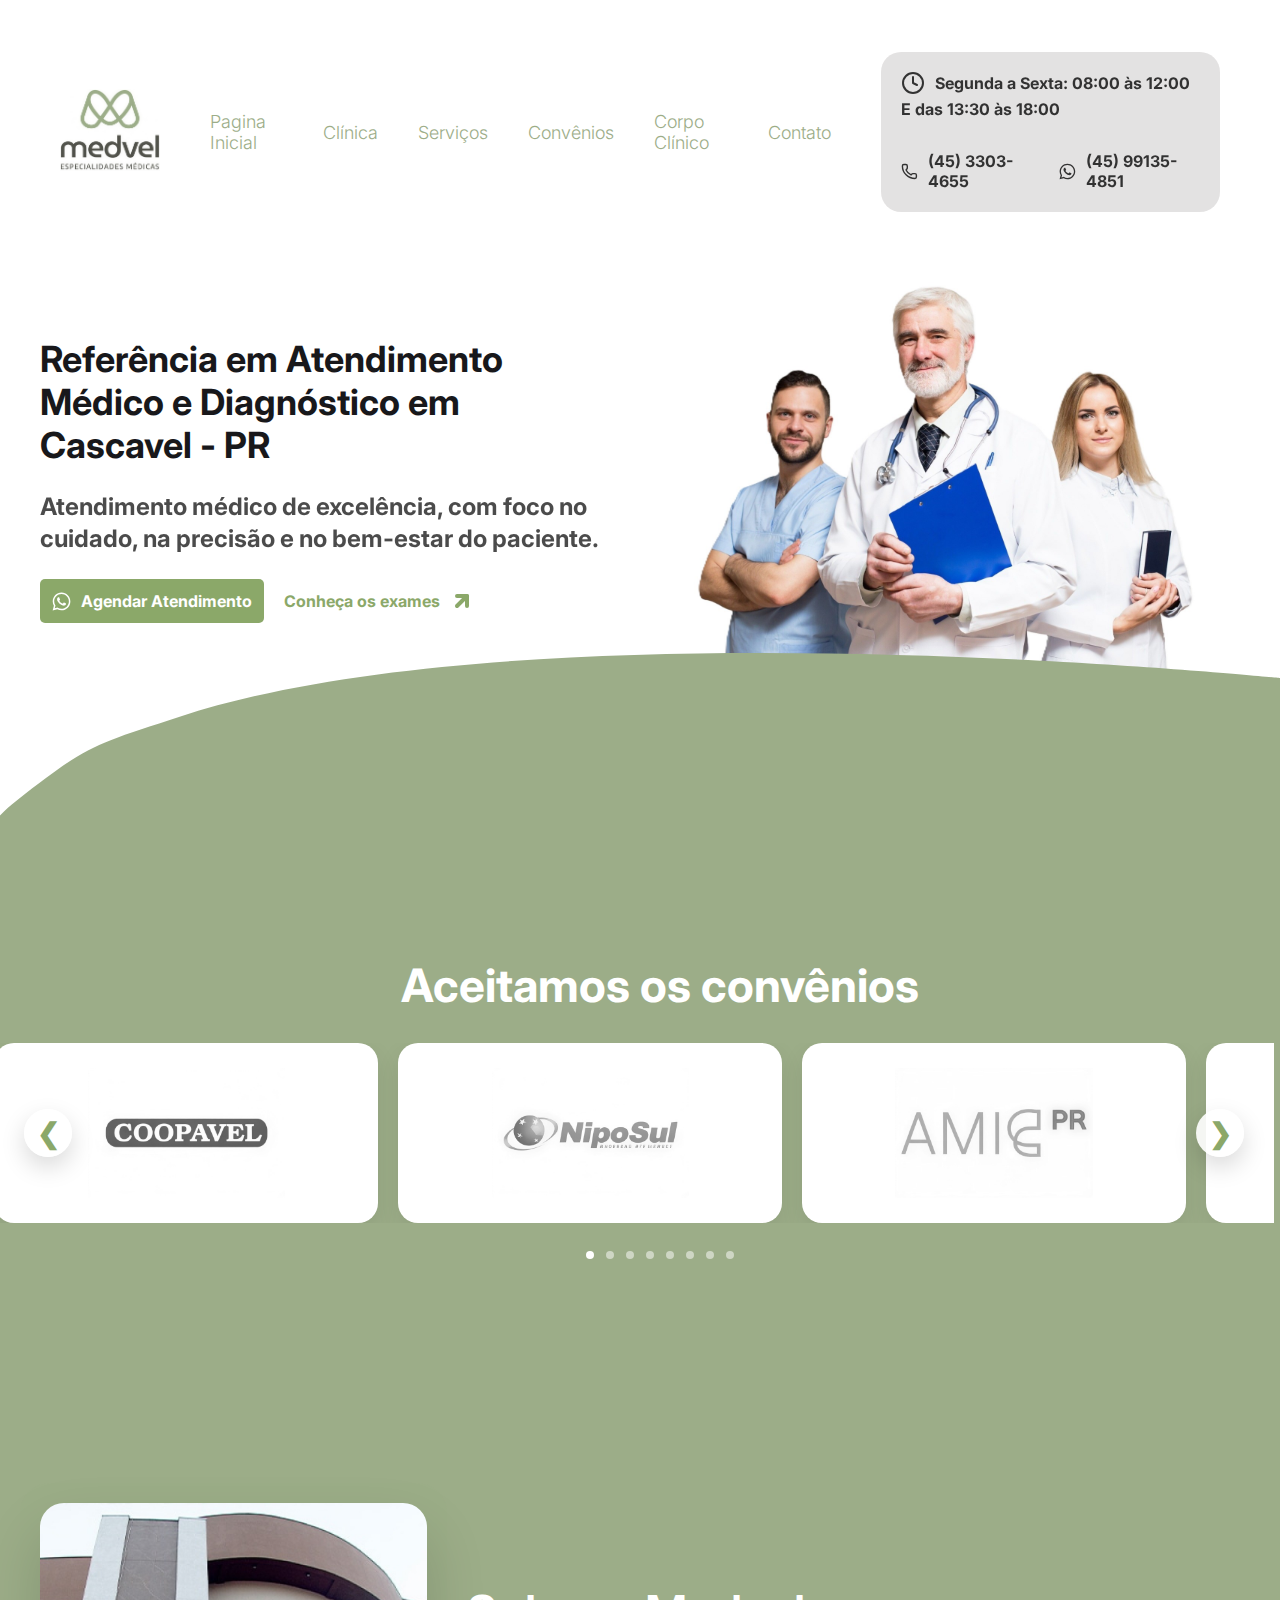
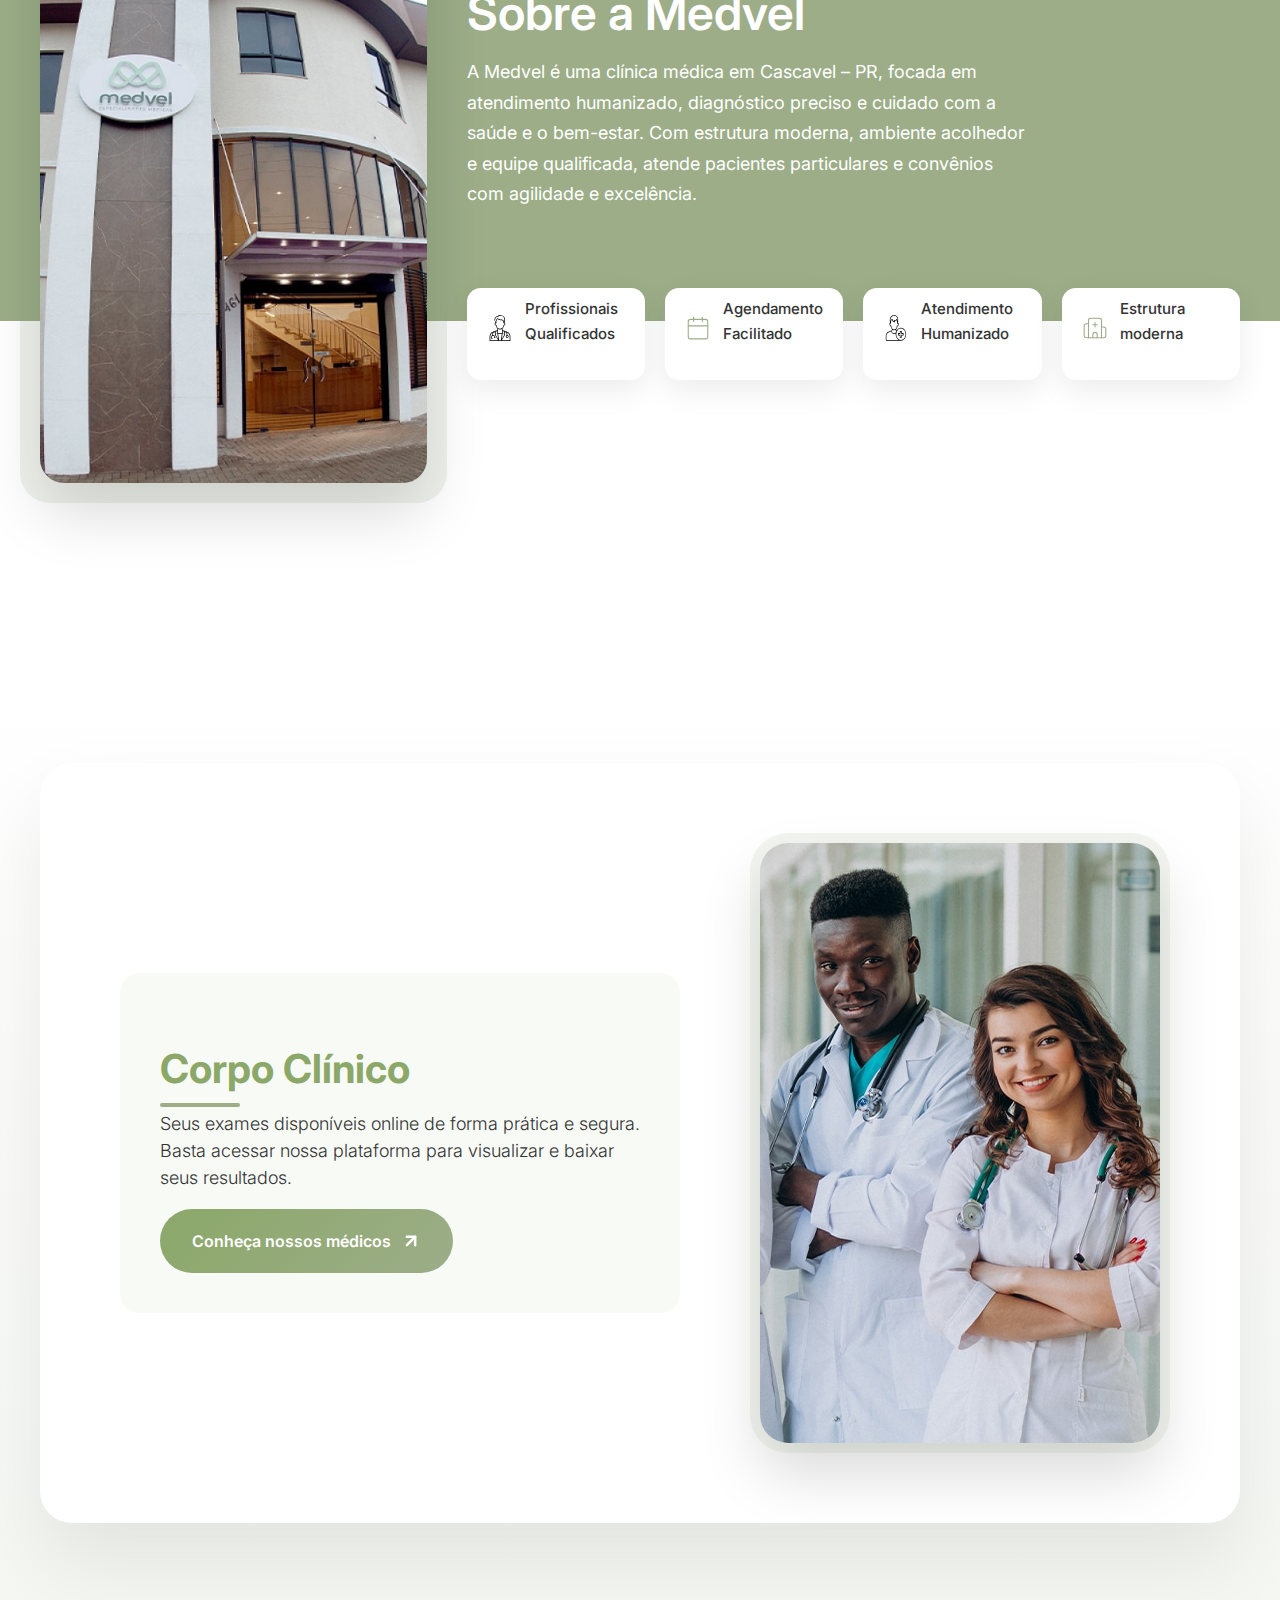
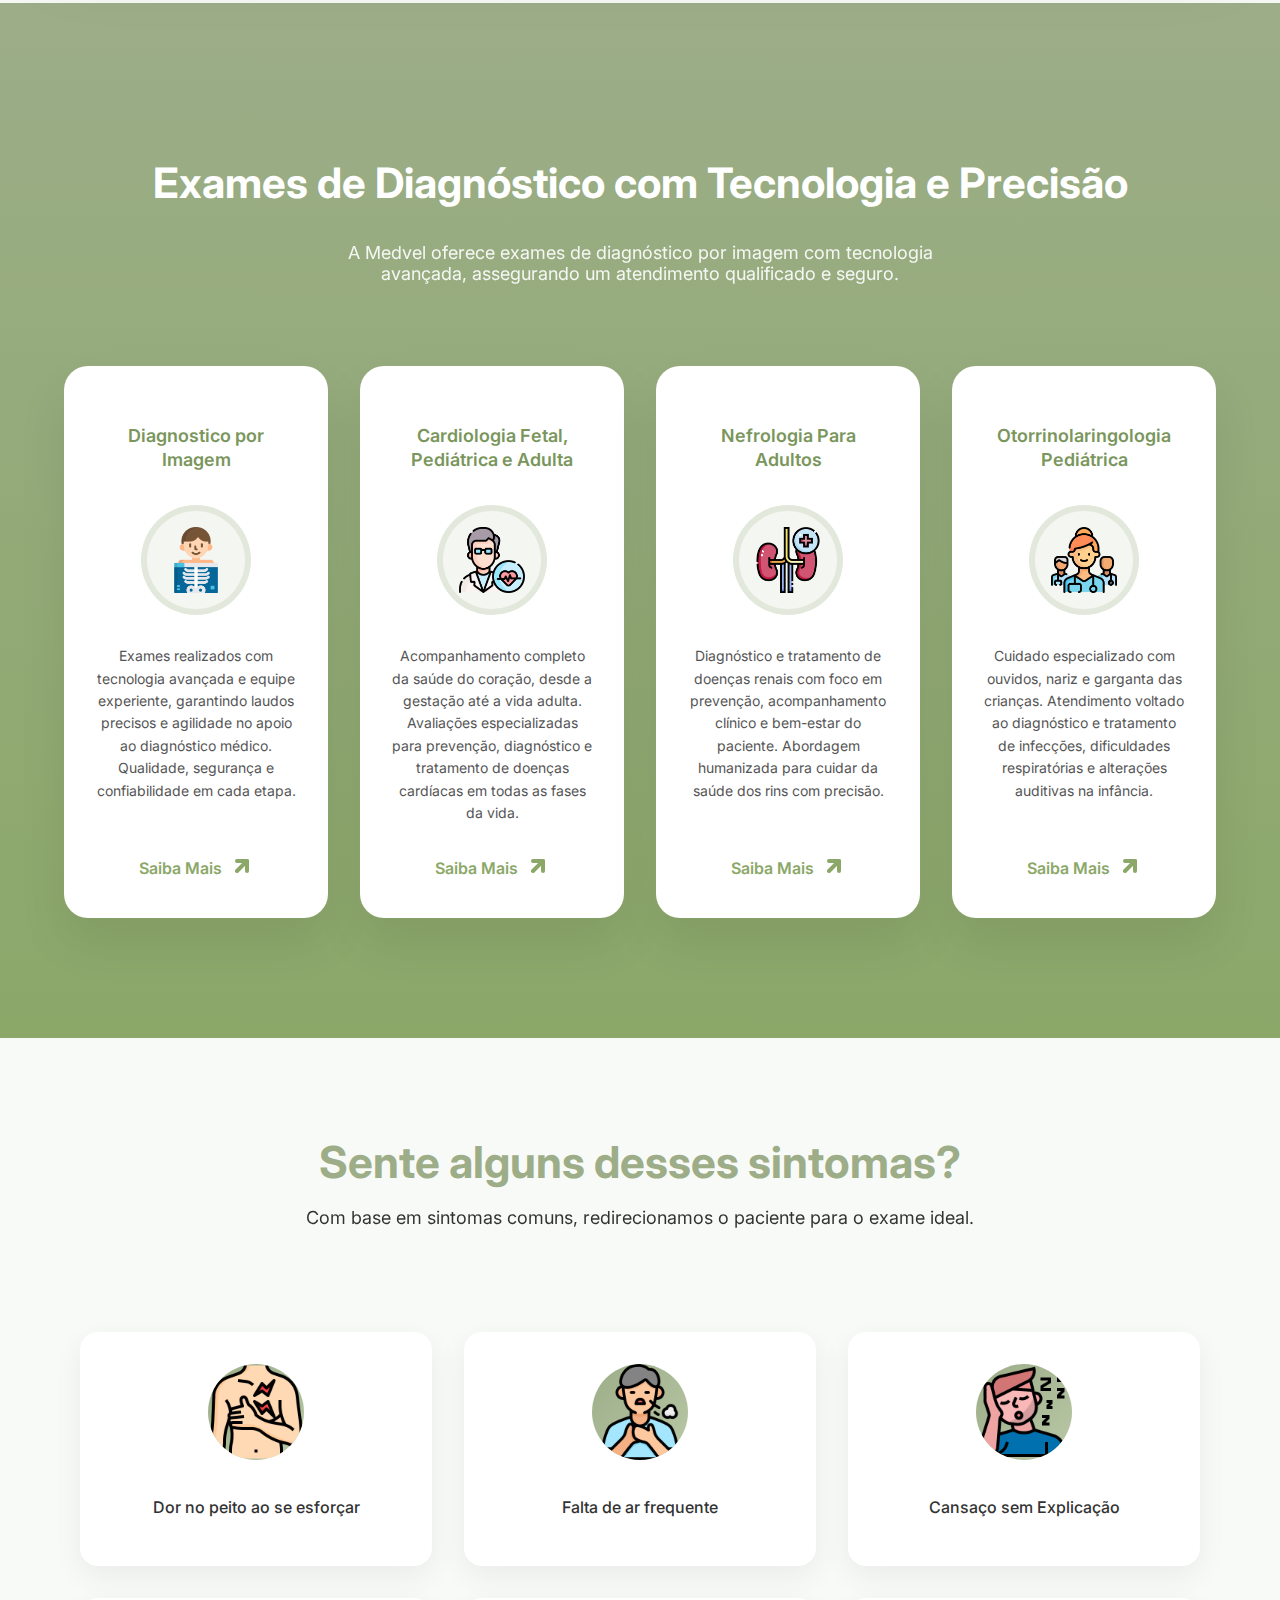
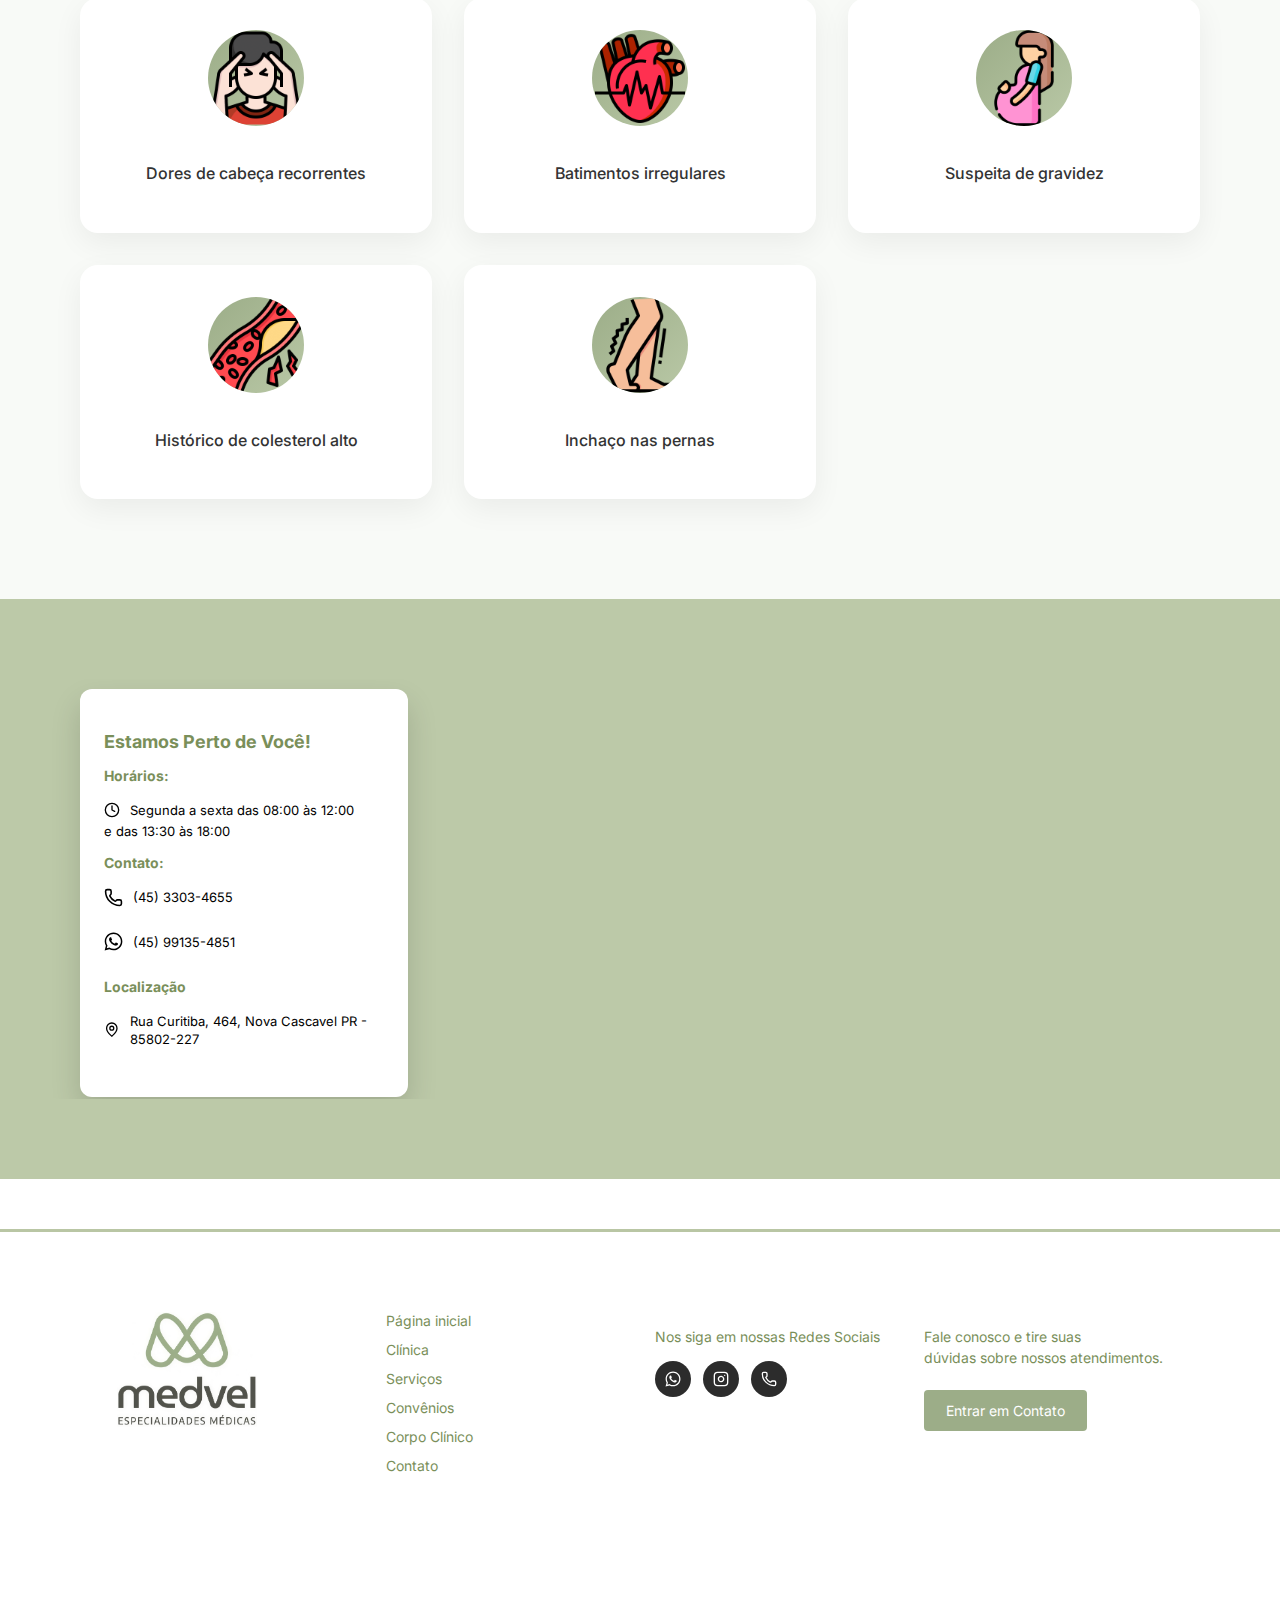
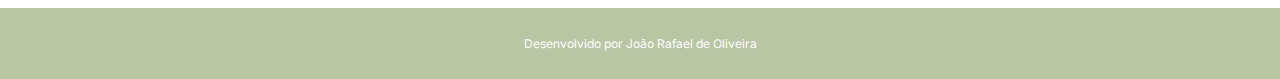
<file: index.html>
<!DOCTYPE html>
<html lang="en">
<head>
    <meta charset="UTF-8">
    <meta name="viewport" content="width=device-width, initial-scale=1.0">
    <title>Document</title>
    <link rel="stylesheet" href="style.css">
</head>
<body>
    
    <nav>
        <div class="logo">
          <img src="images/LogoMedvel.png" alt="Medvel Logo">
        </div>

        <button class="mobile-menu-toggle" aria-label="Menu">
            <span></span>
            <span></span>
            <span></span>
        </button>
        
        <div class="nav-links">
          <a href="index.html" class="links">Pagina Inicial</a>
          <a href="#Clinica" class="links">Clínica</a>
          <a href="#Servicos" class="links">Serviços</a>
          <a href="#Convenios" class="links">Convênios</a>
          <a href="corpo-clinico/corpo-clinico.html" class="links">Corpo Clínico</a>
          <a href="#Contato" class="links">Contato</a>
        </div>

        
        <div class="horarios">
            <div class="manha">
                <svg xmlns="http://www.w3.org/2000/svg" width="24" height="24" viewBox="0 0 24 24" fill="none" stroke="currentColor" stroke-width="2" stroke-linecap="round" stroke-linejoin="round" class="lucide lucide-clock-icon lucide-clock"><path d="M12 6v6l4 2"/><circle cx="12" cy="12" r="10"/></svg>
                <p>Segunda a Sexta: 08:00 às 12:00</p>
            </div>
            <p class="tarde">E das 13:30 às 18:00</p>
            <div class="telefones">
                <div class="telefone-fixo">
                    <svg xmlns="http://www.w3.org/2000/svg" width="19" height="19" viewBox="0 0 24 24" fill="none" stroke="currentColor" stroke-width="2" stroke-linecap="round" stroke-linejoin="round" class="lucide lucide-phone-icon lucide-phone"><path d="M13.832 16.568a1 1 0 0 0 1.213-.303l.355-.465A2 2 0 0 1 17 15h3a2 2 0 0 1 2 2v3a2 2 0 0 1-2 2A18 18 0 0 1 2 4a2 2 0 0 1 2-2h3a2 2 0 0 1 2 2v3a2 2 0 0 1-.8 1.6l-.468.351a1 1 0 0 0-.292 1.233 14 14 0 0 0 6.392 6.384"/></svg>
                    <p>(45) 3303-4655</p>
                </div>
                <div class="telefone-fixo">
                    <svg fill="#000000" width="19" height="19" viewBox="0 0 32 32" version="1.1" xmlns="http://www.w3.org/2000/svg"><g id="SVGRepo_bgCarrier" stroke-width="0"></g><g id="SVGRepo_tracerCarrier" stroke-linecap="round" stroke-linejoin="round"></g><g id="SVGRepo_iconCarrier"> <title>whatsapp</title> <path d="M26.576 5.363c-2.69-2.69-6.406-4.354-10.511-4.354-8.209 0-14.865 6.655-14.865 14.865 0 2.732 0.737 5.291 2.022 7.491l-0.038-0.070-2.109 7.702 7.879-2.067c2.051 1.139 4.498 1.809 7.102 1.809h0.006c8.209-0.003 14.862-6.659 14.862-14.868 0-4.103-1.662-7.817-4.349-10.507l0 0zM16.062 28.228h-0.005c-0 0-0.001 0-0.001 0-2.319 0-4.489-0.64-6.342-1.753l0.056 0.031-0.451-0.267-4.675 1.227 1.247-4.559-0.294-0.467c-1.185-1.862-1.889-4.131-1.889-6.565 0-6.822 5.531-12.353 12.353-12.353s12.353 5.531 12.353 12.353c0 6.822-5.53 12.353-12.353 12.353h-0zM22.838 18.977c-0.371-0.186-2.197-1.083-2.537-1.208-0.341-0.124-0.589-0.185-0.837 0.187-0.246 0.371-0.958 1.207-1.175 1.455-0.216 0.249-0.434 0.279-0.805 0.094-1.15-0.466-2.138-1.087-2.997-1.852l0.010 0.009c-0.799-0.74-1.484-1.587-2.037-2.521l-0.028-0.052c-0.216-0.371-0.023-0.572 0.162-0.757 0.167-0.166 0.372-0.434 0.557-0.65 0.146-0.179 0.271-0.384 0.366-0.604l0.006-0.017c0.043-0.087 0.068-0.188 0.068-0.296 0-0.131-0.037-0.253-0.101-0.357l0.002 0.003c-0.094-0.186-0.836-2.014-1.145-2.758-0.302-0.724-0.609-0.625-0.836-0.637-0.216-0.010-0.464-0.012-0.712-0.012-0.395 0.010-0.746 0.188-0.988 0.463l-0.001 0.002c-0.802 0.761-1.3 1.834-1.3 3.023 0 0.026 0 0.053 0.001 0.079l-0-0.004c0.131 1.467 0.681 2.784 1.527 3.857l-0.012-0.015c1.604 2.379 3.742 4.282 6.251 5.564l0.094 0.043c0.548 0.248 1.25 0.513 1.968 0.74l0.149 0.041c0.442 0.14 0.951 0.221 1.479 0.221 0.303 0 0.601-0.027 0.889-0.078l-0.031 0.004c1.069-0.223 1.956-0.868 2.497-1.749l0.009-0.017c0.165-0.366 0.261-0.793 0.261-1.242 0-0.185-0.016-0.366-0.047-0.542l0.003 0.019c-0.092-0.155-0.34-0.247-0.712-0.434z"></path> </g></svg>
                    <p>(45) 99135-4851</p>
                </div>
            </div>
        </div>
      </nav>

      <main>
        <section class="banner-principal">
            <div class="banner-text-area">
                <h1>Referência em Atendimento Médico e Diagnóstico em Cascavel - PR</h1>
                <h3>Atendimento médico de excelência, com foco no cuidado, na precisão e no bem-estar do paciente.</h3>
                <div class="contact">
                    <div class="button-agendar">
                        <svg fill="#FFFF" width="19" height="19" viewBox="0 0 32 32" version="1.1" xmlns="http://www.w3.org/2000/svg"><g id="SVGRepo_bgCarrier" stroke-width="0"></g><g id="SVGRepo_tracerCarrier" stroke-linecap="round" stroke-linejoin="round"></g><g id="SVGRepo_iconCarrier"> <title>whatsapp</title> <path d="M26.576 5.363c-2.69-2.69-6.406-4.354-10.511-4.354-8.209 0-14.865 6.655-14.865 14.865 0 2.732 0.737 5.291 2.022 7.491l-0.038-0.070-2.109 7.702 7.879-2.067c2.051 1.139 4.498 1.809 7.102 1.809h0.006c8.209-0.003 14.862-6.659 14.862-14.868 0-4.103-1.662-7.817-4.349-10.507l0 0zM16.062 28.228h-0.005c-0 0-0.001 0-0.001 0-2.319 0-4.489-0.64-6.342-1.753l0.056 0.031-0.451-0.267-4.675 1.227 1.247-4.559-0.294-0.467c-1.185-1.862-1.889-4.131-1.889-6.565 0-6.822 5.531-12.353 12.353-12.353s12.353 5.531 12.353 12.353c0 6.822-5.53 12.353-12.353 12.353h-0zM22.838 18.977c-0.371-0.186-2.197-1.083-2.537-1.208-0.341-0.124-0.589-0.185-0.837 0.187-0.246 0.371-0.958 1.207-1.175 1.455-0.216 0.249-0.434 0.279-0.805 0.094-1.15-0.466-2.138-1.087-2.997-1.852l0.010 0.009c-0.799-0.74-1.484-1.587-2.037-2.521l-0.028-0.052c-0.216-0.371-0.023-0.572 0.162-0.757 0.167-0.166 0.372-0.434 0.557-0.65 0.146-0.179 0.271-0.384 0.366-0.604l0.006-0.017c0.043-0.087 0.068-0.188 0.068-0.296 0-0.131-0.037-0.253-0.101-0.357l0.002 0.003c-0.094-0.186-0.836-2.014-1.145-2.758-0.302-0.724-0.609-0.625-0.836-0.637-0.216-0.010-0.464-0.012-0.712-0.012-0.395 0.010-0.746 0.188-0.988 0.463l-0.001 0.002c-0.802 0.761-1.3 1.834-1.3 3.023 0 0.026 0 0.053 0.001 0.079l-0-0.004c0.131 1.467 0.681 2.784 1.527 3.857l-0.012-0.015c1.604 2.379 3.742 4.282 6.251 5.564l0.094 0.043c0.548 0.248 1.25 0.513 1.968 0.74l0.149 0.041c0.442 0.14 0.951 0.221 1.479 0.221 0.303 0 0.601-0.027 0.889-0.078l-0.031 0.004c1.069-0.223 1.956-0.868 2.497-1.749l0.009-0.017c0.165-0.366 0.261-0.793 0.261-1.242 0-0.185-0.016-0.366-0.047-0.542l0.003 0.019c-0.092-0.155-0.34-0.247-0.712-0.434z"></path> </g></svg>
                            
                        <a href="" >Agendar Atendimento</a>
                    </div>
                    
                    <div class="exams">
                        <a href="" class="exams"> Conheça os exames</a>
                        <svg xmlns="http://www.w3.org/2000/svg" width="24" height="24" viewBox="0 0 24 24" fill="none" stroke="currentColor" stroke-width="4" stroke-linecap="round" stroke-linejoin="round" class="lucide lucide-arrow-up-right-icon lucide-arrow-up-right"><path d="M7 7h10v10"/><path d="M7 17 17 7"/></svg>
                    </div>
                    
                </div>
            </div>
            <div class="banner-image-area">
                <img src="images/Medicos.jpeg" alt="">
            </div>

        </section>

        
        <div class="section-divider">
            <svg width="1920" height="1089" viewBox="0 0 1920 1089" fill="none" xmlns="http://www.w3.org/2000/svg">
                <path d="M271.823 94.7685C800.669 -77.4117 1920 37.6455 1920 37.6455V1089H-69L-69 406.75C-69 406.75 -69 294.681 24.2344 221.817C132.394 137.289 136.634 138.783 271.823 94.7685Z" fill="#9CAD88" fill-opacity="1"/>
                </svg>                              
        </div>
        <section class="convenios" id="Convenios">
            <h2>Aceitamos os convênios</h2>
            

            <div class="carousel">
                <button class="carousel-btn prev" aria-label="Anterior">
                    ❮
                </button>
                <div class="carousel-track">
                    <div class="carousel-item">
                        <img src="images/Coopavel.png" alt="Coopavel">
                    </div>
                    <div class="carousel-item">
                        <img src="images/Niposul.png" alt="NipoSul">
                    </div>
                    <div class="carousel-item">
                        <img src="images/Amic.png" alt="Amig">
                    </div>
                    <div class="carousel-item">
                        <img src="images/Acic.png" alt="Acic">
                    </div>
                    <div class="carousel-item">
                        <img src="images/Ciscopar.png" alt="Ciscopar">
                    </div>
                    <div class="carousel-item">
                        <img src="images/Cisop.png" alt="Cisop">
                    </div>
                    <div class="carousel-item">
                        <img src="images/Sanepar.png" alt="Sanepar">
                    </div>
                    <div class="carousel-item">
                        <img src="images/Sindilojas.png" alt="Sindilojas">
                    </div>


                    <div class="carousel-item">
                        <img src="images/Coopavel.png" alt="Coopavel">
                    </div>
                    <div class="carousel-item">
                        <img src="images/Niposul.png" alt="NipoSul">
                    </div>
                    <div class="carousel-item">
                        <img src="images/Amic.png" alt="Amig">
                    </div>
                    <div class="carousel-item">
                        <img src="images/Acic.png" alt="Acic">
                    </div>
                    <div class="carousel-item">
                        <img src="images/Ciscopar.png" alt="Ciscopar">
                    </div>
                    <div class="carousel-item">
                        <img src="images/Cisop.png" alt="Cisop">
                    </div>
                    <div class="carousel-item">
                        <img src="images/Sanepar.png" alt="Sanepar">
                    </div>
                    <div class="carousel-item">
                        <img src="images/Sindilojas.png" alt="Sindilojas">
                    </div>

                    
                </div>
                <button class="carousel-btn next" aria-label="Próximo">
                    ❯
                </button>
            </div>
            <div class="carousel-dots">
                <span class="dot active"></span>
                <span class="dot"></span>
                <span class="dot"></span>
                <span class="dot"></span>
                <span class="dot"></span>
                <span class="dot"></span>
                <span class="dot"></span>
                <span class="dot"></span>
            </div>
        </section>

        <section class="sobre-nos" id="Clinica">
            <div class="sobre-nos-image-area">
                <img src="images/Local.jpeg" alt="Fachada Medvel">
            </div>
            <div class="sobre-nos-text-area">
                <h2>Sobre a Medvel</h2>
                <p>
                    A Medvel é uma clínica médica em Cascavel – PR, focada em atendimento humanizado, 
                    diagnóstico preciso e cuidado com a saúde e o bem-estar. 
                    Com estrutura moderna, ambiente acolhedor e equipe qualificada, atende pacientes particulares 
                    e convênios com agilidade e excelência.
                </p>
                <div class="sobre-nos-tags">

                    <div class="sobre-nos-item">
                        <svg width="24" height="30" viewBox="0 0 48 60" fill="none" xmlns="http://www.w3.org/2000/svg">
                            <path d="M23.9796 33.4953C16.5384 33.2433 14.7538 26.6246 14.3718 24.4878C13.6555 24.3154 13.0172 23.8942 12.5625 23.2938C12.0434 22.5507 11.8026 21.6366 11.8851 20.7225C11.8262 20.2299 11.8674 19.73 12.0061 19.255C12.1448 18.78 12.3779 18.3406 12.6904 17.9651C12.8668 17.7773 13.0696 17.6183 13.2918 17.4937C11.9088 15.1741 11.2277 12.4767 11.3365 9.75046C12.1978 3.35634 17.158 2.73408 18.7116 2.69808C19.4266 1.83412 20.3205 1.14934 21.3262 0.694987C23.2102 -0.0944858 25.2925 -0.215018 27.2493 0.352139C31.0957 1.39525 33.6608 3.39577 34.8777 6.29884C36.6104 10.425 35.0906 15.1743 34.2177 17.3068C34.5506 17.4192 34.8574 17.6022 35.1187 17.8442C35.4741 18.2192 35.742 18.6739 35.9017 19.1734C36.0613 19.6728 36.1084 20.2037 36.0394 20.725C36.1227 21.6391 35.8822 22.5534 35.3629 23.2964C34.9077 23.8966 34.2692 24.3177 33.5527 24.4904C33.1707 26.6246 31.3902 33.2433 23.9796 33.4953ZM14.6705 18.8642C14.3779 18.8501 14.0916 18.956 13.8735 19.1591C13.7225 19.3788 13.6149 19.6275 13.557 19.8907C13.4991 20.1539 13.492 20.4264 13.5361 20.6925C13.5395 20.7497 13.5376 20.8071 13.5303 20.8639C13.4854 21.3558 13.6077 21.8486 13.876 22.2567C14.0433 22.4509 14.2462 22.6083 14.4729 22.7199C14.6996 22.8315 14.9455 22.8949 15.1961 22.9064C15.3847 22.9296 15.5599 23.0196 15.692 23.1614C15.8241 23.3032 15.9051 23.488 15.9213 23.6847C15.9485 24.0035 16.6803 31.5333 23.9812 31.7819C31.2417 31.5333 31.9768 24.0035 32.0041 23.683C32.0206 23.4866 32.1017 23.3022 32.2338 23.1608C32.3659 23.0193 32.5409 22.9295 32.7293 22.9064C32.9799 22.895 33.2258 22.8316 33.4525 22.72C33.6792 22.6085 33.8821 22.4509 34.0494 22.2567C34.3188 21.8466 34.4411 21.3512 34.3951 20.857C34.3882 20.8019 34.3863 20.7462 34.3893 20.6907C34.4339 20.4159 34.4239 20.1346 34.3599 19.8639C34.2959 19.5933 34.1793 19.3391 34.0172 19.1171C33.7595 18.9199 33.4388 18.8328 33.1212 18.8736C32.9685 18.9018 32.8113 18.8847 32.6675 18.8242C32.5238 18.7638 32.3994 18.6625 32.3085 18.5319C32.2176 18.4014 32.164 18.2469 32.1538 18.0862C32.1436 17.9254 32.1772 17.7649 32.2508 17.6231C32.2813 17.5631 35.3035 11.6044 33.3613 6.97339C32.3555 4.58031 30.1601 2.90979 26.8343 2.0081C25.2358 1.53816 23.5328 1.62853 21.9887 2.26523C21.1103 2.65841 20.3447 3.28081 19.766 4.07204C19.6827 4.18974 19.5716 4.28314 19.4434 4.3432C19.3152 4.40325 19.1743 4.42795 19.0342 4.41489C18.8205 4.39689 13.7687 4.05747 12.9767 9.92446C12.1846 15.7914 12.7481 14.5915 15.3504 17.42C15.4638 17.5431 15.5392 17.6986 15.5672 17.8666C15.5951 18.0345 15.5742 18.2073 15.5071 18.3628C15.4453 18.5223 15.3364 18.6574 15.1959 18.7484C15.0555 18.8394 14.8909 18.8818 14.7258 18.8694L14.6705 18.8642Z" fill="black"/>
                            <path d="M32.9774 18.8849C32.7645 18.8851 32.5597 18.7997 32.4059 18.6467C32.2522 18.4937 32.1613 18.2848 32.1524 18.0638C32.1425 17.8418 31.8867 12.6639 28.1657 12.1659C26.4638 12.3905 24.7356 12.2505 23.0877 11.7546C21.4399 11.2587 19.9072 10.4174 18.5843 9.28258C17.5324 10.1046 15.1084 12.6031 15.5745 17.9318C15.5807 18.1499 15.5066 18.3622 15.3672 18.5255C15.2279 18.6888 15.0338 18.7907 14.8247 18.8105C14.6155 18.8303 14.4069 18.7664 14.2415 18.632C14.076 18.4975 13.9662 18.3026 13.9343 18.0869C13.2504 10.2691 18.0827 7.55548 18.2882 7.44406C18.4411 7.36115 18.6152 7.33011 18.786 7.35533C18.9567 7.38054 19.1156 7.46073 19.2403 7.58463C20.4162 8.69116 21.8084 9.5208 23.3215 10.0168C24.8346 10.5128 26.433 10.6635 28.0073 10.4585C28.0828 10.4459 28.1596 10.443 28.2358 10.45C32.4304 10.9034 33.7117 15.585 33.8025 17.9926C33.811 18.2194 33.7325 18.4405 33.5843 18.6073C33.4362 18.774 33.2304 18.873 33.0121 18.8823L32.9774 18.8849ZM47.1749 60.0001H0.825055C0.606237 60.0001 0.396381 59.9098 0.241653 59.7491C0.0869257 59.5883 0 59.3703 0 59.143V49.5878C0.00589742 46.5678 1.16439 43.6735 3.22144 41.5395C5.27849 39.4056 8.06619 38.2062 10.9732 38.2044H12.5573C12.7761 38.2044 12.986 38.2947 13.1407 38.4554C13.2955 38.6162 13.3824 38.8342 13.3824 39.0615C13.3824 39.2888 13.2955 39.5068 13.1407 39.6676C12.986 39.8283 12.7761 39.9186 12.5573 39.9186H10.9732C8.50369 39.92 6.13545 40.9386 4.38776 42.7512C2.64007 44.5637 1.65557 47.0223 1.65011 49.5878V58.2859H46.3499V49.5878C46.3471 47.0243 45.3655 44.5666 43.6207 42.7539C41.8758 40.9412 39.5101 39.9216 37.0425 39.9186H35.3445C35.1257 39.9186 34.9158 39.8283 34.7611 39.6676C34.6064 39.5068 34.5194 39.2888 34.5194 39.0615C34.5194 38.8342 34.6064 38.6162 34.7611 38.4554C34.9158 38.2947 35.1257 38.2044 35.3445 38.2044H37.0425C39.9473 38.2087 42.732 39.4094 44.786 41.5433C46.8401 43.6771 47.9959 46.5701 48 49.5878V59.143C48 59.3703 47.9131 59.5883 47.7583 59.7491C47.6036 59.9098 47.3938 60.0001 47.1749 60.0001Z" fill="black"/>
                            <path d="M26.7572 59.9998C26.6385 59.9999 26.5211 59.9733 26.4132 59.9218C26.3052 59.8704 26.2092 59.7954 26.1318 59.7019C26.0543 59.6084 25.9972 59.4986 25.9643 59.3801C25.9314 59.2615 25.9236 59.137 25.9412 59.015L29.2802 36.0588C29.2979 35.9373 29.3405 35.8212 29.4052 35.7184C29.4698 35.6155 29.555 35.5283 29.6549 35.4626C29.7548 35.397 29.8671 35.3544 29.9843 35.3377C30.1014 35.3211 30.2206 35.3308 30.3338 35.3662L36.096 37.1705C36.2108 37.2064 36.3166 37.2679 36.4062 37.3506C36.4957 37.4334 36.5668 37.5354 36.6146 37.6496C36.6623 37.7638 36.6855 37.8875 36.6826 38.012C36.6797 38.1364 36.6507 38.2588 36.5976 38.3704L34.3073 43.1446L35.6356 44.6934C35.7534 44.8316 35.825 45.0057 35.8398 45.1896C35.8547 45.3735 35.812 45.5575 35.7181 45.7142L27.4585 59.5936C27.3846 59.7177 27.2814 59.8202 27.1587 59.8913C27.0359 59.9624 26.8977 59.9998 26.7572 59.9998ZM30.7703 37.293L28.1755 55.1323L33.9946 45.3611L32.705 43.8568C32.5953 43.729 32.525 43.57 32.5031 43.4003C32.4812 43.2306 32.5087 43.0579 32.5821 42.9046L34.6843 38.5213L30.7703 37.293ZM21.1477 59.9998C21.007 59.9999 20.8687 59.9626 20.7458 59.8915C20.6229 59.8204 20.5195 59.7179 20.4456 59.5936L12.1835 45.7168C12.0896 45.5601 12.0469 45.3761 12.0618 45.1922C12.0766 45.0082 12.1482 44.8342 12.266 44.696L13.5943 43.1472L11.304 38.373C11.2509 38.2613 11.2219 38.139 11.219 38.0145C11.2161 37.8901 11.2393 37.7664 11.287 37.6522C11.3348 37.538 11.4059 37.436 11.4955 37.3532C11.585 37.2705 11.6908 37.209 11.8056 37.173L17.5678 35.3688C17.6809 35.3335 17.8001 35.3239 17.9171 35.3406C18.0342 35.3573 18.1464 35.4 18.2462 35.4656C18.346 35.5313 18.4311 35.6185 18.4957 35.7212C18.5603 35.824 18.6028 35.94 18.6205 36.0613L21.9612 59.0176C21.9785 59.1392 21.9704 59.2632 21.9374 59.3812C21.9045 59.4993 21.8476 59.6086 21.7704 59.7018C21.6932 59.7949 21.5977 59.8697 21.4903 59.9212C21.3828 59.9726 21.266 59.9994 21.1477 59.9998ZM13.9103 45.3585L19.7294 55.1297L17.1346 37.293L13.2206 38.5187L15.322 42.902C15.3955 43.0553 15.4232 43.2279 15.4014 43.3976C15.3796 43.5673 15.3094 43.7264 15.1999 43.8543L13.9103 45.3585Z" fill="black"/>
                            <path d="M24.0136 44.0188C22.2297 44.0175 20.4474 43.9053 18.6763 43.6828C18.5665 43.6724 18.4598 43.6391 18.3625 43.5851C18.2653 43.5311 18.1794 43.4574 18.1101 43.3683C18.0407 43.2792 17.9893 43.1765 17.9588 43.0664C17.9282 42.9563 17.9193 42.841 17.9324 42.7272C17.9455 42.6135 17.9805 42.5036 18.0352 42.4041C18.0899 42.3046 18.1633 42.2175 18.2509 42.148C18.3386 42.0785 18.4388 42.0279 18.5456 41.9993C18.6524 41.9707 18.7636 41.9646 18.8727 41.9814C22.2446 42.4122 25.6547 42.4122 29.0266 41.9814C29.2417 41.9573 29.4573 42.0218 29.627 42.1612C29.7966 42.3005 29.9069 42.5035 29.9339 42.7264C29.961 42.9494 29.9026 43.1744 29.7715 43.3531C29.6404 43.5319 29.447 43.6499 29.2329 43.682C27.5016 43.9077 25.7584 44.0202 24.0136 44.0188ZM30.0976 37.0436C29.9691 37.0431 29.8426 37.0114 29.728 36.9512C29.6134 36.8909 29.5139 36.8037 29.4375 36.6964C28.2115 34.9745 27.9895 31.5614 27.9689 31.1783C27.9563 30.9514 28.0309 30.7287 28.1763 30.5589C28.3218 30.3892 28.5261 30.2864 28.7445 30.2732C28.9622 30.2626 29.1754 30.3409 29.3382 30.4915C29.501 30.6421 29.6007 30.8529 29.6157 31.0789C29.6661 31.9806 29.9713 34.5648 30.7634 35.6773C30.8539 35.8047 30.9087 35.9556 30.9217 36.1133C30.9347 36.271 30.9054 36.4294 30.8371 36.5709C30.7687 36.7124 30.664 36.8315 30.5345 36.9149C30.4049 36.9983 30.2557 37.0429 30.1033 37.0436H30.0976ZM17.8067 37.0436C17.6543 37.0429 17.5051 36.9983 17.3756 36.9149C17.2461 36.8315 17.1414 36.7124 17.073 36.5709C17.0047 36.4294 16.9754 36.271 16.9884 36.1133C17.0014 35.9556 17.0562 35.8047 17.1467 35.6773C17.9404 34.5631 18.2448 31.9797 18.2952 31.0789C18.3014 30.9663 18.329 30.8561 18.3763 30.7546C18.4235 30.6532 18.4896 30.5623 18.5706 30.4874C18.6517 30.4124 18.7462 30.3547 18.8487 30.3177C18.9512 30.2806 19.0597 30.2649 19.1681 30.2715C19.2764 30.278 19.3825 30.3066 19.4802 30.3557C19.5779 30.4048 19.6653 30.4735 19.7375 30.5577C19.8096 30.6419 19.8651 30.74 19.9008 30.8465C19.9364 30.953 19.9516 31.0657 19.9453 31.1783C19.9246 31.5614 19.6978 34.9745 18.4767 36.6964C18.3993 36.8051 18.2982 36.8932 18.1818 36.9535C18.0654 37.0138 17.9368 37.0447 17.8067 37.0436ZM40.6286 47.9864C40.4138 47.9865 40.2075 47.8996 40.0535 47.7442C39.8994 47.5888 39.8097 47.3771 39.8035 47.1542C39.6492 41.5726 37.6064 39.8164 37.5866 39.7992C37.4161 39.6586 37.3056 39.4541 37.2787 39.2297C37.2519 39.0053 37.3109 38.7789 37.443 38.5992C37.5742 38.421 37.7679 38.3038 37.9818 38.2729C38.1958 38.2421 38.4128 38.3002 38.5857 38.4347C38.6946 38.5204 41.2729 40.6006 41.4536 47.1044C41.4598 47.3315 41.379 47.5518 41.229 47.7171C41.0789 47.8823 40.8719 47.9788 40.6533 47.9856L40.6286 47.9864Z" fill="black"/>
                            <path d="M40.6326 53.0469C39.9875 53.047 39.3568 52.8485 38.8204 52.4763C38.2839 52.1041 37.8658 51.575 37.6188 50.9559C37.3718 50.3368 37.3071 49.6555 37.4329 48.9982C37.5586 48.3409 37.8692 47.7371 38.3253 47.2631C38.7814 46.7892 39.3625 46.4664 39.9952 46.3356C40.6279 46.2048 41.2837 46.2719 41.8797 46.5283C42.4757 46.7847 42.9851 47.219 43.3435 47.7762C43.7019 48.3334 43.8932 48.9885 43.8932 49.6587C43.8923 50.5568 43.5485 51.418 42.9373 52.0532C42.326 52.6884 41.4972 53.0457 40.6326 53.0469ZM40.6326 47.9847C40.3139 47.9845 40.0022 48.0826 39.7371 48.2664C39.4721 48.4502 39.2654 48.7116 39.1433 49.0175C39.0212 49.3233 38.9892 49.6599 39.0513 49.9847C39.1134 50.3095 39.2668 50.6078 39.4921 50.842C39.7174 51.0762 40.0045 51.2357 40.3171 51.3004C40.6297 51.3651 40.9537 51.332 41.2482 51.2053C41.5427 51.0786 41.7944 50.8641 41.9715 50.5888C42.1486 50.3135 42.2431 49.9898 42.2431 49.6587C42.2426 49.215 42.0729 48.7896 41.7709 48.4758C41.469 48.162 41.0597 47.9854 40.6326 47.9847ZM6.741 47.9864C6.53197 47.987 6.33052 47.9051 6.17737 47.7573C6.02423 47.6095 5.93079 47.4068 5.91595 47.1902C5.4663 40.6118 8.95545 38.5092 9.10396 38.4227C9.29455 38.3109 9.52006 38.2824 9.73087 38.3434C9.94169 38.4044 10.1205 38.55 10.2281 38.748C10.3356 38.946 10.3631 39.1802 10.3044 39.3992C10.2456 39.6182 10.1056 39.804 9.91499 39.9158C9.78958 39.9929 7.19231 41.6583 7.56111 47.0693C7.57653 47.2961 7.50462 47.5199 7.36119 47.6916C7.21775 47.8632 7.01455 47.9687 6.79628 47.9847L6.741 47.9864Z" fill="black"/>
                            <path d="M5.07284 54.8495C4.94517 54.8501 4.81911 54.8199 4.70457 54.7613C4.59004 54.7027 4.49016 54.6173 4.41279 54.5118C4.01005 53.9623 3.71336 53.3372 3.53906 52.6707C3.15606 51.3726 3.28171 49.9698 3.88871 48.7674C4.49571 47.565 5.535 46.66 6.7807 46.2492C7.37156 46.0766 7.9896 46.028 8.59874 46.1063C9.20787 46.1846 9.79588 46.3881 10.3284 46.7051C11.2617 47.2653 12.0083 48.1081 12.4682 49.1208C12.9282 50.1335 13.0798 51.2679 12.9026 52.3724C12.8667 52.5967 12.7465 52.7969 12.5685 52.9292C12.3905 53.0614 12.1692 53.1147 11.9534 53.0774C11.7375 53.0401 11.5447 52.9153 11.4175 52.7304C11.2902 52.5454 11.2389 52.3155 11.2748 52.0913C11.3959 51.3345 11.293 50.5573 10.9798 49.8625C10.6666 49.1676 10.1578 48.5879 9.5207 48.2C9.17717 47.9939 8.79755 47.861 8.40402 47.809C8.01048 47.7571 7.61093 47.7871 7.2287 47.8974C6.40198 48.1846 5.71761 48.7989 5.32405 49.607C4.9305 50.4151 4.8595 51.3518 5.12646 52.2139C5.24585 52.6701 5.44927 53.098 5.72545 53.4738C5.81837 53.6009 5.87531 53.7523 5.88986 53.9111C5.90442 54.07 5.87602 54.2299 5.80785 54.3728C5.73969 54.5158 5.63446 54.6362 5.50402 54.7204C5.37359 54.8046 5.22311 54.8493 5.06954 54.8495H5.07284Z" fill="black"/>
                            <path d="M12.0993 53.0907C12.0671 53.0907 12.0341 53.0907 12.0011 53.0855L11.0712 52.9715C10.9636 52.9583 10.8595 52.9231 10.765 52.868C10.6704 52.8129 10.5872 52.7391 10.5202 52.6506C10.4531 52.5621 10.4034 52.4608 10.374 52.3524C10.3447 52.244 10.3361 52.1307 10.3489 52.0188C10.3617 51.907 10.3956 51.7989 10.4486 51.7007C10.5016 51.6024 10.5727 51.516 10.6578 51.4463C10.8298 51.3056 11.0486 51.2416 11.266 51.2684L12.1958 51.3833C12.4046 51.4091 12.5961 51.5168 12.731 51.6843C12.866 51.8518 12.9343 52.0666 12.922 52.2846C12.9097 52.5027 12.8176 52.7077 12.6647 52.8577C12.5118 53.0076 12.3096 53.0904 12.0993 53.0907ZM5.07228 54.8572C4.87856 54.8575 4.69092 54.7869 4.54224 54.6579C4.39356 54.5289 4.29332 54.3497 4.25908 54.1516C4.22485 53.9535 4.25879 53.7492 4.35498 53.5745C4.45116 53.3998 4.60345 53.2659 4.78516 53.1961L5.77522 52.8164C5.8768 52.777 5.98485 52.7588 6.09321 52.7628C6.20156 52.7667 6.3081 52.7929 6.40674 52.8396C6.50538 52.8864 6.59419 52.9529 6.6681 53.0353C6.742 53.1177 6.79956 53.2144 6.83748 53.32C6.8754 53.4255 6.89295 53.5377 6.88911 53.6503C6.88527 53.7629 6.86013 53.8735 6.81512 53.976C6.77011 54.0785 6.70611 54.1708 6.62678 54.2475C6.54745 54.3243 6.45434 54.3841 6.35276 54.4235L5.3627 54.8041C5.26975 54.8398 5.17137 54.8578 5.07228 54.8572Z" fill="black"/>
                        </svg>
                        <p>Profissionais Qualificados</p>
                    </div>

                    <div class="sobre-nos-item">
                        <svg xmlns="http://www.w3.org/2000/svg" width="24" height="24" viewBox="0 0 24 24" fill="none" stroke="currentColor" stroke-width="1" stroke-linecap="round" stroke-linejoin="round" class="lucide lucide-calendar-icon lucide-calendar"><path d="M8 2v4"/><path d="M16 2v4"/><rect width="18" height="18" x="3" y="4" rx="2"/><path d="M3 10h18"/></svg>
                        <p>Agendamento Facilitado</p>
                    </div>
                    <div class="sobre-nos-item">
                        <svg width="24" height="30" viewBox="0 0 44 56" fill="none" xmlns="http://www.w3.org/2000/svg">
                            <path d="M37.5233 39.0234H34.5938V35.3906C34.5962 35.2537 34.5769 35.1176 34.5368 34.9901C34.4968 34.8627 34.4368 34.7465 34.3605 34.6483C34.2841 34.5501 34.1928 34.4719 34.092 34.4183C33.9912 34.3647 33.8829 34.3367 33.7733 34.3359H31.1483C30.9222 34.3352 30.7048 34.4451 30.5428 34.6423C30.3807 34.8394 30.2868 35.108 30.2813 35.3906V39.0234H27.3046C27.0785 39.0227 26.8611 39.1326 26.699 39.3298C26.5369 39.5269 26.4431 39.7955 26.4375 40.0781V43.3594C26.4431 43.642 26.5369 43.9106 26.699 44.1077C26.8611 44.3049 27.0785 44.4148 27.3046 44.4141H30.2813V48.1641C30.2868 48.4467 30.3807 48.7153 30.5428 48.9124C30.7048 49.1096 30.9222 49.2195 31.1483 49.2188H33.7733C33.8829 49.218 33.9912 49.19 34.092 49.1364C34.1928 49.0828 34.2841 49.0046 34.3605 48.9064C34.4368 48.8082 34.4968 48.692 34.5368 48.5646C34.5769 48.4371 34.5962 48.301 34.5938 48.1641V44.4141H37.5233C37.6329 44.4133 37.7412 44.3853 37.842 44.3317C37.9428 44.2781 38.0341 44.1999 38.1105 44.1017C38.1868 44.0036 38.2468 43.8873 38.2868 43.7599C38.3269 43.6324 38.3462 43.4963 38.3438 43.3594V40.0781C38.3462 39.9412 38.3269 39.8051 38.2868 39.6776C38.2468 39.5502 38.1868 39.434 38.1105 39.3358C38.0341 39.2376 37.9428 39.1594 37.842 39.1058C37.7412 39.0522 37.6329 39.0242 37.5233 39.0234ZM37.0313 42.7734H34.1483C33.9222 42.7727 33.7048 42.8826 33.5428 43.0798C33.3807 43.2769 33.2868 43.5455 33.2813 43.8281V47.5781H31.5938V43.8281C31.5962 43.6912 31.5769 43.5551 31.5368 43.4276C31.4968 43.3002 31.4368 43.184 31.3605 43.0858C31.2841 42.9876 31.1928 42.9094 31.092 42.8558C30.9912 42.8022 30.8829 42.7742 30.7733 42.7734H27.75V40.6641H30.7733C30.8829 40.6633 30.9912 40.6353 31.092 40.5817C31.1928 40.5281 31.2841 40.4499 31.3605 40.3517C31.4368 40.2536 31.4968 40.1373 31.5368 40.0099C31.5769 39.8824 31.5962 39.7463 31.5938 39.6094V35.9766H33.2813V39.6094C33.2868 39.892 33.3807 40.1606 33.5428 40.3577C33.7048 40.5549 33.9222 40.6648 34.1483 40.6641H37.0313V42.7734Z" fill="black"/>
                            <path d="M32.6091 27.4404C30.7963 27.4411 29.0105 27.9899 27.4041 29.0401C25.7978 30.0903 24.4185 31.6107 23.3841 33.4716C23.2073 33.4036 23.0401 33.3375 22.8824 33.2733L22.2455 31.0151C24.2142 29.1714 24.7535 26.2924 24.9007 24.8979C26.2246 24.449 27.4404 22.5045 27.9276 19.9276C28.1901 18.5339 27.8057 17.2363 26.9708 16.6985C26.7393 16.5497 26.4829 16.4719 26.2226 16.4717C26.2658 16.0673 26.3108 15.5726 26.3573 14.9652C26.4663 13.5441 26.5355 12.1087 26.5355 11.7449C26.5355 11.4871 26.5396 11.2213 26.5439 10.9399C26.5787 8.69592 26.6219 5.90335 24.6417 3.39975C22.8646 1.15303 20.3487 -0.0855205 17.7401 0.00459673C15.1415 0.0934249 12.7046 1.47952 11.0543 3.80745C11.0036 3.87909 10.9522 3.9512 10.8999 4.02378C9.9045 5.41409 8.54109 7.31827 8.63897 12.1946C8.64834 12.6719 9.01397 14.8593 9.39263 16.5264C9.17189 16.5538 8.95783 16.6365 8.76319 16.7694C7.96172 17.3108 7.59422 18.58 7.84866 19.9278C8.33616 22.5091 9.55594 24.4559 10.8829 24.8999C11.0415 26.2675 11.5968 29.118 13.5153 30.9632L12.675 33.1232C12.075 33.3583 11.3988 33.5911 10.7008 33.8356C6.18966 35.4161 0 37.5804 0 44.612V51.9641C0 53.701 0.743156 55.5469 2.07713 55.5469H32.6483C32.6544 55.5469 32.6603 55.546 32.6663 55.5457C35.6417 55.5244 38.4889 54.0295 40.5841 51.3887C42.6793 48.748 43.8516 45.1766 43.844 41.4574C43.8364 37.7381 42.6496 34.1743 40.5437 31.5469C38.4378 28.9195 35.5845 27.4428 32.6091 27.4404ZM11.8781 5.11749C11.9318 5.04264 11.9847 4.96842 12.0368 4.89483C13.4472 2.90522 15.5391 1.72034 17.7761 1.64393C20.024 1.56589 22.1858 2.62737 23.7085 4.55264C25.2991 6.56346 25.2634 8.87124 25.2319 10.9074C25.2268 11.1863 25.2239 11.4652 25.2232 11.7442C25.2232 11.9181 25.2091 12.2789 25.1851 12.738C24.8678 11.2634 24.424 9.83921 23.8131 9.00647L23.7645 8.88507C23.7091 8.74648 23.6234 8.63034 23.5174 8.5501C23.4114 8.46986 23.2893 8.42879 23.1654 8.43164C23.0415 8.4345 22.9207 8.48117 22.8171 8.56624C22.7135 8.65132 22.6314 8.77133 22.5801 8.91237C21.5227 11.8197 20.4752 11.7026 18.7399 11.5091C18.5351 11.4854 18.3302 11.4643 18.1252 11.4457C17.4649 11.3871 17.226 11.8695 17.1539 12.0785C16.94 12.6996 17.2373 13.3703 17.7815 14.1655C16.0491 13.907 15.6099 12.3231 15.2143 10.8944C14.9397 9.90272 14.6286 8.77866 13.7237 8.77866C13.2877 8.76799 12.8549 8.87405 12.4544 9.08974C12.0538 9.30543 11.6949 9.62574 11.4016 10.0292C10.7291 10.9315 10.3502 12.218 10.1392 13.4787C10.0539 13.0423 9.99124 12.5994 9.95175 12.1528C9.86616 7.92753 10.935 6.43456 11.8781 5.11749ZM12.1357 24.1422C12.1277 23.9309 12.0553 23.7314 11.9332 23.5849C11.811 23.4384 11.6486 23.3561 11.4794 23.3549H11.4508C10.4897 23.3549 9.47484 21.3951 9.12581 19.5504C8.99222 18.8426 9.16763 18.3606 9.38709 18.2123C9.63525 18.0449 9.89991 18.3396 10.0021 18.4743C10.0879 18.5872 10.1976 18.6673 10.3184 18.7051C10.4393 18.743 10.5662 18.737 10.6845 18.688C10.8027 18.639 10.9073 18.549 10.9862 18.4284C11.065 18.3078 11.1147 18.1617 11.1295 18.0071C11.1942 17.8663 11.2239 17.7048 11.2148 17.5429C11.145 16.2846 11.2154 12.6828 12.3623 11.1466C12.5244 10.9216 12.7221 10.7411 12.9428 10.6162C13.1635 10.4914 13.4025 10.425 13.6448 10.4212C13.7434 10.5992 13.875 11.0744 13.9737 11.4312C14.4601 13.1876 15.3653 16.4562 19.3771 15.7408C19.5001 15.7188 19.6156 15.6537 19.7101 15.553C19.8047 15.4522 19.8744 15.32 19.9112 15.1717C19.948 15.0234 19.9504 14.865 19.918 14.7151C19.8857 14.5651 19.8199 14.4298 19.7285 14.3247C19.4103 13.9591 19.1084 13.5721 18.8239 13.1655C20.3667 13.3329 21.9405 13.396 23.2412 10.8376C24.0632 12.7647 24.4912 16.5966 24.596 18.1183C24.61 18.3228 24.6849 18.5132 24.8058 18.6521C24.9268 18.7909 25.0849 18.8681 25.2491 18.8683C25.2679 18.8683 25.2866 18.8672 25.306 18.8651C25.4249 18.8524 25.5388 18.7993 25.6353 18.7117C25.7318 18.624 25.8074 18.5051 25.8539 18.3678C25.9835 18.2077 26.1811 18.0349 26.3695 18.156C26.6103 18.311 26.7839 18.8399 26.6501 19.5505C26.3013 21.3955 25.2865 23.3553 24.3251 23.3553H24.3087C24.1813 23.3527 24.0561 23.3961 23.948 23.4804C23.8563 23.5519 23.7802 23.6506 23.7265 23.7678C23.6728 23.885 23.6431 24.017 23.6402 24.152C23.6121 24.8228 23.3579 28.2528 21.122 29.9898C21.1183 29.9925 21.1149 29.9956 21.1114 29.9984C20.2408 30.6698 19.1563 31.0103 17.888 31.0103C16.6231 31.0103 15.541 30.662 14.6714 29.9748C12.4673 28.2352 12.1723 24.811 12.1356 24.1422H12.1357ZM13.7323 34.1568L14.6417 31.8196C15.5834 32.3711 16.6716 32.6507 17.8881 32.6507C19.0869 32.6507 20.1607 32.3851 21.0924 31.8618L21.7511 34.1972C21.7841 34.3142 21.8379 34.4204 21.9084 34.5076C21.9789 34.5949 22.0644 34.6611 22.1583 34.7011C22.3218 34.7708 22.4949 34.8419 22.6776 34.9145C22.356 35.6694 22.0905 36.4596 21.8846 37.2751C21.2773 38.1742 20.0028 39.5494 17.8881 39.5494C17.1744 39.5591 16.4672 39.3805 15.8125 39.0255C15.1578 38.6705 14.5703 38.147 14.0884 37.489C13.3961 36.5609 13.0043 35.5262 12.8723 34.7643C13.0332 34.7025 13.191 34.6407 13.3451 34.5781C13.429 34.544 13.5065 34.4891 13.573 34.4167C13.6395 34.3443 13.6937 34.2559 13.7323 34.1568ZM1.3125 51.9641V44.612C1.3125 38.8245 6.71953 36.9342 11.0548 35.4154C11.2383 35.351 11.4249 35.2876 11.6034 35.2247C12.0783 37.7182 14.2174 41.1896 17.8847 41.1896C19.1415 41.2094 20.3755 40.7699 21.4352 39.9251C21.1845 42.7274 21.6138 45.5591 22.6673 48.0524C23.7208 50.5457 25.3499 52.5853 27.3428 53.9063H2.07713C1.65937 53.9063 1.3125 52.8623 1.3125 51.9641ZM32.6091 53.9063C30.6451 53.9062 28.7253 53.1783 27.0923 51.8143C25.4593 50.4504 24.1866 48.5119 23.435 46.2438C22.6834 43.9757 22.4868 41.48 22.87 39.0722C23.2531 36.6644 24.1989 34.4527 25.5876 32.7168C26.9763 30.9809 28.7457 29.7987 30.6719 29.3198C32.5981 28.8408 34.5947 29.0866 36.4092 30.0261C38.2236 30.9656 39.7745 32.5565 40.8656 34.5977C41.9567 36.6389 42.5391 39.0387 42.5392 41.4937C42.5362 44.7846 41.4891 47.9396 39.6275 50.2667C37.7659 52.5937 35.2418 53.9026 32.6091 53.9063Z" fill="black"/>
                        </svg>
                        <p>Atendimento Humanizado</p>
                    </div>
                   
                    <div class="sobre-nos-item">
                        <svg xmlns="http://www.w3.org/2000/svg" width="24" height="24" viewBox="0 0 24 24" fill="none" stroke="currentColor" stroke-width="1" stroke-linecap="round" stroke-linejoin="round" class="lucide lucide-hospital-icon lucide-hospital"><path d="M12 7v4"/><path d="M14 21v-3a2 2 0 0 0-4 0v3"/><path d="M14 9h-4"/><path d="M18 11h2a2 2 0 0 1 2 2v6a2 2 0 0 1-2 2H4a2 2 0 0 1-2-2v-9a2 2 0 0 1 2-2h2"/><path d="M18 21V5a2 2 0 0 0-2-2H8a2 2 0 0 0-2 2v16"/></svg>
                        <p>Estrutura moderna</p>
                    </div>
                </div>
            </div>
        </section>

        <section class="corpo-clinico">
            <div class="corpo-clinico-container">
                <div class="medicos-text-area">
                    <h2>Corpo Clínico</h2>
                    <p>
                        Seus exames disponíveis online de forma prática e segura.
                        Basta acessar nossa plataforma para visualizar e baixar seus resultados.
                    </p>
            
                    <a href="corpo-clinico/corpo-clinico.html" class="medicos-button">
                        Conheça nossos médicos
                        <svg xmlns="http://www.w3.org/2000/svg" width="20" height="20"
                            viewBox="0 0 24 24" fill="none" stroke="currentColor"
                            stroke-width="3" stroke-linecap="round" stroke-linejoin="round">
                            <path d="M7 7h10v10"/>
                            <path d="M7 17 17 7"/>
                        </svg>
                    </a>
                </div>
            
                <div class="medicos-image-area">
                    <img src="images/Dupla.jpg" alt="Dupla de médicos">
                </div>
            </div>
           
        </section>  
        <section class="exames" id="Servicos">
            <div class="exames-text">
                <h2>Exames de Diagnóstico com Tecnologia e Precisão</h2>
                <p>
                    A Medvel oferece exames de diagnóstico por imagem com tecnologia avançada, 
                    assegurando um atendimento qualificado e seguro.
                </p>
            </div>
            <div class="exames-cards">
                <div class="exames-item">
                    <h3>Diagnostico por Imagem</h3>
                    <div class="exames-image">
                        <img src="images/raios-x.png" alt="">
                    </div>
                    <p>
                        Exames realizados com tecnologia avançada e equipe experiente, 
                        garantindo laudos precisos e agilidade no apoio ao diagnóstico médico. 
                        Qualidade, segurança e confiabilidade em cada etapa.
                    </p>
                    
                    <div class="exams">
                        <a href="" class="exams"> Saiba Mais</a>
                        <svg xmlns="http://www.w3.org/2000/svg" width="24" height="24" viewBox="0 0 24 24" fill="none" stroke="currentColor" stroke-width="4" stroke-linecap="round" stroke-linejoin="round" class="lucide lucide-arrow-up-right-icon lucide-arrow-up-right"><path d="M7 7h10v10"/><path d="M7 17 17 7"/></svg>
                    </div>
                </div>

                <div class="exames-item">
                    <h3>Cardiologia Fetal, Pediátrica e Adulta</h3>
                    <div class="exames-image">
                        <img src="images/cardiologista.png" alt="">
                    </div>
                    <p>
                        Acompanhamento completo da saúde do coração, desde a gestação até a vida adulta. 
                        Avaliações especializadas para prevenção, diagnóstico e tratamento de doenças cardíacas 
                        em todas as fases da vida.
                    </p>
                    
                    <div class="exams">
                        <a href="" class="exams"> Saiba Mais</a>
                        <svg xmlns="http://www.w3.org/2000/svg" width="24" height="24" viewBox="0 0 24 24" fill="none" stroke="currentColor" stroke-width="4" stroke-linecap="round" stroke-linejoin="round" class="lucide lucide-arrow-up-right-icon lucide-arrow-up-right"><path d="M7 7h10v10"/><path d="M7 17 17 7"/></svg>
                    </div>
                </div>

                <div class="exames-item">
                    <h3>Nefrologia Para Adultos</h3>
                    <div class="exames-image">
                        <img src="images/rins.png" alt="">
                    </div>
                    <p>
                        Diagnóstico e tratamento de doenças renais com foco em prevenção, 
                        acompanhamento clínico e bem-estar do paciente. 
                        Abordagem humanizada para cuidar da saúde dos rins com precisão.
                    </p>
                    
                    <div class="exams">
                        <a href="" class="exams"> Saiba Mais</a>
                        <svg xmlns="http://www.w3.org/2000/svg" width="24" height="24" viewBox="0 0 24 24" fill="none" stroke="currentColor" stroke-width="4" stroke-linecap="round" stroke-linejoin="round" class="lucide lucide-arrow-up-right-icon lucide-arrow-up-right"><path d="M7 7h10v10"/><path d="M7 17 17 7"/></svg>
                    </div>
                </div>

                <div class="exames-item">
                    <h3>Otorrinolaringologia Pediátrica</h3>
                    <div class="exames-image">
                        <img src="images/equipe-medica.png" alt="">
                    </div>
                    <p>
                        Cuidado especializado com ouvidos, nariz e garganta das crianças. 
                        Atendimento voltado ao diagnóstico e tratamento de infecções, 
                        dificuldades respiratórias e alterações auditivas na infância.
                    </p>
                    
                    <div class="exams">
                        <a href="" class="exams"> Saiba Mais</a>
                        <svg xmlns="http://www.w3.org/2000/svg" width="24" height="24" viewBox="0 0 24 24" fill="none" stroke="currentColor" stroke-width="4" stroke-linecap="round" stroke-linejoin="round" class="lucide lucide-arrow-up-right-icon lucide-arrow-up-right"><path d="M7 7h10v10"/><path d="M7 17 17 7"/></svg>
                    </div>
                </div>
            </div>

        </section>

        <section class="sintomas">
            <div class="sintomas-title">
                <h2>Sente alguns desses sintomas?</h2>
                <p>Com base em sintomas comuns, redirecionamos o paciente para o exame ideal.</p>
            </div>

            <div class="sintomas-grid">

                <div class="sintomas-item">
                    <div class="sintoma-image">
                        <img src="images/dor-no-peito.png" alt="">
                    </div>
                    <h3>Dor no peito ao se esforçar</h3>
                </div>

                <div class="sintomas-item">
                    <div class="sintoma-image">
                        <img src="images/dificuldade-ao-respirar.png" alt="">
                    </div>
                    <h3>Falta de ar frequente</h3>
                </div>

                <div class="sintomas-item">
                    <div class="sintoma-image">
                        <img src="images/adormecido.png" alt="">
                    </div>
                    <h3>Cansaço sem Explicação</h3>
                </div>
                <div class="sintomas-item">
                    <div class="sintoma-image">
                        <img src="images/dor-de-cabeca-1.png" alt="">
                    </div>
                    <h3>Dores de cabeça recorrentes</h3>
                </div>
                <div class="sintomas-item">
                    <div class="sintoma-image">
                        <img src="images/frequencia-cardiaca.png" alt="">
                    </div>
                    <h3>Batimentos irregulares</h3>
                </div>
                <div class="sintomas-item">
                    <div class="sintoma-image">
                        <img src="images/gravida.png" alt="">
                    </div>
                    <h3>Suspeita de gravidez</h3>
                </div>
                <div class="sintomas-item">
                    <div class="sintoma-image">
                        <img src="images/colesterol.png" alt="">
                    </div>
                    <h3>Histórico de colesterol alto</h3>
                </div>
                <div class="sintomas-item">
                    <div class="sintoma-image">
                        <img src="images/caibra.png" alt="">
                    </div>
                    <h3>Inchaço nas pernas</h3>
                </div>

            </div>

        </section>

        <section class="map-section" id="Contato">
            <div class="map-container">
                
                <iframe
                    class="map-iframe"
                    src="https://www.google.com/maps/embed?pb=!1m18!1m12!1m3!1d1808.5540681548928!2d-53.461443306745906!3d-24.962435260646174!2m3!1f0!2f0!3f0!3m2!1i1024!2i768!4f13.1!3m3!1m2!1s0x94f3d5a5b6baa841%3A0xca75312c4e6339b2!2sMEDVEL%20-%20Centro%20Integrado%20de%20Especialidades%20M%C3%A9dicas%20e%20Diagn%C3%B3sticos%20Ltda.!5e0!3m2!1spt-BR!2sbr!4v1768933029119!5m2!1spt-BR!2sb"
                    allowfullscreen
                    loading="lazy"
                    referrerpolicy="no-referrer-when-downgrade">
                </iframe>
              <div class="map-card">
                <h3>Estamos Perto de Você!</h3>
          
                <div class="map-info">
                  
                    <h3>Horários:</h3>
                    <div class="manha-map">
                        <svg xmlns="http://www.w3.org/2000/svg" width="16" height="16" viewBox="0 0 24 24" fill="none" stroke="currentColor" stroke-width="2" stroke-linecap="round" stroke-linejoin="round" class="lucide lucide-clock-icon lucide-clock"><path d="M12 6v6l4 2"/><circle cx="12" cy="12" r="10"/></svg>
                        <p> Segunda a sexta das 08:00 às 12:00</p>
                            
                    </div>
                    <p class="tarde-map">e das 13:30 às 18:00</p>
                  
                </div>
          
                <div class="map-info">
                  <h3>Contato:</h3>

                    <div class="telefone-map">
                        <svg xmlns="http://www.w3.org/2000/svg" width="19" height="19" viewBox="0 0 24 24" fill="none" stroke="currentColor" stroke-width="2" stroke-linecap="round" stroke-linejoin="round" class="lucide lucide-phone-icon lucide-phone"><path d="M13.832 16.568a1 1 0 0 0 1.213-.303l.355-.465A2 2 0 0 1 17 15h3a2 2 0 0 1 2 2v3a2 2 0 0 1-2 2A18 18 0 0 1 2 4a2 2 0 0 1 2-2h3a2 2 0 0 1 2 2v3a2 2 0 0 1-.8 1.6l-.468.351a1 1 0 0 0-.292 1.233 14 14 0 0 0 6.392 6.384"/></svg>
                        <p>(45) 3303-4655</p>
                    </div>

                    <div class="telefone-map">
                        <svg fill="#000000" width="19" height="19" viewBox="0 0 32 32" version="1.1" xmlns="http://www.w3.org/2000/svg"><g id="SVGRepo_bgCarrier" stroke-width="0"></g><g id="SVGRepo_tracerCarrier" stroke-linecap="round" stroke-linejoin="round"></g><g id="SVGRepo_iconCarrier"> <title>whatsapp</title> <path d="M26.576 5.363c-2.69-2.69-6.406-4.354-10.511-4.354-8.209 0-14.865 6.655-14.865 14.865 0 2.732 0.737 5.291 2.022 7.491l-0.038-0.070-2.109 7.702 7.879-2.067c2.051 1.139 4.498 1.809 7.102 1.809h0.006c8.209-0.003 14.862-6.659 14.862-14.868 0-4.103-1.662-7.817-4.349-10.507l0 0zM16.062 28.228h-0.005c-0 0-0.001 0-0.001 0-2.319 0-4.489-0.64-6.342-1.753l0.056 0.031-0.451-0.267-4.675 1.227 1.247-4.559-0.294-0.467c-1.185-1.862-1.889-4.131-1.889-6.565 0-6.822 5.531-12.353 12.353-12.353s12.353 5.531 12.353 12.353c0 6.822-5.53 12.353-12.353 12.353h-0zM22.838 18.977c-0.371-0.186-2.197-1.083-2.537-1.208-0.341-0.124-0.589-0.185-0.837 0.187-0.246 0.371-0.958 1.207-1.175 1.455-0.216 0.249-0.434 0.279-0.805 0.094-1.15-0.466-2.138-1.087-2.997-1.852l0.010 0.009c-0.799-0.74-1.484-1.587-2.037-2.521l-0.028-0.052c-0.216-0.371-0.023-0.572 0.162-0.757 0.167-0.166 0.372-0.434 0.557-0.65 0.146-0.179 0.271-0.384 0.366-0.604l0.006-0.017c0.043-0.087 0.068-0.188 0.068-0.296 0-0.131-0.037-0.253-0.101-0.357l0.002 0.003c-0.094-0.186-0.836-2.014-1.145-2.758-0.302-0.724-0.609-0.625-0.836-0.637-0.216-0.010-0.464-0.012-0.712-0.012-0.395 0.010-0.746 0.188-0.988 0.463l-0.001 0.002c-0.802 0.761-1.3 1.834-1.3 3.023 0 0.026 0 0.053 0.001 0.079l-0-0.004c0.131 1.467 0.681 2.784 1.527 3.857l-0.012-0.015c1.604 2.379 3.742 4.282 6.251 5.564l0.094 0.043c0.548 0.248 1.25 0.513 1.968 0.74l0.149 0.041c0.442 0.14 0.951 0.221 1.479 0.221 0.303 0 0.601-0.027 0.889-0.078l-0.031 0.004c1.069-0.223 1.956-0.868 2.497-1.749l0.009-0.017c0.165-0.366 0.261-0.793 0.261-1.242 0-0.185-0.016-0.366-0.047-0.542l0.003 0.019c-0.092-0.155-0.34-0.247-0.712-0.434z"></path> </g></svg>
                        <p>(45) 99135-4851</p>
                    </div>
                </div>
          
                <div class="map-info">
                  <h3>Localização</h3>
                  <div class="loc-map">
                    <svg xmlns="http://www.w3.org/2000/svg" width="19" height="19" viewBox="0 0 24 24" fill="none" stroke="currentColor" stroke-width="2" stroke-linecap="round" stroke-linejoin="round" class="lucide lucide-map-pin-icon lucide-map-pin"><path d="M20 10c0 4.993-5.539 10.193-7.399 11.799a1 1 0 0 1-1.202 0C9.539 20.193 4 14.993 4 10a8 8 0 0 1 16 0"/><circle cx="12" cy="10" r="3"/></svg>
                    <p>Rua Curitiba, 464, Nova Cascavel PR - 85802-227</p>
                  </div>
                  
                </div>
              </div>
        
            </div>
          </section>
      </main>
      <footer class="footer">

        <div class="footer-top">

        </div>
      
        <div class="footer-content">
      
          <div class="footer-brand">
            <img src="images/LogoMedvel.png" alt="Medvel">
          </div>
          
          <div class="footer-column footer-links">
            <a href="#">Página inicial</a>
            <a href="#">Clínica</a>
            <a href="#">Serviços</a>
            <a href="#">Convênios</a>
            <a href="#">Corpo Clínico</a>
            <a href="#">Contato</a>
          </div>
      
          <div class="footer-column footer-social">
            <p>Nos siga em nossas Redes Sociais</p>
      
            <div class="social-icons">
              <a href="#" aria-label="WhatsApp">
                <svg fill="#ffff" width="19" height="19" viewBox="0 0 32 32" version="1.1" xmlns="http://www.w3.org/2000/svg"><g id="SVGRepo_bgCarrier" stroke-width="0"></g><g id="SVGRepo_tracerCarrier" stroke-linecap="round" stroke-linejoin="round"></g><g id="SVGRepo_iconCarrier"> <title>whatsapp</title> <path d="M26.576 5.363c-2.69-2.69-6.406-4.354-10.511-4.354-8.209 0-14.865 6.655-14.865 14.865 0 2.732 0.737 5.291 2.022 7.491l-0.038-0.070-2.109 7.702 7.879-2.067c2.051 1.139 4.498 1.809 7.102 1.809h0.006c8.209-0.003 14.862-6.659 14.862-14.868 0-4.103-1.662-7.817-4.349-10.507l0 0zM16.062 28.228h-0.005c-0 0-0.001 0-0.001 0-2.319 0-4.489-0.64-6.342-1.753l0.056 0.031-0.451-0.267-4.675 1.227 1.247-4.559-0.294-0.467c-1.185-1.862-1.889-4.131-1.889-6.565 0-6.822 5.531-12.353 12.353-12.353s12.353 5.531 12.353 12.353c0 6.822-5.53 12.353-12.353 12.353h-0zM22.838 18.977c-0.371-0.186-2.197-1.083-2.537-1.208-0.341-0.124-0.589-0.185-0.837 0.187-0.246 0.371-0.958 1.207-1.175 1.455-0.216 0.249-0.434 0.279-0.805 0.094-1.15-0.466-2.138-1.087-2.997-1.852l0.010 0.009c-0.799-0.74-1.484-1.587-2.037-2.521l-0.028-0.052c-0.216-0.371-0.023-0.572 0.162-0.757 0.167-0.166 0.372-0.434 0.557-0.65 0.146-0.179 0.271-0.384 0.366-0.604l0.006-0.017c0.043-0.087 0.068-0.188 0.068-0.296 0-0.131-0.037-0.253-0.101-0.357l0.002 0.003c-0.094-0.186-0.836-2.014-1.145-2.758-0.302-0.724-0.609-0.625-0.836-0.637-0.216-0.010-0.464-0.012-0.712-0.012-0.395 0.010-0.746 0.188-0.988 0.463l-0.001 0.002c-0.802 0.761-1.3 1.834-1.3 3.023 0 0.026 0 0.053 0.001 0.079l-0-0.004c0.131 1.467 0.681 2.784 1.527 3.857l-0.012-0.015c1.604 2.379 3.742 4.282 6.251 5.564l0.094 0.043c0.548 0.248 1.25 0.513 1.968 0.74l0.149 0.041c0.442 0.14 0.951 0.221 1.479 0.221 0.303 0 0.601-0.027 0.889-0.078l-0.031 0.004c1.069-0.223 1.956-0.868 2.497-1.749l0.009-0.017c0.165-0.366 0.261-0.793 0.261-1.242 0-0.185-0.016-0.366-0.047-0.542l0.003 0.019c-0.092-0.155-0.34-0.247-0.712-0.434z"></path> </g></svg>
              </a>
              <a href="https://www.instagram.com/medvelespecialidades/"  target="_blank" aria-label="Instagram">
                <svg xmlns="http://www.w3.org/2000/svg" width="24" height="24" viewBox="0 0 24 24" fill="none" stroke="currentColor" stroke-width="2" stroke-linecap="round" stroke-linejoin="round" class="lucide lucide-instagram-icon lucide-instagram"><rect width="20" height="20" x="2" y="2" rx="5" ry="5"/><path d="M16 11.37A4 4 0 1 1 12.63 8 4 4 0 0 1 16 11.37z"/><line x1="17.5" x2="17.51" y1="6.5" y2="6.5"/></svg>
              </a>
              <a href="#" aria-label="Telefone">
                <svg xmlns="http://www.w3.org/2000/svg" width="24" height="24" viewBox="0 0 24 24" fill="none" stroke="currentColor" stroke-width="2" stroke-linecap="round" stroke-linejoin="round" class="lucide lucide-phone-icon lucide-phone"><path d="M13.832 16.568a1 1 0 0 0 1.213-.303l.355-.465A2 2 0 0 1 17 15h3a2 2 0 0 1 2 2v3a2 2 0 0 1-2 2A18 18 0 0 1 2 4a2 2 0 0 1 2-2h3a2 2 0 0 1 2 2v3a2 2 0 0 1-.8 1.6l-.468.351a1 1 0 0 0-.292 1.233 14 14 0 0 0 6.392 6.384"/></svg>
              </a>
            </div>
          </div>
      
          <div class="footer-column footer-contact">
            <p>Fale conosco e tire suas<br>dúvidas sobre nossos atendimentos.</p>
      
            <a href="#" class="footer-button">
              Entrar em Contato
            </a>
          </div>
      
        </div>
      
        <div class="footer-bottom">
          <p>Desenvolvido por João Rafael de Oliveira</p>
        </div>
      
      </footer>
    <script src="script.js"></script>
</body>
</html>
</file>
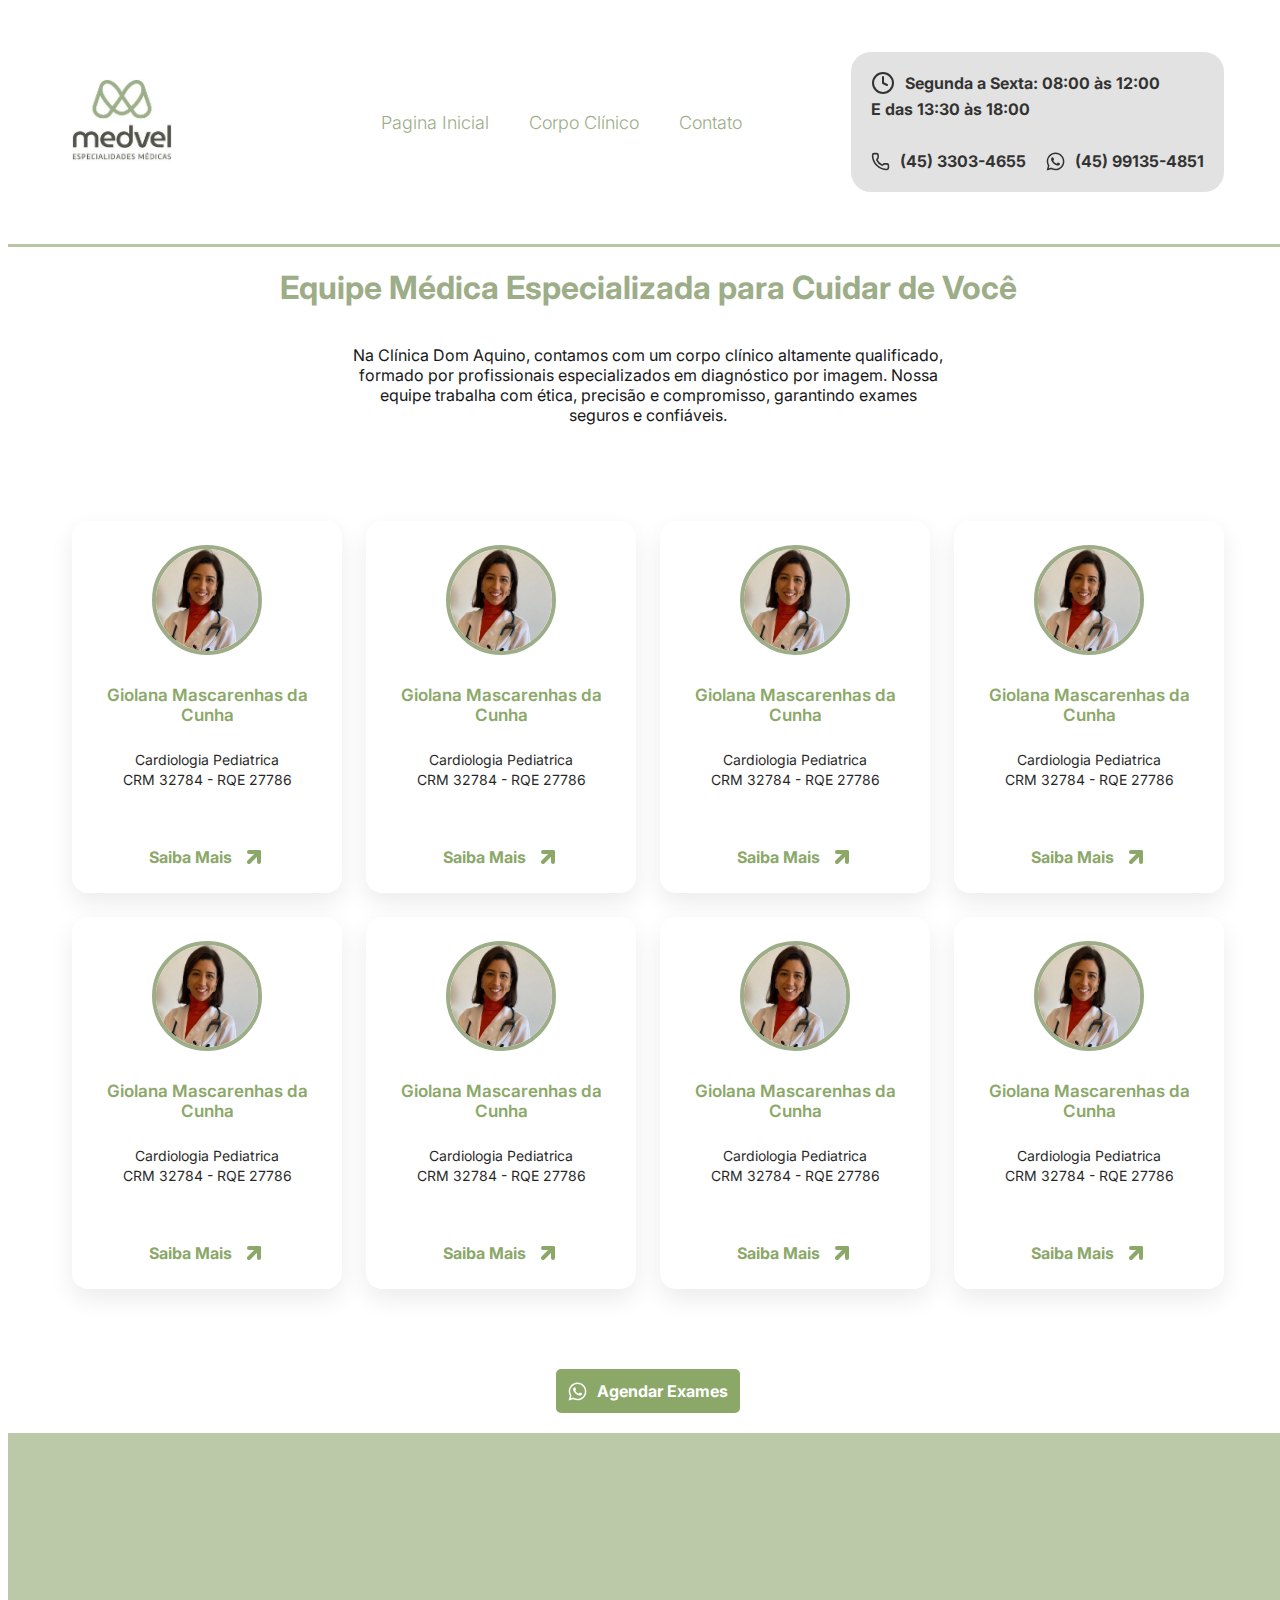
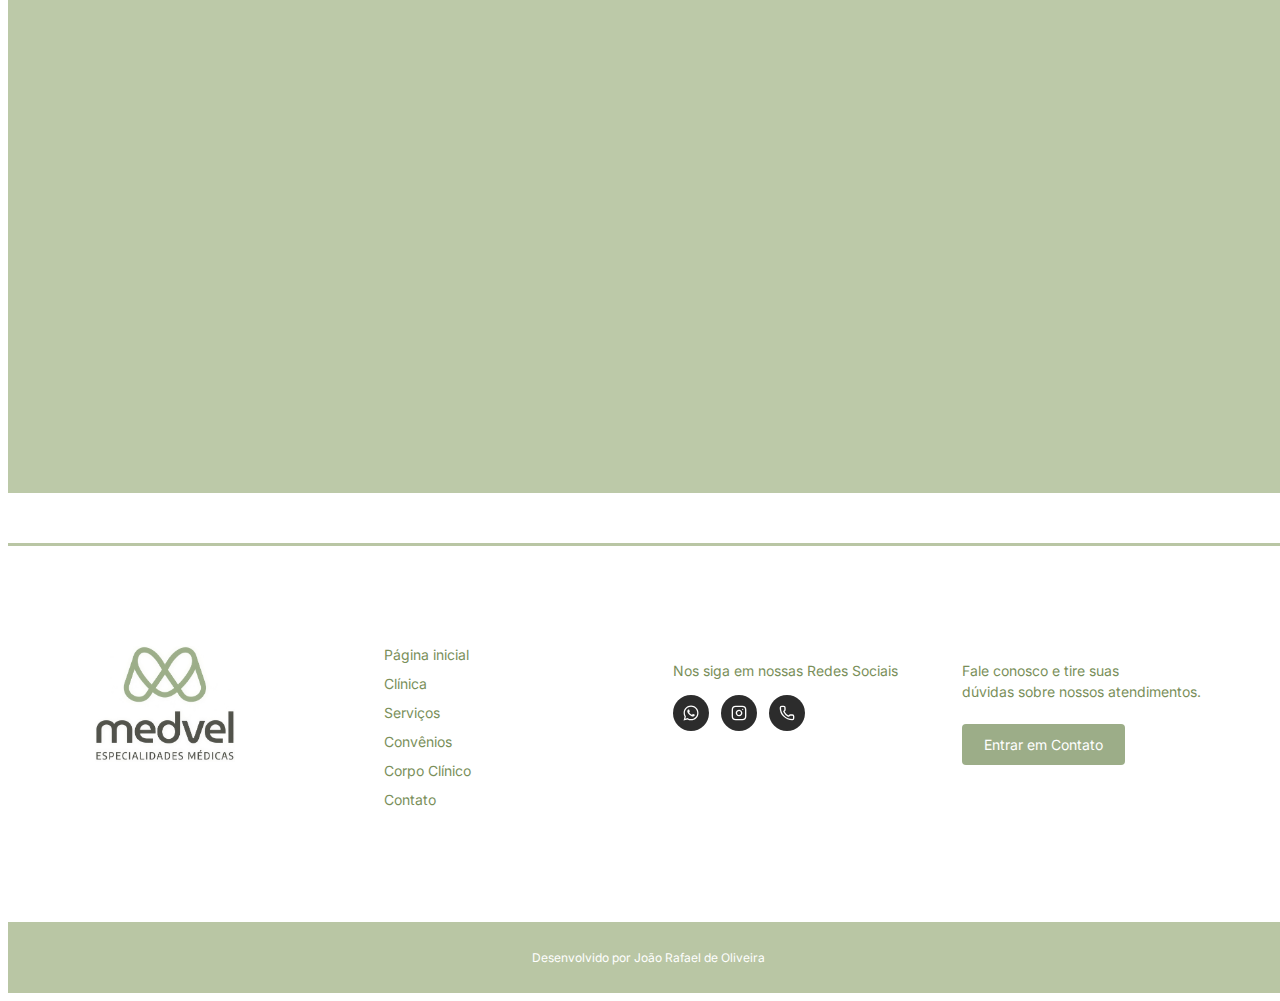
<file: corpo-clinico/corpo-clinico.html>
<!DOCTYPE html>
<html lang="en">
<head>
    <meta charset="UTF-8">
    <meta name="viewport" content="width=device-width, initial-scale=1.0">
    <title>Document</title>
    <link rel="stylesheet" href="corpo-clinico.css">
</head>
<body>
    <nav>
        <div class="logo">
          <img src="../images/LogoMedvel.png" alt="Medvel Logo">
        </div>

        <button class="mobile-menu-toggle" aria-label="Menu">
            <span></span>
            <span></span>
            <span></span>
        </button>
        
        <div class="nav-links">
          <a href="../index.html" class="links">Pagina Inicial</a>
          <a href="corpo-clinico.html" class="links">Corpo Clínico</a>
          <a href="#Contato" class="links">Contato</a>
        </div>

        
        <div class="horarios">
            <div class="manha">
                <svg xmlns="http://www.w3.org/2000/svg" width="24" height="24" viewBox="0 0 24 24" fill="none" stroke="currentColor" stroke-width="2" stroke-linecap="round" stroke-linejoin="round" class="lucide lucide-clock-icon lucide-clock"><path d="M12 6v6l4 2"/><circle cx="12" cy="12" r="10"/></svg>
                <p>Segunda a Sexta: 08:00 às 12:00</p>
            </div>
            <p class="tarde">E das 13:30 às 18:00</p>
            <div class="telefones">
                <div class="telefone-fixo">
                    <svg xmlns="http://www.w3.org/2000/svg" width="19" height="19" viewBox="0 0 24 24" fill="none" stroke="currentColor" stroke-width="2" stroke-linecap="round" stroke-linejoin="round" class="lucide lucide-phone-icon lucide-phone"><path d="M13.832 16.568a1 1 0 0 0 1.213-.303l.355-.465A2 2 0 0 1 17 15h3a2 2 0 0 1 2 2v3a2 2 0 0 1-2 2A18 18 0 0 1 2 4a2 2 0 0 1 2-2h3a2 2 0 0 1 2 2v3a2 2 0 0 1-.8 1.6l-.468.351a1 1 0 0 0-.292 1.233 14 14 0 0 0 6.392 6.384"/></svg>
                    <p>(45) 3303-4655</p>
                </div>
                <div class="telefone-fixo">
                    <svg fill="#000000" width="19" height="19" viewBox="0 0 32 32" version="1.1" xmlns="http://www.w3.org/2000/svg"><g id="SVGRepo_bgCarrier" stroke-width="0"></g><g id="SVGRepo_tracerCarrier" stroke-linecap="round" stroke-linejoin="round"></g><g id="SVGRepo_iconCarrier"> <title>whatsapp</title> <path d="M26.576 5.363c-2.69-2.69-6.406-4.354-10.511-4.354-8.209 0-14.865 6.655-14.865 14.865 0 2.732 0.737 5.291 2.022 7.491l-0.038-0.070-2.109 7.702 7.879-2.067c2.051 1.139 4.498 1.809 7.102 1.809h0.006c8.209-0.003 14.862-6.659 14.862-14.868 0-4.103-1.662-7.817-4.349-10.507l0 0zM16.062 28.228h-0.005c-0 0-0.001 0-0.001 0-2.319 0-4.489-0.64-6.342-1.753l0.056 0.031-0.451-0.267-4.675 1.227 1.247-4.559-0.294-0.467c-1.185-1.862-1.889-4.131-1.889-6.565 0-6.822 5.531-12.353 12.353-12.353s12.353 5.531 12.353 12.353c0 6.822-5.53 12.353-12.353 12.353h-0zM22.838 18.977c-0.371-0.186-2.197-1.083-2.537-1.208-0.341-0.124-0.589-0.185-0.837 0.187-0.246 0.371-0.958 1.207-1.175 1.455-0.216 0.249-0.434 0.279-0.805 0.094-1.15-0.466-2.138-1.087-2.997-1.852l0.010 0.009c-0.799-0.74-1.484-1.587-2.037-2.521l-0.028-0.052c-0.216-0.371-0.023-0.572 0.162-0.757 0.167-0.166 0.372-0.434 0.557-0.65 0.146-0.179 0.271-0.384 0.366-0.604l0.006-0.017c0.043-0.087 0.068-0.188 0.068-0.296 0-0.131-0.037-0.253-0.101-0.357l0.002 0.003c-0.094-0.186-0.836-2.014-1.145-2.758-0.302-0.724-0.609-0.625-0.836-0.637-0.216-0.010-0.464-0.012-0.712-0.012-0.395 0.010-0.746 0.188-0.988 0.463l-0.001 0.002c-0.802 0.761-1.3 1.834-1.3 3.023 0 0.026 0 0.053 0.001 0.079l-0-0.004c0.131 1.467 0.681 2.784 1.527 3.857l-0.012-0.015c1.604 2.379 3.742 4.282 6.251 5.564l0.094 0.043c0.548 0.248 1.25 0.513 1.968 0.74l0.149 0.041c0.442 0.14 0.951 0.221 1.479 0.221 0.303 0 0.601-0.027 0.889-0.078l-0.031 0.004c1.069-0.223 1.956-0.868 2.497-1.749l0.009-0.017c0.165-0.366 0.261-0.793 0.261-1.242 0-0.185-0.016-0.366-0.047-0.542l0.003 0.019c-0.092-0.155-0.34-0.247-0.712-0.434z"></path> </g></svg>
                    <p>(45) 99135-4851</p>
                </div>
            </div>
        </div>
    </nav>
      <div class="section-divider"></div>
      <main>

        <section class="medicos">
            <div class="medicos-text">
                <h1>Equipe Médica Especializada para Cuidar de Você</h1>
                <p>
                Na Clínica Dom Aquino, contamos com um corpo clínico 
                altamente qualificado, formado por profissionais especializados em diagnóstico por imagem. 
                Nossa equipe trabalha com ética, precisão e compromisso, garantindo exames seguros e confiáveis.
                </p>
            </div>
            <div class="medicos-grid">

                <div class="medico-card">
                    <div class="medico-image">
                        <img src="../images/Doutora.jpeg" alt="">
                    </div>
                    <div class="medico-text">
                        <h2>Giolana Mascarenhas da Cunha</h2>
                        <h3>Cardiologia Pediatrica </br>
                            CRM 32784 - RQE 27786
                        </h3>
                        <h3></h3>
                        <div class="exams">
                            <a href="giolana/giolana.html" class="exams"> Saiba Mais</a>
                            <svg xmlns="http://www.w3.org/2000/svg" width="24" height="24" viewBox="0 0 24 24" fill="none" stroke="currentColor" stroke-width="4" stroke-linecap="round" stroke-linejoin="round" class="lucide lucide-arrow-up-right-icon lucide-arrow-up-right"><path d="M7 7h10v10"/><path d="M7 17 17 7"/></svg>
                        </div>
                    </div>
                </div>
                <div class="medico-card">
                    <div class="medico-image">
                        <img src="../images/Doutora.jpeg" alt="">
                    </div>
                    <div class="medico-text">
                        <h2>Giolana Mascarenhas da Cunha</h2>
                        <h3>Cardiologia Pediatrica </br>
                            CRM 32784 - RQE 27786
                        </h3>
                        <h3></h3>
                        <div class="exams">
                            <a href="" class="exams"> Saiba Mais</a>
                            <svg xmlns="http://www.w3.org/2000/svg" width="24" height="24" viewBox="0 0 24 24" fill="none" stroke="currentColor" stroke-width="4" stroke-linecap="round" stroke-linejoin="round" class="lucide lucide-arrow-up-right-icon lucide-arrow-up-right"><path d="M7 7h10v10"/><path d="M7 17 17 7"/></svg>
                        </div>
                    </div>
                </div>

                <div class="medico-card">
                    <div class="medico-image">
                        <img src="../images/Doutora.jpeg" alt="">
                    </div>
                    <div class="medico-text">
                        <h2>Giolana Mascarenhas da Cunha</h2>
                        <h3>Cardiologia Pediatrica </br>
                            CRM 32784 - RQE 27786
                        </h3>
                        <h3></h3>
                        <div class="exams">
                            <a href="giolana/giolana.html" class="exams"> Saiba Mais</a>
                            <svg xmlns="http://www.w3.org/2000/svg" width="24" height="24" viewBox="0 0 24 24" fill="none" stroke="currentColor" stroke-width="4" stroke-linecap="round" stroke-linejoin="round" class="lucide lucide-arrow-up-right-icon lucide-arrow-up-right"><path d="M7 7h10v10"/><path d="M7 17 17 7"/></svg>
                        </div>
                    </div>
                </div>

                <div class="medico-card">
                    <div class="medico-image">
                        <img src="../images/Doutora.jpeg" alt="">
                    </div>
                    <div class="medico-text">
                        <h2>Giolana Mascarenhas da Cunha</h2>
                        <h3>Cardiologia Pediatrica </br>
                            CRM 32784 - RQE 27786
                        </h3>
                        <h3></h3>
                        <div class="exams">
                            <a href="" class="exams"> Saiba Mais</a>
                            <svg xmlns="http://www.w3.org/2000/svg" width="24" height="24" viewBox="0 0 24 24" fill="none" stroke="currentColor" stroke-width="4" stroke-linecap="round" stroke-linejoin="round" class="lucide lucide-arrow-up-right-icon lucide-arrow-up-right"><path d="M7 7h10v10"/><path d="M7 17 17 7"/></svg>
                        </div>
                    </div>
                </div>

                <div class="medico-card">
                    <div class="medico-image">
                        <img src="../images/Doutora.jpeg" alt="">
                    </div>
                    <div class="medico-text">
                        <h2>Giolana Mascarenhas da Cunha</h2>
                        <h3>Cardiologia Pediatrica </br>
                            CRM 32784 - RQE 27786
                        </h3>
                        <h3></h3>
                        <div class="exams">
                            <a href="giolana/giolana.html" class="exams"> Saiba Mais</a>
                            <svg xmlns="http://www.w3.org/2000/svg" width="24" height="24" viewBox="0 0 24 24" fill="none" stroke="currentColor" stroke-width="4" stroke-linecap="round" stroke-linejoin="round" class="lucide lucide-arrow-up-right-icon lucide-arrow-up-right"><path d="M7 7h10v10"/><path d="M7 17 17 7"/></svg>
                        </div>
                    </div>
                </div>

                <div class="medico-card">
                    <div class="medico-image">
                        <img src="../images/Doutora.jpeg" alt="">
                    </div>
                    <div class="medico-text">
                        <h2>Giolana Mascarenhas da Cunha</h2>
                        <h3>Cardiologia Pediatrica </br>
                            CRM 32784 - RQE 27786
                        </h3>
                        <h3></h3>
                        <div class="exams">
                            <a href="giolana/giolana.html" class="exams"> Saiba Mais</a>
                            <svg xmlns="http://www.w3.org/2000/svg" width="24" height="24" viewBox="0 0 24 24" fill="none" stroke="currentColor" stroke-width="4" stroke-linecap="round" stroke-linejoin="round" class="lucide lucide-arrow-up-right-icon lucide-arrow-up-right"><path d="M7 7h10v10"/><path d="M7 17 17 7"/></svg>
                        </div>
                    </div>
                </div>

                <div class="medico-card">
                    <div class="medico-image">
                        <img src="../images/Doutora.jpeg" alt="">
                    </div>
                    <div class="medico-text">
                        <h2>Giolana Mascarenhas da Cunha</h2>
                        <h3>Cardiologia Pediatrica </br>
                            CRM 32784 - RQE 27786
                        </h3>
                        <h3></h3>
                        <div class="exams">
                            <a href="giolana/giolana.html" class="exams"> Saiba Mais</a>
                            <svg xmlns="http://www.w3.org/2000/svg" width="24" height="24" viewBox="0 0 24 24" fill="none" stroke="currentColor" stroke-width="4" stroke-linecap="round" stroke-linejoin="round" class="lucide lucide-arrow-up-right-icon lucide-arrow-up-right"><path d="M7 7h10v10"/><path d="M7 17 17 7"/></svg>
                        </div>
                    </div>
                </div>

                <div class="medico-card">
                    <div class="medico-image">
                        <img src="../images/Doutora.jpeg" alt="">
                    </div>
                    <div class="medico-text">
                        <h2>Giolana Mascarenhas da Cunha</h2>
                        <h3>Cardiologia Pediatrica </br>
                            CRM 32784 - RQE 27786
                        </h3>
                        <h3></h3>
                        <div class="exams">
                            <a href="giolana/giolana.html" class="exams"> Saiba Mais</a>
                            <svg xmlns="http://www.w3.org/2000/svg" width="24" height="24" viewBox="0 0 24 24" fill="none" stroke="currentColor" stroke-width="4" stroke-linecap="round" stroke-linejoin="round" class="lucide lucide-arrow-up-right-icon lucide-arrow-up-right"><path d="M7 7h10v10"/><path d="M7 17 17 7"/></svg>
                        </div>
                    </div>
                </div>
            </div>
            <div class="botao">
                <div class="button-agendar">
                    <svg fill="#FFFF" width="19" height="19" viewBox="0 0 32 32" version="1.1" xmlns="http://www.w3.org/2000/svg"><g id="SVGRepo_bgCarrier" stroke-width="0"></g><g id="SVGRepo_tracerCarrier" stroke-linecap="round" stroke-linejoin="round"></g><g id="SVGRepo_iconCarrier"> <title>whatsapp</title> <path d="M26.576 5.363c-2.69-2.69-6.406-4.354-10.511-4.354-8.209 0-14.865 6.655-14.865 14.865 0 2.732 0.737 5.291 2.022 7.491l-0.038-0.070-2.109 7.702 7.879-2.067c2.051 1.139 4.498 1.809 7.102 1.809h0.006c8.209-0.003 14.862-6.659 14.862-14.868 0-4.103-1.662-7.817-4.349-10.507l0 0zM16.062 28.228h-0.005c-0 0-0.001 0-0.001 0-2.319 0-4.489-0.64-6.342-1.753l0.056 0.031-0.451-0.267-4.675 1.227 1.247-4.559-0.294-0.467c-1.185-1.862-1.889-4.131-1.889-6.565 0-6.822 5.531-12.353 12.353-12.353s12.353 5.531 12.353 12.353c0 6.822-5.53 12.353-12.353 12.353h-0zM22.838 18.977c-0.371-0.186-2.197-1.083-2.537-1.208-0.341-0.124-0.589-0.185-0.837 0.187-0.246 0.371-0.958 1.207-1.175 1.455-0.216 0.249-0.434 0.279-0.805 0.094-1.15-0.466-2.138-1.087-2.997-1.852l0.010 0.009c-0.799-0.74-1.484-1.587-2.037-2.521l-0.028-0.052c-0.216-0.371-0.023-0.572 0.162-0.757 0.167-0.166 0.372-0.434 0.557-0.65 0.146-0.179 0.271-0.384 0.366-0.604l0.006-0.017c0.043-0.087 0.068-0.188 0.068-0.296 0-0.131-0.037-0.253-0.101-0.357l0.002 0.003c-0.094-0.186-0.836-2.014-1.145-2.758-0.302-0.724-0.609-0.625-0.836-0.637-0.216-0.010-0.464-0.012-0.712-0.012-0.395 0.010-0.746 0.188-0.988 0.463l-0.001 0.002c-0.802 0.761-1.3 1.834-1.3 3.023 0 0.026 0 0.053 0.001 0.079l-0-0.004c0.131 1.467 0.681 2.784 1.527 3.857l-0.012-0.015c1.604 2.379 3.742 4.282 6.251 5.564l0.094 0.043c0.548 0.248 1.25 0.513 1.968 0.74l0.149 0.041c0.442 0.14 0.951 0.221 1.479 0.221 0.303 0 0.601-0.027 0.889-0.078l-0.031 0.004c1.069-0.223 1.956-0.868 2.497-1.749l0.009-0.017c0.165-0.366 0.261-0.793 0.261-1.242 0-0.185-0.016-0.366-0.047-0.542l0.003 0.019c-0.092-0.155-0.34-0.247-0.712-0.434z"></path> </g></svg>
                        
                    <a href="" >Agendar Exames</a>
                </div>
            </div>
        </section>
        <section class="map-section">
            <div class="map-container">
                
                <iframe
                    class="map-iframe"
                    src="https://www.google.com/maps/embed?pb=!1m18!1m12!1m3!1d1808.5540681548928!2d-53.461443306745906!3d-24.962435260646174!2m3!1f0!2f0!3f0!3m2!1i1024!2i768!4f13.1!3m3!1m2!1s0x94f3d5a5b6baa841%3A0xca75312c4e6339b2!2sMEDVEL%20-%20Centro%20Integrado%20de%20Especialidades%20M%C3%A9dicas%20e%20Diagn%C3%B3sticos%20Ltda.!5e0!3m2!1spt-BR!2sbr!4v1768933029119!5m2!1spt-BR!2sb"
                    allowfullscreen
                    loading="lazy"
                    referrerpolicy="no-referrer-when-downgrade">
                </iframe>
              <div class="map-card">
                <h3>Estamos Perto de Você!</h3>
          
                <div class="map-info">
                  
                    <h3>Horários:</h3>
                    <div class="manha-map">
                        <svg xmlns="http://www.w3.org/2000/svg" width="16" height="16" viewBox="0 0 24 24" fill="none" stroke="currentColor" stroke-width="2" stroke-linecap="round" stroke-linejoin="round" class="lucide lucide-clock-icon lucide-clock"><path d="M12 6v6l4 2"/><circle cx="12" cy="12" r="10"/></svg>
                        <p> Segunda a sexta das 08:00 às 12:00</p>
                            
                    </div>
                    <p class="tarde-map">e das 13:30 às 18:00</p>
                  
                </div>
          
                <div class="map-info">
                  <h3>Contato:</h3>

                    <div class="telefone-map">
                        <svg xmlns="http://www.w3.org/2000/svg" width="19" height="19" viewBox="0 0 24 24" fill="none" stroke="currentColor" stroke-width="2" stroke-linecap="round" stroke-linejoin="round" class="lucide lucide-phone-icon lucide-phone"><path d="M13.832 16.568a1 1 0 0 0 1.213-.303l.355-.465A2 2 0 0 1 17 15h3a2 2 0 0 1 2 2v3a2 2 0 0 1-2 2A18 18 0 0 1 2 4a2 2 0 0 1 2-2h3a2 2 0 0 1 2 2v3a2 2 0 0 1-.8 1.6l-.468.351a1 1 0 0 0-.292 1.233 14 14 0 0 0 6.392 6.384"/></svg>
                        <p>(45) 3303-4655</p>
                    </div>

                    <div class="telefone-map">
                        <svg fill="#000000" width="19" height="19" viewBox="0 0 32 32" version="1.1" xmlns="http://www.w3.org/2000/svg"><g id="SVGRepo_bgCarrier" stroke-width="0"></g><g id="SVGRepo_tracerCarrier" stroke-linecap="round" stroke-linejoin="round"></g><g id="SVGRepo_iconCarrier"> <title>whatsapp</title> <path d="M26.576 5.363c-2.69-2.69-6.406-4.354-10.511-4.354-8.209 0-14.865 6.655-14.865 14.865 0 2.732 0.737 5.291 2.022 7.491l-0.038-0.070-2.109 7.702 7.879-2.067c2.051 1.139 4.498 1.809 7.102 1.809h0.006c8.209-0.003 14.862-6.659 14.862-14.868 0-4.103-1.662-7.817-4.349-10.507l0 0zM16.062 28.228h-0.005c-0 0-0.001 0-0.001 0-2.319 0-4.489-0.64-6.342-1.753l0.056 0.031-0.451-0.267-4.675 1.227 1.247-4.559-0.294-0.467c-1.185-1.862-1.889-4.131-1.889-6.565 0-6.822 5.531-12.353 12.353-12.353s12.353 5.531 12.353 12.353c0 6.822-5.53 12.353-12.353 12.353h-0zM22.838 18.977c-0.371-0.186-2.197-1.083-2.537-1.208-0.341-0.124-0.589-0.185-0.837 0.187-0.246 0.371-0.958 1.207-1.175 1.455-0.216 0.249-0.434 0.279-0.805 0.094-1.15-0.466-2.138-1.087-2.997-1.852l0.010 0.009c-0.799-0.74-1.484-1.587-2.037-2.521l-0.028-0.052c-0.216-0.371-0.023-0.572 0.162-0.757 0.167-0.166 0.372-0.434 0.557-0.65 0.146-0.179 0.271-0.384 0.366-0.604l0.006-0.017c0.043-0.087 0.068-0.188 0.068-0.296 0-0.131-0.037-0.253-0.101-0.357l0.002 0.003c-0.094-0.186-0.836-2.014-1.145-2.758-0.302-0.724-0.609-0.625-0.836-0.637-0.216-0.010-0.464-0.012-0.712-0.012-0.395 0.010-0.746 0.188-0.988 0.463l-0.001 0.002c-0.802 0.761-1.3 1.834-1.3 3.023 0 0.026 0 0.053 0.001 0.079l-0-0.004c0.131 1.467 0.681 2.784 1.527 3.857l-0.012-0.015c1.604 2.379 3.742 4.282 6.251 5.564l0.094 0.043c0.548 0.248 1.25 0.513 1.968 0.74l0.149 0.041c0.442 0.14 0.951 0.221 1.479 0.221 0.303 0 0.601-0.027 0.889-0.078l-0.031 0.004c1.069-0.223 1.956-0.868 2.497-1.749l0.009-0.017c0.165-0.366 0.261-0.793 0.261-1.242 0-0.185-0.016-0.366-0.047-0.542l0.003 0.019c-0.092-0.155-0.34-0.247-0.712-0.434z"></path> </g></svg>
                        <p>(45) 99135-4851</p>
                    </div>
                </div>
          
                <div class="map-info">
                  <h3>Localização</h3>
                  <div class="loc-map">
                    <svg xmlns="http://www.w3.org/2000/svg" width="19" height="19" viewBox="0 0 24 24" fill="none" stroke="currentColor" stroke-width="2" stroke-linecap="round" stroke-linejoin="round" class="lucide lucide-map-pin-icon lucide-map-pin"><path d="M20 10c0 4.993-5.539 10.193-7.399 11.799a1 1 0 0 1-1.202 0C9.539 20.193 4 14.993 4 10a8 8 0 0 1 16 0"/><circle cx="12" cy="10" r="3"/></svg>
                    <p>Rua Curitiba, 464, Nova Cascavel PR - 85802-227</p>
                  </div>
                  
                </div>
              </div>
        
            </div>
          </section>
          <footer class="footer">

            <div class="footer-top">
    
            </div>
          
            <div class="footer-content">
          
              <div class="footer-brand">
                <img src="../images/LogoMedvel.png" alt="Medvel">
              </div>
              
              <div class="footer-column footer-links">
                <a href="#">Página inicial</a>
                <a href="#">Clínica</a>
                <a href="#">Serviços</a>
                <a href="#">Convênios</a>
                <a href="#">Corpo Clínico</a>
                <a href="#">Contato</a>
              </div>
          
              <div class="footer-column footer-social">
                <p>Nos siga em nossas Redes Sociais</p>
          
                <div class="social-icons">
                  <a href="#" aria-label="WhatsApp">
                    <svg fill="#ffff" width="19" height="19" viewBox="0 0 32 32" version="1.1" xmlns="http://www.w3.org/2000/svg"><g id="SVGRepo_bgCarrier" stroke-width="0"></g><g id="SVGRepo_tracerCarrier" stroke-linecap="round" stroke-linejoin="round"></g><g id="SVGRepo_iconCarrier"> <title>whatsapp</title> <path d="M26.576 5.363c-2.69-2.69-6.406-4.354-10.511-4.354-8.209 0-14.865 6.655-14.865 14.865 0 2.732 0.737 5.291 2.022 7.491l-0.038-0.070-2.109 7.702 7.879-2.067c2.051 1.139 4.498 1.809 7.102 1.809h0.006c8.209-0.003 14.862-6.659 14.862-14.868 0-4.103-1.662-7.817-4.349-10.507l0 0zM16.062 28.228h-0.005c-0 0-0.001 0-0.001 0-2.319 0-4.489-0.64-6.342-1.753l0.056 0.031-0.451-0.267-4.675 1.227 1.247-4.559-0.294-0.467c-1.185-1.862-1.889-4.131-1.889-6.565 0-6.822 5.531-12.353 12.353-12.353s12.353 5.531 12.353 12.353c0 6.822-5.53 12.353-12.353 12.353h-0zM22.838 18.977c-0.371-0.186-2.197-1.083-2.537-1.208-0.341-0.124-0.589-0.185-0.837 0.187-0.246 0.371-0.958 1.207-1.175 1.455-0.216 0.249-0.434 0.279-0.805 0.094-1.15-0.466-2.138-1.087-2.997-1.852l0.010 0.009c-0.799-0.74-1.484-1.587-2.037-2.521l-0.028-0.052c-0.216-0.371-0.023-0.572 0.162-0.757 0.167-0.166 0.372-0.434 0.557-0.65 0.146-0.179 0.271-0.384 0.366-0.604l0.006-0.017c0.043-0.087 0.068-0.188 0.068-0.296 0-0.131-0.037-0.253-0.101-0.357l0.002 0.003c-0.094-0.186-0.836-2.014-1.145-2.758-0.302-0.724-0.609-0.625-0.836-0.637-0.216-0.010-0.464-0.012-0.712-0.012-0.395 0.010-0.746 0.188-0.988 0.463l-0.001 0.002c-0.802 0.761-1.3 1.834-1.3 3.023 0 0.026 0 0.053 0.001 0.079l-0-0.004c0.131 1.467 0.681 2.784 1.527 3.857l-0.012-0.015c1.604 2.379 3.742 4.282 6.251 5.564l0.094 0.043c0.548 0.248 1.25 0.513 1.968 0.74l0.149 0.041c0.442 0.14 0.951 0.221 1.479 0.221 0.303 0 0.601-0.027 0.889-0.078l-0.031 0.004c1.069-0.223 1.956-0.868 2.497-1.749l0.009-0.017c0.165-0.366 0.261-0.793 0.261-1.242 0-0.185-0.016-0.366-0.047-0.542l0.003 0.019c-0.092-0.155-0.34-0.247-0.712-0.434z"></path> </g></svg>
                  </a>
                  <a href="#" aria-label="Instagram">
                    <svg xmlns="http://www.w3.org/2000/svg" width="24" height="24" viewBox="0 0 24 24" fill="none" stroke="currentColor" stroke-width="2" stroke-linecap="round" stroke-linejoin="round" class="lucide lucide-instagram-icon lucide-instagram"><rect width="20" height="20" x="2" y="2" rx="5" ry="5"/><path d="M16 11.37A4 4 0 1 1 12.63 8 4 4 0 0 1 16 11.37z"/><line x1="17.5" x2="17.51" y1="6.5" y2="6.5"/></svg>
                  </a>
                  <a href="#" aria-label="Telefone">
                    <svg xmlns="http://www.w3.org/2000/svg" width="24" height="24" viewBox="0 0 24 24" fill="none" stroke="currentColor" stroke-width="2" stroke-linecap="round" stroke-linejoin="round" class="lucide lucide-phone-icon lucide-phone"><path d="M13.832 16.568a1 1 0 0 0 1.213-.303l.355-.465A2 2 0 0 1 17 15h3a2 2 0 0 1 2 2v3a2 2 0 0 1-2 2A18 18 0 0 1 2 4a2 2 0 0 1 2-2h3a2 2 0 0 1 2 2v3a2 2 0 0 1-.8 1.6l-.468.351a1 1 0 0 0-.292 1.233 14 14 0 0 0 6.392 6.384"/></svg>
                  </a>
                </div>
              </div>
          
              <div class="footer-column footer-contact">
                <p>Fale conosco e tire suas<br>dúvidas sobre nossos atendimentos.</p>
          
                <a href="#" class="footer-button">
                  Entrar em Contato
                </a>
              </div>
          
            </div>
          
            <div class="footer-bottom">
              <p>Desenvolvido por João Rafael de Oliveira</p>
            </div>
          
          </footer>
      </main>
    <script src="script.js"></script>
</body>
</html>
</file>
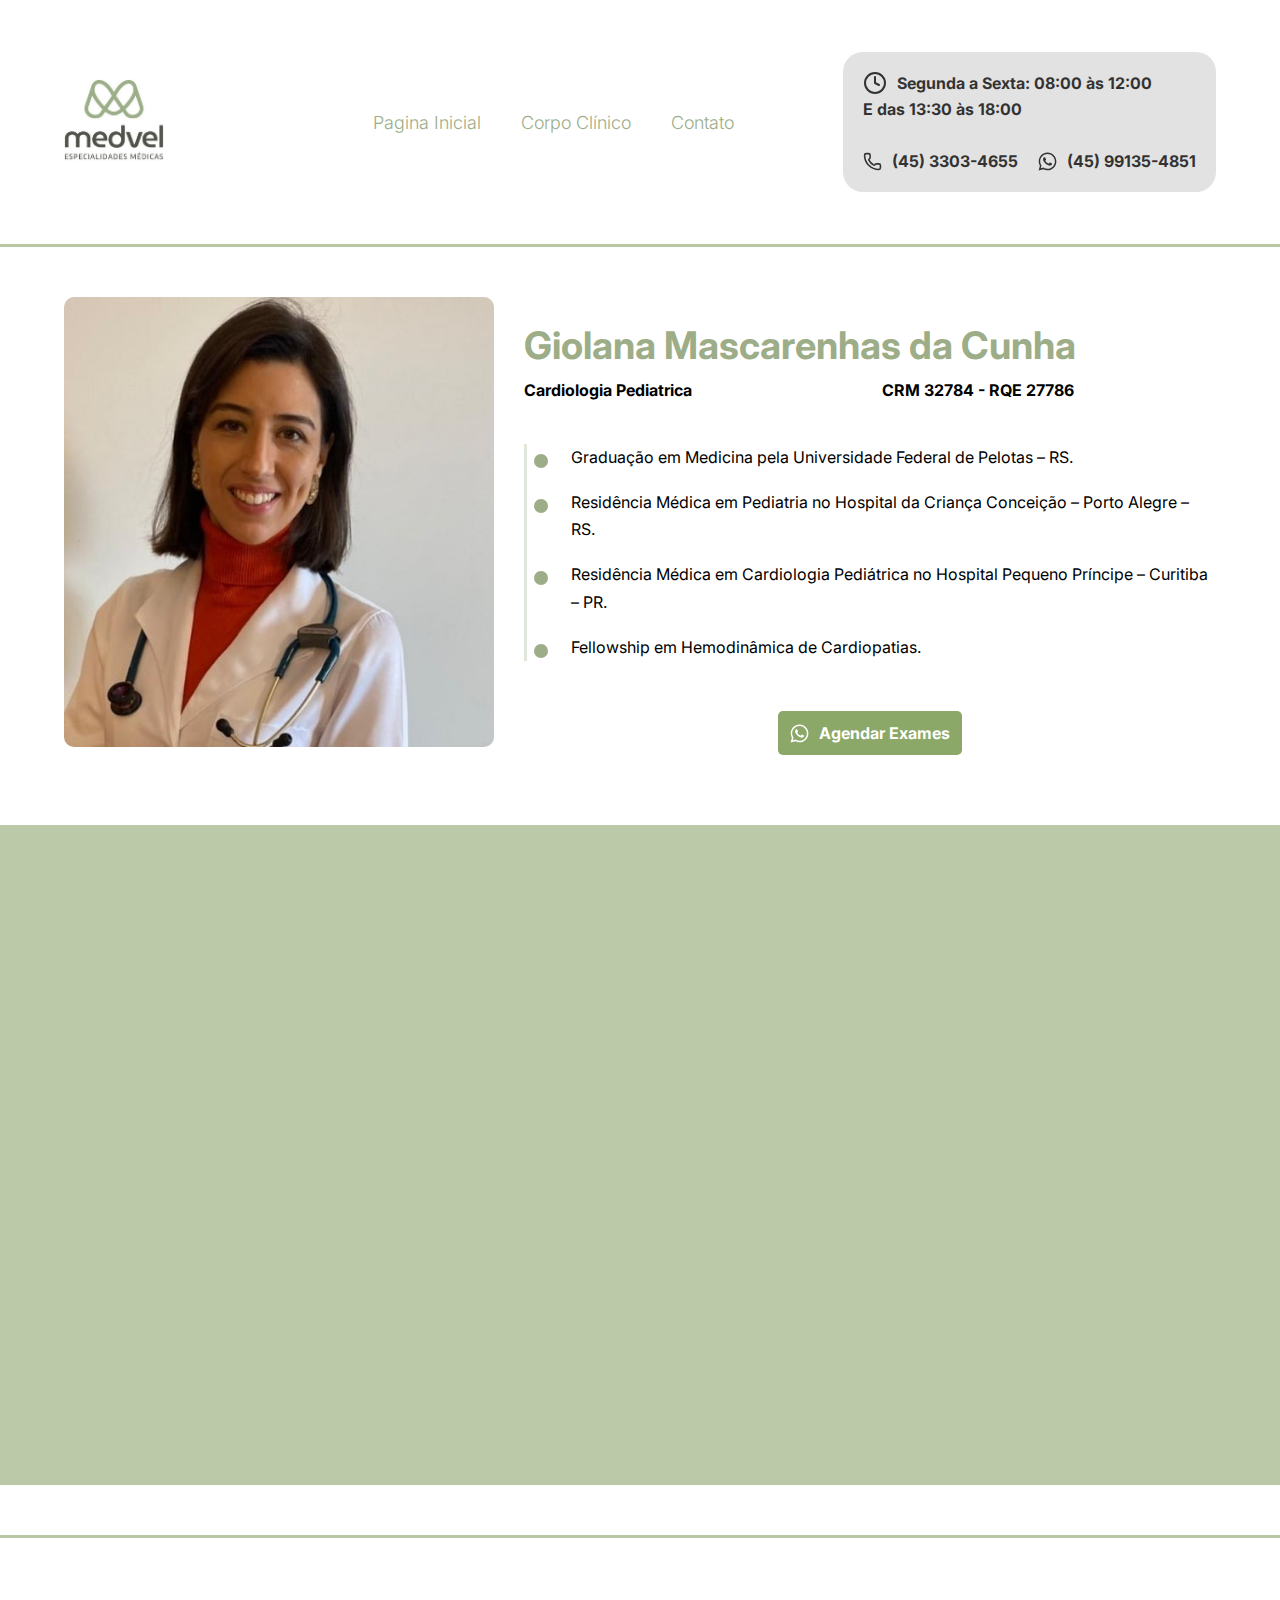
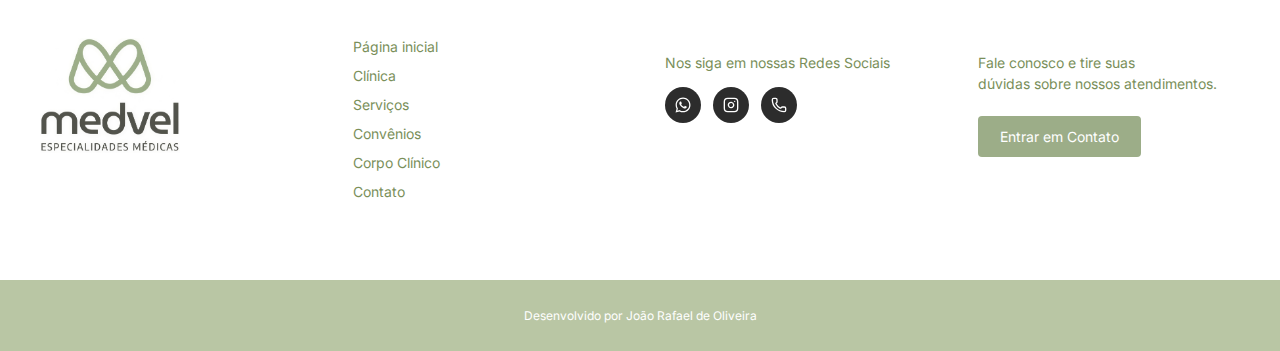
<file: corpo-clinico/giolana/giolana.html>
<!DOCTYPE html>
<html lang="en">
<head>
    <meta charset="UTF-8">
    <meta name="viewport" content="width=device-width, initial-scale=1.0">
    <title>Document</title>
    <link rel="stylesheet" href="giolana.css">
</head>
<body>
    <nav>
        <div class="logo">
          <img src="../../images/LogoMedvel.png" alt="Medvel Logo">
        </div>

        <button class="mobile-menu-toggle" aria-label="Menu">
            <span></span>
            <span></span>
            <span></span>
        </button>
        
        <div class="nav-links">
          <a href="../../index.html" class="links">Pagina Inicial</a>
          <a href="../corpo-clinico.html" class="links">Corpo Clínico</a>
          <a href="#Contato" class="links">Contato</a>
        </div>

        
        <div class="horarios">
            <div class="manha">
                <svg xmlns="http://www.w3.org/2000/svg" width="24" height="24" viewBox="0 0 24 24" fill="none" stroke="currentColor" stroke-width="2" stroke-linecap="round" stroke-linejoin="round" class="lucide lucide-clock-icon lucide-clock"><path d="M12 6v6l4 2"/><circle cx="12" cy="12" r="10"/></svg>
                <p>Segunda a Sexta: 08:00 às 12:00</p>
            </div>
            <p class="tarde">E das 13:30 às 18:00</p>
            <div class="telefones">
                <div class="telefone-fixo">
                    <svg xmlns="http://www.w3.org/2000/svg" width="19" height="19" viewBox="0 0 24 24" fill="none" stroke="currentColor" stroke-width="2" stroke-linecap="round" stroke-linejoin="round" class="lucide lucide-phone-icon lucide-phone"><path d="M13.832 16.568a1 1 0 0 0 1.213-.303l.355-.465A2 2 0 0 1 17 15h3a2 2 0 0 1 2 2v3a2 2 0 0 1-2 2A18 18 0 0 1 2 4a2 2 0 0 1 2-2h3a2 2 0 0 1 2 2v3a2 2 0 0 1-.8 1.6l-.468.351a1 1 0 0 0-.292 1.233 14 14 0 0 0 6.392 6.384"/></svg>
                    <p>(45) 3303-4655</p>
                </div>
                <div class="telefone-fixo">
                    <svg fill="#000000" width="19" height="19" viewBox="0 0 32 32" version="1.1" xmlns="http://www.w3.org/2000/svg"><g id="SVGRepo_bgCarrier" stroke-width="0"></g><g id="SVGRepo_tracerCarrier" stroke-linecap="round" stroke-linejoin="round"></g><g id="SVGRepo_iconCarrier"> <title>whatsapp</title> <path d="M26.576 5.363c-2.69-2.69-6.406-4.354-10.511-4.354-8.209 0-14.865 6.655-14.865 14.865 0 2.732 0.737 5.291 2.022 7.491l-0.038-0.070-2.109 7.702 7.879-2.067c2.051 1.139 4.498 1.809 7.102 1.809h0.006c8.209-0.003 14.862-6.659 14.862-14.868 0-4.103-1.662-7.817-4.349-10.507l0 0zM16.062 28.228h-0.005c-0 0-0.001 0-0.001 0-2.319 0-4.489-0.64-6.342-1.753l0.056 0.031-0.451-0.267-4.675 1.227 1.247-4.559-0.294-0.467c-1.185-1.862-1.889-4.131-1.889-6.565 0-6.822 5.531-12.353 12.353-12.353s12.353 5.531 12.353 12.353c0 6.822-5.53 12.353-12.353 12.353h-0zM22.838 18.977c-0.371-0.186-2.197-1.083-2.537-1.208-0.341-0.124-0.589-0.185-0.837 0.187-0.246 0.371-0.958 1.207-1.175 1.455-0.216 0.249-0.434 0.279-0.805 0.094-1.15-0.466-2.138-1.087-2.997-1.852l0.010 0.009c-0.799-0.74-1.484-1.587-2.037-2.521l-0.028-0.052c-0.216-0.371-0.023-0.572 0.162-0.757 0.167-0.166 0.372-0.434 0.557-0.65 0.146-0.179 0.271-0.384 0.366-0.604l0.006-0.017c0.043-0.087 0.068-0.188 0.068-0.296 0-0.131-0.037-0.253-0.101-0.357l0.002 0.003c-0.094-0.186-0.836-2.014-1.145-2.758-0.302-0.724-0.609-0.625-0.836-0.637-0.216-0.010-0.464-0.012-0.712-0.012-0.395 0.010-0.746 0.188-0.988 0.463l-0.001 0.002c-0.802 0.761-1.3 1.834-1.3 3.023 0 0.026 0 0.053 0.001 0.079l-0-0.004c0.131 1.467 0.681 2.784 1.527 3.857l-0.012-0.015c1.604 2.379 3.742 4.282 6.251 5.564l0.094 0.043c0.548 0.248 1.25 0.513 1.968 0.74l0.149 0.041c0.442 0.14 0.951 0.221 1.479 0.221 0.303 0 0.601-0.027 0.889-0.078l-0.031 0.004c1.069-0.223 1.956-0.868 2.497-1.749l0.009-0.017c0.165-0.366 0.261-0.793 0.261-1.242 0-0.185-0.016-0.366-0.047-0.542l0.003 0.019c-0.092-0.155-0.34-0.247-0.712-0.434z"></path> </g></svg>
                    <p>(45) 99135-4851</p>
                </div>
            </div>
        </div>
    </nav>
    <div class="section-divider"></div>
    <main>

        <section class="doctor">
            <div class="doctor-image-area">
                <img src="../../images/Doutora.jpeg" alt="">
            </div>

            <div class="doctor-text-area">
                <div class="title">
                    <h1>Giolana Mascarenhas da Cunha</h1>
                    <div class="subtitle">
                        <p>Cardiologia Pediatrica</p>
                        <p>CRM 32784 - RQE 27786</p>
                    </div>
                </div>
                <ul>
                    <li>Graduação em Medicina pela Universidade Federal de Pelotas – RS.</li>
                    <li>Residência Médica em Pediatria no Hospital da Criança Conceição – Porto Alegre – RS.</li>
                    <li>Residência Médica em Cardiologia Pediátrica no Hospital Pequeno Príncipe – Curitiba – PR.</li>
                    <li>Fellowship em Hemodinâmica de Cardiopatias.</li>
                </ul>

                <div class="botao">
                    <div class="button-agendar">
                        <svg fill="#FFFF" width="19" height="19" viewBox="0 0 32 32" version="1.1" xmlns="http://www.w3.org/2000/svg"><g id="SVGRepo_bgCarrier" stroke-width="0"></g><g id="SVGRepo_tracerCarrier" stroke-linecap="round" stroke-linejoin="round"></g><g id="SVGRepo_iconCarrier"> <title>whatsapp</title> <path d="M26.576 5.363c-2.69-2.69-6.406-4.354-10.511-4.354-8.209 0-14.865 6.655-14.865 14.865 0 2.732 0.737 5.291 2.022 7.491l-0.038-0.070-2.109 7.702 7.879-2.067c2.051 1.139 4.498 1.809 7.102 1.809h0.006c8.209-0.003 14.862-6.659 14.862-14.868 0-4.103-1.662-7.817-4.349-10.507l0 0zM16.062 28.228h-0.005c-0 0-0.001 0-0.001 0-2.319 0-4.489-0.64-6.342-1.753l0.056 0.031-0.451-0.267-4.675 1.227 1.247-4.559-0.294-0.467c-1.185-1.862-1.889-4.131-1.889-6.565 0-6.822 5.531-12.353 12.353-12.353s12.353 5.531 12.353 12.353c0 6.822-5.53 12.353-12.353 12.353h-0zM22.838 18.977c-0.371-0.186-2.197-1.083-2.537-1.208-0.341-0.124-0.589-0.185-0.837 0.187-0.246 0.371-0.958 1.207-1.175 1.455-0.216 0.249-0.434 0.279-0.805 0.094-1.15-0.466-2.138-1.087-2.997-1.852l0.010 0.009c-0.799-0.74-1.484-1.587-2.037-2.521l-0.028-0.052c-0.216-0.371-0.023-0.572 0.162-0.757 0.167-0.166 0.372-0.434 0.557-0.65 0.146-0.179 0.271-0.384 0.366-0.604l0.006-0.017c0.043-0.087 0.068-0.188 0.068-0.296 0-0.131-0.037-0.253-0.101-0.357l0.002 0.003c-0.094-0.186-0.836-2.014-1.145-2.758-0.302-0.724-0.609-0.625-0.836-0.637-0.216-0.010-0.464-0.012-0.712-0.012-0.395 0.010-0.746 0.188-0.988 0.463l-0.001 0.002c-0.802 0.761-1.3 1.834-1.3 3.023 0 0.026 0 0.053 0.001 0.079l-0-0.004c0.131 1.467 0.681 2.784 1.527 3.857l-0.012-0.015c1.604 2.379 3.742 4.282 6.251 5.564l0.094 0.043c0.548 0.248 1.25 0.513 1.968 0.74l0.149 0.041c0.442 0.14 0.951 0.221 1.479 0.221 0.303 0 0.601-0.027 0.889-0.078l-0.031 0.004c1.069-0.223 1.956-0.868 2.497-1.749l0.009-0.017c0.165-0.366 0.261-0.793 0.261-1.242 0-0.185-0.016-0.366-0.047-0.542l0.003 0.019c-0.092-0.155-0.34-0.247-0.712-0.434z"></path> </g></svg>
                            
                        <a href="" >Agendar Exames</a>
                    </div>
                </div>
            </div>
            

        </section>
       
        <section class="map-section" id="Contato">
            <div class="map-container">
                
                <iframe
                    class="map-iframe"
                    src="https://www.google.com/maps/embed?pb=!1m18!1m12!1m3!1d1808.5540681548928!2d-53.461443306745906!3d-24.962435260646174!2m3!1f0!2f0!3f0!3m2!1i1024!2i768!4f13.1!3m3!1m2!1s0x94f3d5a5b6baa841%3A0xca75312c4e6339b2!2sMEDVEL%20-%20Centro%20Integrado%20de%20Especialidades%20M%C3%A9dicas%20e%20Diagn%C3%B3sticos%20Ltda.!5e0!3m2!1spt-BR!2sbr!4v1768933029119!5m2!1spt-BR!2sb"
                    allowfullscreen
                    loading="lazy"
                    referrerpolicy="no-referrer-when-downgrade">
                </iframe>
              <div class="map-card">
                <h3>Estamos Perto de Você!</h3>
          
                <div class="map-info">
                  
                    <h3>Horários:</h3>
                    <div class="manha-map">
                        <svg xmlns="http://www.w3.org/2000/svg" width="16" height="16" viewBox="0 0 24 24" fill="none" stroke="currentColor" stroke-width="2" stroke-linecap="round" stroke-linejoin="round" class="lucide lucide-clock-icon lucide-clock"><path d="M12 6v6l4 2"/><circle cx="12" cy="12" r="10"/></svg>
                        <p> Segunda a sexta das 08:00 às 12:00</p>
                            
                    </div>
                    <p class="tarde-map">e das 13:30 às 18:00</p>
                  
                </div>
          
                <div class="map-info">
                  <h3>Contato:</h3>

                    <div class="telefone-map">
                        <svg xmlns="http://www.w3.org/2000/svg" width="19" height="19" viewBox="0 0 24 24" fill="none" stroke="currentColor" stroke-width="2" stroke-linecap="round" stroke-linejoin="round" class="lucide lucide-phone-icon lucide-phone"><path d="M13.832 16.568a1 1 0 0 0 1.213-.303l.355-.465A2 2 0 0 1 17 15h3a2 2 0 0 1 2 2v3a2 2 0 0 1-2 2A18 18 0 0 1 2 4a2 2 0 0 1 2-2h3a2 2 0 0 1 2 2v3a2 2 0 0 1-.8 1.6l-.468.351a1 1 0 0 0-.292 1.233 14 14 0 0 0 6.392 6.384"/></svg>
                        <p>(45) 3303-4655</p>
                    </div>

                    <div class="telefone-map">
                        <svg fill="#000000" width="19" height="19" viewBox="0 0 32 32" version="1.1" xmlns="http://www.w3.org/2000/svg"><g id="SVGRepo_bgCarrier" stroke-width="0"></g><g id="SVGRepo_tracerCarrier" stroke-linecap="round" stroke-linejoin="round"></g><g id="SVGRepo_iconCarrier"> <title>whatsapp</title> <path d="M26.576 5.363c-2.69-2.69-6.406-4.354-10.511-4.354-8.209 0-14.865 6.655-14.865 14.865 0 2.732 0.737 5.291 2.022 7.491l-0.038-0.070-2.109 7.702 7.879-2.067c2.051 1.139 4.498 1.809 7.102 1.809h0.006c8.209-0.003 14.862-6.659 14.862-14.868 0-4.103-1.662-7.817-4.349-10.507l0 0zM16.062 28.228h-0.005c-0 0-0.001 0-0.001 0-2.319 0-4.489-0.64-6.342-1.753l0.056 0.031-0.451-0.267-4.675 1.227 1.247-4.559-0.294-0.467c-1.185-1.862-1.889-4.131-1.889-6.565 0-6.822 5.531-12.353 12.353-12.353s12.353 5.531 12.353 12.353c0 6.822-5.53 12.353-12.353 12.353h-0zM22.838 18.977c-0.371-0.186-2.197-1.083-2.537-1.208-0.341-0.124-0.589-0.185-0.837 0.187-0.246 0.371-0.958 1.207-1.175 1.455-0.216 0.249-0.434 0.279-0.805 0.094-1.15-0.466-2.138-1.087-2.997-1.852l0.010 0.009c-0.799-0.74-1.484-1.587-2.037-2.521l-0.028-0.052c-0.216-0.371-0.023-0.572 0.162-0.757 0.167-0.166 0.372-0.434 0.557-0.65 0.146-0.179 0.271-0.384 0.366-0.604l0.006-0.017c0.043-0.087 0.068-0.188 0.068-0.296 0-0.131-0.037-0.253-0.101-0.357l0.002 0.003c-0.094-0.186-0.836-2.014-1.145-2.758-0.302-0.724-0.609-0.625-0.836-0.637-0.216-0.010-0.464-0.012-0.712-0.012-0.395 0.010-0.746 0.188-0.988 0.463l-0.001 0.002c-0.802 0.761-1.3 1.834-1.3 3.023 0 0.026 0 0.053 0.001 0.079l-0-0.004c0.131 1.467 0.681 2.784 1.527 3.857l-0.012-0.015c1.604 2.379 3.742 4.282 6.251 5.564l0.094 0.043c0.548 0.248 1.25 0.513 1.968 0.74l0.149 0.041c0.442 0.14 0.951 0.221 1.479 0.221 0.303 0 0.601-0.027 0.889-0.078l-0.031 0.004c1.069-0.223 1.956-0.868 2.497-1.749l0.009-0.017c0.165-0.366 0.261-0.793 0.261-1.242 0-0.185-0.016-0.366-0.047-0.542l0.003 0.019c-0.092-0.155-0.34-0.247-0.712-0.434z"></path> </g></svg>
                        <p>(45) 99135-4851</p>
                    </div>
                </div>
          
                <div class="map-info">
                  <h3>Localização</h3>
                  <div class="loc-map">
                    <svg xmlns="http://www.w3.org/2000/svg" width="19" height="19" viewBox="0 0 24 24" fill="none" stroke="currentColor" stroke-width="2" stroke-linecap="round" stroke-linejoin="round" class="lucide lucide-map-pin-icon lucide-map-pin"><path d="M20 10c0 4.993-5.539 10.193-7.399 11.799a1 1 0 0 1-1.202 0C9.539 20.193 4 14.993 4 10a8 8 0 0 1 16 0"/><circle cx="12" cy="10" r="3"/></svg>
                    <p>Rua Curitiba, 464, Nova Cascavel PR - 85802-227</p>
                  </div>
                  
                </div>
              </div>
        
            </div>
          </section>
    </main>
    <footer class="footer">

        <div class="footer-top">

        </div>
      
        <div class="footer-content">
      
          <div class="footer-brand">
            <img src="../../images/LogoMedvel.png" alt="Medvel">
          </div>
          
          <div class="footer-column footer-links">
            <a href="#">Página inicial</a>
            <a href="#">Clínica</a>
            <a href="#">Serviços</a>
            <a href="#">Convênios</a>
            <a href="#">Corpo Clínico</a>
            <a href="#">Contato</a>
          </div>
      
          <div class="footer-column footer-social">
            <p>Nos siga em nossas Redes Sociais</p>
      
            <div class="social-icons">
              <a href="#" aria-label="WhatsApp">
                <svg fill="#ffff" width="19" height="19" viewBox="0 0 32 32" version="1.1" xmlns="http://www.w3.org/2000/svg"><g id="SVGRepo_bgCarrier" stroke-width="0"></g><g id="SVGRepo_tracerCarrier" stroke-linecap="round" stroke-linejoin="round"></g><g id="SVGRepo_iconCarrier"> <title>whatsapp</title> <path d="M26.576 5.363c-2.69-2.69-6.406-4.354-10.511-4.354-8.209 0-14.865 6.655-14.865 14.865 0 2.732 0.737 5.291 2.022 7.491l-0.038-0.070-2.109 7.702 7.879-2.067c2.051 1.139 4.498 1.809 7.102 1.809h0.006c8.209-0.003 14.862-6.659 14.862-14.868 0-4.103-1.662-7.817-4.349-10.507l0 0zM16.062 28.228h-0.005c-0 0-0.001 0-0.001 0-2.319 0-4.489-0.64-6.342-1.753l0.056 0.031-0.451-0.267-4.675 1.227 1.247-4.559-0.294-0.467c-1.185-1.862-1.889-4.131-1.889-6.565 0-6.822 5.531-12.353 12.353-12.353s12.353 5.531 12.353 12.353c0 6.822-5.53 12.353-12.353 12.353h-0zM22.838 18.977c-0.371-0.186-2.197-1.083-2.537-1.208-0.341-0.124-0.589-0.185-0.837 0.187-0.246 0.371-0.958 1.207-1.175 1.455-0.216 0.249-0.434 0.279-0.805 0.094-1.15-0.466-2.138-1.087-2.997-1.852l0.010 0.009c-0.799-0.74-1.484-1.587-2.037-2.521l-0.028-0.052c-0.216-0.371-0.023-0.572 0.162-0.757 0.167-0.166 0.372-0.434 0.557-0.65 0.146-0.179 0.271-0.384 0.366-0.604l0.006-0.017c0.043-0.087 0.068-0.188 0.068-0.296 0-0.131-0.037-0.253-0.101-0.357l0.002 0.003c-0.094-0.186-0.836-2.014-1.145-2.758-0.302-0.724-0.609-0.625-0.836-0.637-0.216-0.010-0.464-0.012-0.712-0.012-0.395 0.010-0.746 0.188-0.988 0.463l-0.001 0.002c-0.802 0.761-1.3 1.834-1.3 3.023 0 0.026 0 0.053 0.001 0.079l-0-0.004c0.131 1.467 0.681 2.784 1.527 3.857l-0.012-0.015c1.604 2.379 3.742 4.282 6.251 5.564l0.094 0.043c0.548 0.248 1.25 0.513 1.968 0.74l0.149 0.041c0.442 0.14 0.951 0.221 1.479 0.221 0.303 0 0.601-0.027 0.889-0.078l-0.031 0.004c1.069-0.223 1.956-0.868 2.497-1.749l0.009-0.017c0.165-0.366 0.261-0.793 0.261-1.242 0-0.185-0.016-0.366-0.047-0.542l0.003 0.019c-0.092-0.155-0.34-0.247-0.712-0.434z"></path> </g></svg>
              </a>
              <a href="#" aria-label="Instagram">
                <svg xmlns="http://www.w3.org/2000/svg" width="24" height="24" viewBox="0 0 24 24" fill="none" stroke="currentColor" stroke-width="2" stroke-linecap="round" stroke-linejoin="round" class="lucide lucide-instagram-icon lucide-instagram"><rect width="20" height="20" x="2" y="2" rx="5" ry="5"/><path d="M16 11.37A4 4 0 1 1 12.63 8 4 4 0 0 1 16 11.37z"/><line x1="17.5" x2="17.51" y1="6.5" y2="6.5"/></svg>
              </a>
              <a href="#" aria-label="Telefone">
                <svg xmlns="http://www.w3.org/2000/svg" width="24" height="24" viewBox="0 0 24 24" fill="none" stroke="currentColor" stroke-width="2" stroke-linecap="round" stroke-linejoin="round" class="lucide lucide-phone-icon lucide-phone"><path d="M13.832 16.568a1 1 0 0 0 1.213-.303l.355-.465A2 2 0 0 1 17 15h3a2 2 0 0 1 2 2v3a2 2 0 0 1-2 2A18 18 0 0 1 2 4a2 2 0 0 1 2-2h3a2 2 0 0 1 2 2v3a2 2 0 0 1-.8 1.6l-.468.351a1 1 0 0 0-.292 1.233 14 14 0 0 0 6.392 6.384"/></svg>
              </a>
            </div>
          </div>
      
          <div class="footer-column footer-contact">
            <p>Fale conosco e tire suas<br>dúvidas sobre nossos atendimentos.</p>
      
            <a href="#" class="footer-button">
              Entrar em Contato
            </a>
          </div>
      
        </div>
      
        <div class="footer-bottom">
          <p>Desenvolvido por João Rafael de Oliveira</p>
        </div>
      
      </footer>

    <script src="script.js"></script>
</body>
</html>
</file>
<file: style.css>
@import url('https://fonts.googleapis.com/css2?family=Inter:ital,opsz,wght@0,14..32,100..900;1,14..32,100..900&family=Rubik:ital,wght@0,300..900;1,300..900&display=swap');

:root {
    --color-bg: #ffffff;
    --color-text: hsl(240, 6%, 10%);
    --color-primary: #9CAD88;
    --transition: 0.25s ease;
  }
  html {
    scroll-behavior: smooth;
    scroll-padding-top: 120px;
  }
  #Clinica,
#Servicos,
#Convenios,
#Contato {
  scroll-margin-top: 120px;
}
  body { 
    max-width: 1920px;
    margin: 0 auto;
    width: 100%;
    overflow-x: hidden;
    font-family: 'Inter';
}
main { 
    max-width: 1920px;
    margin: 0 auto;
    width: 100%;
    overflow-x: hidden;
    font-family: 'Inter';
}

.mobile-menu-toggle {
    display: none;
    flex-direction: column;
    gap: 5px;
    background: none;
    border: none;
    cursor: pointer;
    padding: 5px;
    z-index: 1001;
}

.mobile-menu-toggle span {
    width: 28px;
    height: 3px;
    background-color: var(--color-primary);
    transition: all 0.3s ease;
    border-radius: 3px;
}

.mobile-menu-toggle.active span:nth-child(1) {
    transform: rotate(45deg) translate(8px, 8px);
}

.mobile-menu-toggle.active span:nth-child(2) {
    opacity: 0;
}

.mobile-menu-toggle.active span:nth-child(3) {
    transform: rotate(-45deg) translate(7px, -7px);
}

nav {
    display: flex;
    justify-content: center;
    align-items: center;
    margin:  52px 60px;
    gap: 50px;
}

.nav-links {
    display: flex;
    align-items: center;
    gap: 40px;
}

.nav-links a {
    position: relative;
    text-decoration: none;
    font-size: 18px;
    font-weight: 300;
    color: var(--color-primary);
}

.nav-links a::after {
    content: "";
    position: absolute;
    left: 0;
    bottom: -6px;
    width: 0%;
    height: 3px;
    background-color: var(--color-primary);
    transition: width var(--transition);
}

.nav-links a:hover {
    color: var(--color-primary);
}

.nav-links a:hover::after {
    width: 100%;
}

.logo {
    max-width: 100px;
    max-height: 200px;
}
.logo img {
    width: 100%;
    height: 100%;
}

.horarios { 
    display: flex;
    flex-direction: column;
    background-color: #DDDBDB;
    opacity: 80%;
    padding: 5px 20px 5px 20px;
    border-radius: 20px;
    font-weight: bold;
    justify-content: flex-start;
    align-items: flex-start;
}
.manha { 
    display: flex;
    gap: 10px;
    align-items: center;
    justify-content: flex-end;
}
.tarde { 
    display: flex;
    justify-content: flex-end;
    margin-top: -10px;
}
.telefone-fixo { 
    display: flex;
    align-items: center;
    justify-content: center;
    gap:10px
}
.telefones { 
    display: flex;
    gap: 20px;
    display: flex;
    align-items: center;
    justify-content: flex-end;
}

.banner-principal { 
    max-width: 1920px;
    max-height: 1080;
    margin: 0px 60px;
    display: flex;
    align-items: center;
    justify-content: space-between;
    gap: 60px;
}

.banner-text-area { 
    flex: 1;
    max-width: 560px;
}
.banner-text-area h1 {
    font-size: 36px;
    line-height: 1.2;
    margin-bottom: 20px;
    color: var(--color-text);
}

.banner-text-area h3 {
    font-size: 24px;
    font-weight: 400;
    line-height: 32px;
    font-weight: bold;
    opacity: 0.7;

}

.banner-image-area { 
    flex: 1;
    max-width: 1920px;
}

.banner-image-area img {
    width: 100%;
    height: auto;
    border-radius: 24px;
    object-fit: cover;
}
.contact { 
    display: flex;
    flex-direction: row;
    align-items: center;
    gap: 20px;
}
.button-agendar { 
    display: flex;
    font-weight: bold;
    padding: 12px 12px;
    background-color: #8BA869;
    cursor: pointer;
    text-align: center;
    border-radius: 5px;
    justify-content: center;
    align-items: center;
    text-align: center;
    gap:10px;
}
.button-agendar:hover { 
    background-color: #637a4f;
}

.button-agendar a { 
    text-decoration: none;
    color: white;
    
}
.exams { 
    display: flex;
    align-items: center;
    justify-content: center;
    gap:10px;
}
.exams a { 
    color: #8BA869;
    text-decoration: none;
    font-weight: bold;
    position: relative;
}
.exams svg { 
    color:#8BA869 ;
}
.exams a::after {
    content: "";
    position: absolute;
    left: 0;
    bottom: -4px;
    width: 0%;
    height: 3px;
    background-color: #8BA869;
    transition: width 0.3s ease;
}

.exams a:hover::after {
    width: 100%;
}

.section-divider {
    width: 100%;
    overflow: hidden;
    line-height: 0;
    position: relative;
    z-index: 1;
    margin-top: -20px;
}
.section-divider svg {
    display: block;
    width: 100%;
    height: 100%;
}
.convenios {
    padding: 40px 20px;
    text-align: center;
    position: relative;
    z-index: 2;
    border-radius: 40px 40px 0 0;
    width: 100vw;
    margin-left: calc(-50vw + 50%);
    margin-right: calc(-50vw + 50%);
    margin-top:-720px;
}
.convenios h2 {
    color: #fff;
    margin-bottom: 30px;
    font-size: 46px;
}
.carousel {
    overflow: hidden;
    width: 100%;
    position: relative;
    left: 48%;
    right: 50%;
    margin-left: -50vw;
    margin-right: -50vw;
}
.carousel-btn {
    position: absolute;
    top: 50%;
    transform: translateY(-50%);
    width: 48px;
    height: 48px;
    border-radius: 50%;
    border: none;
    background: rgba(255, 255, 255, 0.9);
    color: #8BA869;
    font-size: 28px;
    font-weight: bold;
    cursor: pointer;
    z-index: 10;
    display: flex;
    align-items: center;
    justify-content: center;
    box-shadow: 0 10px 25px rgba(0,0,0,0.15);
    transition: all 0.3s ease;
}

.carousel-btn:hover {
    background: #8BA869;
    color: #fff;
    transform: translateY(-50%) scale(1.1);
}
.carousel-btn.prev {
    left: 30px;
}

.carousel-btn.next {
    right: 30px;
}
.carousel-track {
    display: flex;
    gap: 20px; 
    width: 90%;
    transition: transform 0.5s ease-in-out;
}
.carousel-item {
    flex: 0 0 calc(33.33%); 
    min-width: 250px; 
    background: #ffffff;
    border-radius: 20px;
    height: 180px; 
    display: flex;
    align-items: center;
    justify-content: center;
    padding: 25px;
    box-sizing: border-box;
    box-shadow: 0 10px 25px rgba(0, 0, 0, 0.08);
}

.carousel-item img {
    max-width: 100%;
    max-height: 100%;
    object-fit: contain;
    filter: grayscale(100%);
    opacity: 0.8;
    transition: all 0.3s ease;
}

.carousel-item:hover img {
    filter: grayscale(0%);
    opacity: 1;
    transform: scale(1.05)
}
.carousel-dots {
    margin-top: 20px;
}

.dot {
    display: inline-block;
    width: 8px;
    height: 8px;
    margin: 0 4px;
    background: rgba(255, 255, 255, 0.5);
    border-radius: 50%;
    cursor: pointer;
}

.dot.active {
    background: #fff;
}

.sobre-nos { 
    display: flex;
    flex-direction: row;
    align-items: center;
    justify-content: center;
    gap: 60px;
    padding: 300px 64px;
    width: 100%;
    min-height: 500px; 

    box-sizing: border-box;
    position: relative;
    z-index: 1;
}
.sobre-nos::before {
    content: "";
    position: absolute;
    top: 0;
    left: 0;
    width: 100%;
    height: 63%; 
    background-color: #9CAD88;
    z-index: -1;
}
.sobre-nos > * {
    position: relative;
    z-index: 1;
}
.sobre-nos-image-area { 
    flex: 1;
    display: flex;
    justify-content: center;
    position: relative;
}
.sobre-nos-image-area::after {
    content: "";
    position: absolute;
    inset: -20px;
    border-radius: 30px;
    background-color: #9CAD88;
    z-index: -1;
    opacity: 0.15;
}
.sobre-nos-image-area img { 
    width: 100%;
    max-width: 550px; 
    height: auto; 
    border-radius: 24px;
    box-shadow: 0 30px 60px rgba(0,0,0,0.15);
    object-fit: cover;
}

.sobre-nos-text-area { 
    display: flex;
    flex-direction: column;
    flex: 2;
    color: white;
    height: 500px;
}

.sobre-nos-text-area h2 {
    font-size: 48px;
    font-weight: 600;
    margin-bottom: 25px;
}

.sobre-nos-text-area p {
    margin-top: -10px;
    font-size: 18px;
    line-height: 1.7;
    max-width: 560px;
}
.sobre-nos-tags { 
    display: grid;
    grid-template-columns: repeat(auto-fit, minmax(150px, 1fr)); 
    margin-top: 60px;
    width: 100%;
    gap: 20px;
}
.sobre-nos-item { 
    display: flex;
    align-items: center;
    gap: 12px;
    padding: 18px 20px;
    background-color: #ffffff;
    border-radius: 14px;
    box-shadow: 0 10px 30px rgba(0,0,0,0.08);
    transition: transform .3s ease, box-shadow .3s ease;
}
.sobre-nos-item:hover {
    transform: translateY(-4px);
    box-shadow: 0 20px 40px rgba(0,0,0,0.12);
}

.sobre-nos-item svg {
    margin-bottom: 12px;
    width: 26px;
    height: 26px;
    color: #9CAD88;
    flex-shrink: 0;
}

.sobre-nos-item p { 
    font-size: 15px;
    font-weight: 500;
    color: #333;
}


.corpo-clinico {
    position: relative;
    display: flex;
    align-items: center;
    gap: 80px;
    padding: 140px 64px;
    background: linear-gradient(
        180deg,
        #ffffff 0%,
        #f5f7f3 100%
    );
}
.corpo-clinico-container {
    max-width: 1200px;
    margin: 0 auto;
    display: flex;
    align-items: center;
    gap: 80px;
    background: #fff;
    padding: 80px;
    border-radius: 32px;
    box-shadow: 0 40px 80px rgba(0,0,0,0.08);
}
.corpo-clinico::after {
    content: "";
    position: absolute;
    bottom: 0;
    left: 0;
    width: 100%;
    height: 25%;
    background-color: #9CAD88;
    z-index: -1;
}
.medicos-text-area {
    background: #f8faf6;
    padding: 40px;
    border-radius: 20px;
}

.medicos-text-area h2 {
    font-size: 56px;
    line-height: 1.1;
    font-weight: 700;
    color: #8BA869;
    position: relative;
}

.medicos-text-area h2::after {
    content: "";
    width: 80px;
    height: 4px;
    background-color: #9CAD88;
    display: block;
    margin-top: 12px;
    border-radius: 2px;
}

.medicos-text-area p {
    margin-top: -30px;
    max-width: 520px;
    font-size: 18px;
    line-height: 1.5;
    font-weight: 300;
    color: #333;
}

.medicos-button {
    width: fit-content;
    margin-top: 10px;
    background-color: #8BA869;
    color: #fff;
    text-decoration: none;
    font-weight: 600;
    border-radius: 6px;
    display: flex;
    align-items: center;
    gap: 10px;
    transition: all 0.3s ease;

    padding: 22px 32px;
    font-size: 16px;
    border-radius: 999px;
    background: linear-gradient(
        135deg,
        #8BA869,
        #9CAD88
    );
}
.medicos-button svg {
    transition: transform 0.3s ease;
}

.medicos-button:hover svg {
    transform: translateX(6px);
}
.medicos-button:hover {
    background-color: #7a965d;
    transform: translateY(-2px);
}

.medicos-image-area {
    flex: 1;
    display: flex;
    justify-content: center;
}
.medicos-image-area img {
    max-width: 460px;
    border-radius: 28px;
    box-shadow: 
        0 30px 60px rgba(0,0,0,0.15),
        0 0 0 10px rgba(139,168,105,0.1);
}
.exames  {
    background: linear-gradient(180deg, #9CAD88 0%, #8BA869 100%);
    padding: 120px 0;
}
.exames-text { 
    display: flex;
    flex-direction: column;
    justify-content: center;
    align-items: center;
    text-align: center;
    color: white;
    margin-bottom: 64px;
    padding: 0 16px;
}
.exames-text h2 { 
    font-size: 42px;
    font-weight: 700;
    line-height: 1.2;
    margin-bottom: 16px;
}
.exames-text p { 
    font-size: 18px;
    max-width: 620px;
    opacity: 0.9;
}


.exames-cards { 
    max-width: 1280px;
    margin: 0 auto;
    padding: 0 64px;
    display: grid;
    grid-template-columns: repeat(auto-fit, minmax(260px, 1fr));
    gap: 32px;
}

.exames-item { 
    display: flex;
    flex-direction: column;
    justify-content: center;
    align-items: center;
    background-color: #fff;

    border-radius: 24px;
    padding: 40px 32px;
    gap: 16px;
    text-align: center;

    box-shadow: 0 25px 50px rgba(0, 0, 0, 0.08);
    transition: transform 0.3s ease, box-shadow 0.3s ease;
    
}
.exames-item:hover {
    transform: translateY(-6px);
    box-shadow: 0 40px 80px rgba(0, 0, 0, 0.12);
}
.exames-item h3 { 
    font-size: 18px;
    font-weight: 600;
    color: #7a965d;
    line-height: 1.3;
}
.exames-item p { 
    font-size: 14px;
    line-height: 1.6;
    color: #555;
}
.exames-image { 
    width: 110px;
    height: 110px;
    border-radius: 50%;
    background: #f4f7f1;
    display: flex;
    align-items: center;
    justify-content: center;

    box-shadow: inset 0 0 0 6px rgba(156, 173, 136, 0.2);
}
.exames-image img { 
    width: 60%;
    height: 60%;
    object-fit: contain;
}
.exames .exams {
    display: flex;
    align-items: center;
    gap: 8px;
    margin-top: auto;
}

.exames .exams a {
    color: #8BA869;
    font-weight: 600;
    text-decoration: none;
    position: relative;
}

.exames .exams a::after {
    content: "";
    position: absolute;
    left: 0;
    bottom: -4px;
    width: 0%;
    height: 3px;
    background-color: #8BA869;
    transition: width 0.3s ease;
}

.exames .exams:hover a::after {
    width: 100%;
}

.exames .exams svg {
    color: #8BA869;
    transition: transform 0.3s ease;
}

.exames .exams:hover svg {
    transform: translateX(4px);
}

.sintomas { 
    padding: 96px 64px;
    background-color: #f8faf7;
}
.sintomas-title { 
    max-width: 700px;
    margin: 0 auto 64px;
    text-align: center;
}
.sintomas-title h2{ 
   color: #9CAD88;
    font-size: 44px;
    margin-bottom: 16px;
}
.sintomas-title p { 
    font-size: 18px;
    opacity: 0.8;
}

.sintomas-grid { 
     display: grid;
    grid-template-columns: repeat(auto-fit, minmax(260px, 1fr));
    gap: 32px;
}

.sintomas-item { 
    background-color: #ffffff;
    border-radius: 18px;
    padding: 32px 24px;
    display: flex;
    flex-direction: column;
    align-items: center;
    text-align: center;
    color: #333;
    box-shadow: 0 10px 30px rgba(0, 0, 0, 0.06);
    transition: transform 0.3s ease, box-shadow 0.3s ease;
}
.sintomas-item:hover {
    transform: translateY(-6px);
    box-shadow: 0 18px 40px rgba(0, 0, 0, 0.1);
}
.sintoma-image { 
     width: 96px;
    height: 96px;
    border-radius: 50%;
    background: linear-gradient(135deg, #9CAD88, #b9c8a6);
    display: flex;
    align-items: center;
    justify-content: center;
    margin-bottom: 20px;
}
.sintoma-image img { 
    border-radius: 100%;
    width: 100%;
    height: 100%;
    object-fit: contain;
}
.sintomas-item h3 {
    font-size: 16px;
    font-weight: 500;
    line-height: 1.4;
}

.map-section {
    background-color: #bcc9a8;
    padding: 80px 0;
  }
  
  .map-container {
    position: relative;
    max-width: 1200px;
    height: 420px;
    margin: 0 auto;
    border-radius: 20px;
    overflow: hidden;
  }
  
  .map-iframe {
    width: 100%;
    height: 100%;
    border: 0;
  }
  
  .map-card {
    position: absolute;
    top: 10px;
    left: 40px;
    background: #fff;
    padding: 24px;
    border-radius: 12px;
    width: 280px;
    box-shadow: 0 15px 30px rgba(0,0,0,0.15);
  }
  
  .map-card h3 {
    color: #7a8f5a;
    margin-bottom: 15px;
    font-size: 18px;
  }
  
  .map-info {
    margin-bottom: 12px;
    justify-content: center;
    align-items: center;
  }
  
  .map-info h3 {
    display: block;
    font-size: 14px;
    margin-bottom: 4px;
  }
  
  .map-info p {
    font-size: 13px;
    line-height: 1.4;
  }

  .telefone-map { 
    display: flex;
    justify-items: center;
    align-items: center;
    gap:10px
}
.manha-map { 
    display: flex;
    gap: 10px;
    align-items: center;
}
.tarde-map { 
    display: flex;
    margin-top: -10px;
}
.loc-map { 
    display: flex;
    flex-direction: row;
    align-items: center;
    gap: 10px;
}


.footer {
    background-color: #fff;
    width: 100%;
    height: 100%;
    min-height: 500px;
    display: flex;
    flex-direction: column;
}

  
.footer-top {
    display: flex;
    justify-content: center;
    align-items: center;
    margin: 50px auto 0 auto; 
    height: 3px;
    background-color: #b9c6a4;
    width: 100%;
    max-width: 1280px; 
}
  .footer-content {
    max-width: 1200px;
    margin: 0 auto;
    padding: 100px 40px 80px 40px;
    display: grid;
    grid-template-columns: repeat(4, 1fr);
    gap: 50px;
    align-items: start;
    height: 100%;
    max-height: 1080px;
    flex: 1;
}
  
  .footer-brand img {
    max-width: 140px;
    margin-bottom: 10px;
  }
  
  .footer-brand p {
    font-size: 12px;
    color: #7a8f5a;
  }
  
  .footer-links {
    display: flex;
    flex-direction: column;
    gap: 12px;
  }
  
  .footer-links a {
    font-size: 14px;
    text-decoration: none;
    color: #7a8f5a;
    transition: opacity 0.2s ease;
  }
  
  .footer-links a:hover {
    opacity: 0.7;
  }
  
  .footer-social p,
.footer-contact p {
  font-size: 14px;
  color: #7a8f5a;
  line-height: 1.5;
}
  
  .social-icons {
    display: flex;
    gap: 12px;
    color: white;
  }
  
  .social-icons a {
    color: white;
    width: 36px;
    height: 36px;
    background-color: #2c2c2c;
    border-radius: 50%;
    display: flex;
    align-items: center;
    justify-content: center;
    text-decoration: none;
  }
  
  .social-icons svg {
    width: 16px;
    height: 16px;
    text-decoration: none;
  }
  
  .footer-contact p {
    font-size: 14px;
    color: #7a8f5a;
    margin-bottom: 14px;
  }
  
  .footer-button {
    display: inline-block;
    padding: 12px 22px;
    background-color: #9cad88;
    color: #fff;
    text-decoration: none;
    font-size: 14px;
    border-radius: 4px;
    margin-top: 8px;
    transition: background-color 0.2s ease;
  }
  
  .footer-button:hover {
    background-color: #8a9b73;
  }
  
  .footer-bottom {
    background-color: #b9c6a4;
    padding: 16px 0;
    text-align: center;
    margin-top: auto;
  }
  
.footer-bottom p {
    font-size: 12px;
    color: #fff;
}

@media (max-width: 1280px) {


    .banner-principal {
        margin: 0 40px;
        gap: 40px;
    }

    .convenios {
        margin-top: -500px;
    }

    .sobre-nos {
        padding: 200px 40px;
        gap: 40px;
    }

    .corpo-clinico {
        padding: 80px 40px;
        gap: 50px;
    }

    .medicos-text-area h2 {
        font-size: 40px;
    }

    .sintomas {
        padding: 60px 40px;
    }

    .sintomas-grid {
        padding: 40px;
    }

    .footer-content {
        padding: 80px 30px 60px;
        gap: 30px;
    }
}

@media (max-width: 1024px) {
    .nav-links a { 
        font-size: 12px;
        text-align: center;
    }
    .horarios {
        padding: 3px 12px;
        font-size: 10px;
    }
    .tarde { 
        margin-top: -5px;
    }
    .manha svg { 
        width: 14px;
        height: 14px;
    }
    .telefone-fixo svg { 
        width: 14px;
        height: 14px;
    }
    .convenios { 
        background-color: #9CAD88;
    }
    .telefones {
        gap: 15px;
    }

    .banner-principal {
        flex-direction: column;
        margin: 0 30px;
        gap: 40px;
    }

    .banner-text-area {
        max-width: 100%;
        text-align: center;
    }

    .banner-text-area h1 {
        font-size: 32px;
    }

    .banner-text-area h3 {
        font-size: 20px;
    }

    .contact {
        justify-content: center;
    }

    .banner-image-area {
        max-width: 100%;
    }

    .convenios {
        margin-top: -300px;
    }

    .convenios h2 {
        font-size: 36px;
    }

    .carousel-item {
        flex: 0 0 calc(50%);
        min-width: 200px;
        height: 150px;
    }

    .sobre-nos {
        flex-direction: column;
        padding: 150px 30px;
        gap: 40px;
    }

    .sobre-nos::before {
        height: 88%;
    }

    .sobre-nos-tags {
        grid-template-columns: repeat(4, 1fr);
    }
    .sobre-nos-text-area {
        height: auto;
        text-align: center;
        align-items: center;
    }

    .sobre-nos-text-area p {
        text-align: center;
    }

    .corpo-clinico {
        flex-direction: column-reverse;
        padding: 100px 32px;
        gap: 40px;
    }
    .corpo-clinico-container {
        flex-direction: column-reverse;
        gap: 48px;
        padding: 56px;
        text-align: center;
    }
    .medicos-text-area h2::after {
        margin: 12px auto 0;
    }
    .corpo-clinico::after {
        height: 20%;
    }

    .medicos-text-area {
        align-items: center;
        text-align: center;
        padding: 32px;
    }

    .medicos-text-area h2 {
        font-size: 42px;
    }

    .medicos-text-area p {
        margin-top: 16px;
        font-size: 17px;
        max-width: 100%;;
    }
    .medicos-button {
        margin: 24px auto 0;
    }

    .medicos-image-area img {
        max-width: 420px;
    }

    .exames-cards {
        padding: 40px 30px;
        grid-template-columns: repeat(auto-fit, minmax(140px, 1fr));
    }

    .sintomas-title h2 {
        font-size: 36px;
    }

    .sintomas-grid {
        padding: 30px;
        grid-template-columns: repeat(auto-fit, minmax(200px, 1fr));
    }

    .map-container {
        height: 500px;
    }

    .map-card {
        position: relative;
        top: auto;
        left: auto;
        width: calc(100% - 40px);
        margin: 20px;
        border-radius: 12px 12px 0 0;
    }

    .footer-content {
        grid-template-columns: repeat(2, 1fr);
        gap: 40px;
        padding: 60px 30px 50px;
    }
}

@media (max-width: 768px) {
    
    nav {
        justify-content: space-between;
        margin: 20px;
        position: relative;
        z-index: 1000;
    }

    .mobile-menu-toggle {
        display: flex;
    }

    .horarios {
        display: none;
    }

    .nav-links {
    position: fixed;
    top: 0;
    left: 0;
    width: 100vw;
    height: 100vh;

    background-color: #fff;

    display: flex;
    flex-direction: column;
    justify-content: center;
    align-items: center;
    gap: 32px;

    transform: translateX(100%);
    transition: transform 0.4s ease;

    z-index: 1000;
  }

  .nav-links.active {
    transform: translateX(0);
  }
  
    .nav-links a {
      font-size: 20px;
    }


    .logo {
        z-index: 1001;
    }

    .mobile-menu-toggle {
        z-index: 1001;
    }

    .manha svg { 
        width: 14px;
        height: 14px;
    }
    .telefone-fixo svg { 
        width: 14px;
        height: 14px;
    }
    .horarios {
        padding: 5px 12px;
        font-size: 11px;
    }

    .telefones {
        flex-direction: column;
        gap: 10px;
    }

    .banner-principal {
        margin: 0 20px;
        gap: 30px;
    }

    .banner-text-area h1 {
        font-size: 28px;
    }

    .banner-text-area h3 {
        font-size: 18px;
        line-height: 26px;
    }

    .contact {
        flex-direction: column;
        gap: 15px;
    }

    .button-agendar {
        width: 70%;
        justify-content: center;
    }
    .section-divider { 
        margin-bottom: 10px;
    }
    .convenios {
        background-color: #9CAD88;
        padding: 30px 15px;
        margin-top: -50px;
    }
    .convenios::after { 
        background-color: #9CAD88;
    }

    .convenios h2 {
        font-size: 28px;
        margin-bottom: 20px;
    }
    .carousel { 
        width: 100%;
        left: 53%;
        height: auto;
    }
    .carousel-item {
        flex: 0 0 100%;
        min-width: 180px;
        height: 200px;
        padding: 15px;
    }
    .carousel-btn {
        display: none;
    }
    .sobre-nos {
        padding: 100px 20px;
        gap: 30px;
    }
    .sobre-nos::before {
        height: 100%;
    }
    .sobre-nos-image-area img {
        max-width: 100%;
    }

    .sobre-nos-text-area h2 {
        font-size: 1.8rem;
    }

    .sobre-nos-text-area p {
        font-size: 1rem;
    }

    .sobre-nos-tags {
        display: grid;
        grid-template-columns: repeat(auto-fit, minmax(150px, 1fr)); 
        gap: 20px;
    }

    .sobre-nos-item {
        padding: 15px 8px;
    }

    .sobre-nos-item p {
        font-size: 12px;
    }

    .corpo-clinico::after {
        height: 1%;
    }

    .corpo-clinico {
        padding: 80px 20px;
        gap: 30px;
    }

    .corpo-clinico-container {
        padding: 40px 24px;
        border-radius: 24px;
    }
    .medicos-text-area {
        padding: 24px;
    }

    .medicos-text-area h2 {
        font-size: 34px;
    }
    .medicos-text-area h2::after {
        margin: 12px auto 0;
    }
    .medicos-text-area p {
        font-size: 16px;
        line-height: 1.6;
    }

    .medicos-button {
        padding: 18px 26px;
        font-size: 15px;
        width: 80%;
        justify-content: center;
    }

    .medicos-image-area img {
        max-width: 100%;
        border-radius: 22px;
    }
    .exames {
        padding: 80px 0;
    }
    .exames-text h2 {
        font-size: 28px;
    }

    .exames-text p {
        font-size: 16px;
    }


    .exames-cards {
        padding: 20px;
        gap: 20px;
        grid-template-columns:1fr;
    }

    
    .exames-item {
        padding: 15px;
    }

    .sintomas {
         padding: 64px 16px;
    }

    .sintomas-title h2 {
        font-size: 28px;
    }

    .sintomas-title p {
        font-size: 15px;
    }

    .sintomas-grid {
        grid-template-columns: 1fr;
        gap: 20px;
    }
     .sintomas-item {
        padding: 24px;
    }

    .sintoma-image {
        width: 80px;
        height: 80px;
    }
    .map-section {
        padding: 40px 15px;
    }

    .map-container {
        height: auto;
        display: flex;
        flex-direction: column;
    }
    .loc-map{ 
        width: 65%;
    }
    .map-card {
        position: relative;
        width: 100%;
        margin: 0;
        border-radius: 20px 20px 0 0;
        order: -1;
    }

    .map-iframe {
        height: 300px;
        border-radius: 0 0 20px 20px;
    }

    .footer {
        min-height: auto;
    }

    .footer-top {
        margin: 30px 20px 0;
        width: calc(100% - 40px);
    }

    .footer-content {
        grid-template-columns: 1fr;
        gap: 30px;
        padding: 40px 20px;
        text-align: center;
    }

    .footer-brand {
        display: flex;
        flex-direction: column;
        align-items: center;
    }

    .footer-links {
        align-items: center;
    }

    .footer-social {
        display: flex;
        flex-direction: column;
        align-items: center;
    }

    .social-icons {
        justify-content: center;
    }

    .footer-contact {
        display: flex;
        flex-direction: column;
        align-items: center;
    }

    .footer-bottom {
        padding: 12px 0;
    }

    .footer-bottom p {
        font-size: 11px;
    }
}

@media (max-width: 480px) {

    .logo {
        max-width: 70px;
    }

    .horarios {
        padding: 4px 10px;
        font-size: 10px;
        border-radius: 15px;
    }

    .manha,
    .tarde {
        font-size: 10px;
    }

    .banner-principal {
        margin: 0 15px;
        gap: 25px;
    }

    .banner-text-area h1 {
        font-size: 24px;
        margin-bottom: 15px;
    }

    .banner-text-area h3 {
        font-size: 16px;
        line-height: 24px;
    }

    .button-agendar {
        padding: 10px;
        font-size: 14px;
    }

    .exams a {
        font-size: 14px;
    }

    .convenios {
        margin-top: -150px;
        padding: 25px 10px;
        border-radius: 30px 30px 0 0;
    }

    .convenios h2 {
        font-size: 24px;
    }

    .carousel-item {
        height: 110px;
        padding: 12px;
        border-radius: 15px;
    }

    .sobre-nos {
        padding: 80px 15px;
    }

    .sobre-nos-text-area h2 {
        font-size: 1.5rem;
    }

    .sobre-nos-text-area p {
        font-size: 0.9rem;
        line-height: 1.6;
    }

    .sobre-nos-tags {
        grid-template-columns: repeat(2, 1fr);
        gap: 8px;
    }

    .sobre-nos-item {
        padding: 12px 6px;
        border-radius: 10px;
    }

    .sobre-nos-item svg {
        height: 28px;
        margin-bottom: 8px;
    }

    .sobre-nos-item p {
        font-size: 11px;
    }

    .corpo-clinico {
        padding: 64px 16px;
    }

    .medicos-text-area h2 {
          font-size: 30px;
    }

    .medicos-text-area p {
        font-size: 14px;
        margin-top: 0;
    }

    .medicos-button {
        padding: 14px 16px;
        font-size: 14px;
    }

    .exames-text {
        padding: 30px 15px 0;
    }

    .exames-text h2 {
        font-size: 22px;
    }

    .exames-text p {
        font-size: 14px;
    }

    .exames-cards {
        padding: 20px 15px;
        gap: 12px;
    }

    .exames-item {
        padding: 12px;
    }

    .exames-item h3 {
        font-size: 14px;
    }

    .exames-item p {
        font-size: 12px;
    }

    .exames-image {
        max-width: 80px;
        max-height: 80px;
    }

    .sintomas {
        padding: 30px 15px;
    }

    .sintomas-title h2 {
        font-size: 24px;
    }

    .sintomas-title p {
        font-size: 14px;
    }

    .sintomas-grid {
        padding: 15px;
        gap: 15px;
        grid-template-columns: 1fr;
    }

    .sintoma-image {
        max-width: 80px;
        max-height: 80px;
    }

    .map-section {
        padding: 30px 10px;
    }

    .map-card {
        padding: 18px;
        width: 100%;
    }

    .map-card h3 {
        font-size: 16px;
    }

    .map-info h3 {
        font-size: 12px;
    }

    .map-info p {
        font-size: 11px;
    }

    .map-iframe {
        height: 250px;
    }

    .footer-top {
        margin: 20px 15px 0;
        width: calc(100% - 30px);
    }

    .footer-content {
        padding: 30px 15px;
        gap: 25px;
    }

    .footer-brand img {
        max-width: 100px;
    }

    .footer-brand p {
        font-size: 11px;
    }

    .footer-links a {
        font-size: 13px;
    }

    .footer-social p,
    .footer-contact p {
        font-size: 13px;
    }

    .social-icons a {
        width: 32px;
        height: 32px;
    }

    .social-icons svg {
        width: 14px;
        height: 14px;
    }

    .footer-button {
        padding: 10px 18px;
        font-size: 13px;
    }

    .footer-bottom p {
        font-size: 10px;
        padding: 0 10px;
    }
}

@media (max-width: 360px) {
    nav {
        margin: 10px;
        gap: 10px;
    }

    .nav-links a {
        font-size: 12px;
    }

    .logo {
        max-width: 60px;
    }

    .banner-principal {
        margin: 0 10px;
    }

    .banner-text-area h1 {
        font-size: 20px;
    }

    .banner-text-area h3 {
        font-size: 14px;
    }

    .convenios h2 {
        font-size: 20px;
    }

    .sobre-nos {
        padding: 60px 10px;
    }

    .sobre-nos-text-area h2 {
        font-size: 1.3rem;
    }

    .sobre-nos-tags {
        grid-template-columns:1fr;
    }

    .medicos-text-area h2 {
        font-size: 20px;
    }

    .sintomas-title h2 {
        font-size: 20px;
    }

    .exames-cards {
        grid-template-columns: 1fr;
    }

    .footer-content {
        padding: 25px 10px;
    }
}
</file>
<file: corpo-clinico/corpo-clinico.css>
@import url('https://fonts.googleapis.com/css2?family=Inter:ital,opsz,wght@0,14..32,100..900;1,14..32,100..900&family=Rubik:ital,wght@0,300..900;1,300..900&display=swap');

:root {
    --color-bg: #ffffff;
    --color-text: hsl(240, 6%, 10%);
    --color-primary: #9CAD88;
    --transition: 0.25s ease;
  }

  * {
    box-sizing: border-box;
    font-family: "Inter";
  }
  
  img, iframe {
    max-width: 100%;
    height: auto;
  }
  body, main {
    width: 100%;
    max-width: 100%;
    overflow-x: hidden;
  }
 

.mobile-menu-toggle {
    display: none;
    flex-direction: column;
    gap: 5px;
    background: none;
    border: none;
    cursor: pointer;
    padding: 5px;
    z-index: 1001;
}

.mobile-menu-toggle span {
    width: 28px;
    height: 3px;
    background-color: var(--color-primary);
    transition: all 0.3s ease;
    border-radius: 3px;
}

.mobile-menu-toggle.active span:nth-child(1) {
    transform: rotate(45deg) translate(8px, 8px);
}

.mobile-menu-toggle.active span:nth-child(2) {
    opacity: 0;
}

.mobile-menu-toggle.active span:nth-child(3) {
    transform: rotate(-45deg) translate(7px, -7px);
}

nav {
    display: flex;
    justify-content: space-between;
    align-items: center;
    margin:  52px 64px;
    gap: 60px;
}

.nav-links {
    display: flex;
    align-items: center;
    gap: 40px;
    margin-left: 100px;
}

.nav-links a {
    position: relative;
    text-decoration: none;
    font-size: 18px;
    font-weight: 300;
    color: var(--color-primary);
}

.nav-links a::after {
    content: "";
    position: absolute;
    left: 0;
    bottom: -6px;
    width: 0%;
    height: 3px;
    background-color: var(--color-primary);
    transition: width var(--transition);
}

.nav-links a:hover {
    color: var(--color-primary);
}

.nav-links a:hover::after {
    width: 100%;
}

.logo {
    max-width: 100px;
    max-height: 200px;
    /* margin-right: 216px ; */

}
.logo img {
    width: 100%;
    height: 100%;
}

.horarios { 
    display: flex;
    flex-direction: column;
    background-color: #DDDBDB;
    opacity: 80%;
    padding: 5px 20px 5px 20px;
    border-radius: 20px;
    font-weight: bold;
    justify-content: flex-start;
    align-items: flex-start;
}
.manha { 
    display: flex;
    gap: 10px;
    align-items: center;
    justify-content: flex-end;
}
.tarde { 
    display: flex;
    justify-content: flex-end;
    margin-top: -10px;
}
.telefone-fixo { 
    display: flex;
    align-items: center;
    justify-content: center;
    gap:10px
}
.telefones { 
    display: flex;
    gap: 20px;
    display: flex;
    align-items: center;
    justify-content: flex-end;
}

.section-divider { 
    display: flex;
    justify-content: center;
    align-items: center;
    margin: 50px auto 0 auto; 
    height: 3px;
    background-color: #b9c6a4;
    width: 100%;
    max-width: 1280px; 
    
}

.medicos-text { 
    display: flex;
    flex-direction: column;
    align-items: center;
    justify-content: center;

}
.medicos-text h1 { 
    color: #9CAD88;
}

.medicos-text p { 
    align-items: center;
    justify-content: center;
    text-align: center;
    max-width: 600px;
    opacity: 0.9;
}

.medicos-grid {
    display: grid;
    grid-template-columns: repeat(auto-fit, minmax(260px, 1fr));
    gap: 24px;
    padding: 80px 64px;
}
.medico-card {
    background: #ffffff;
    border-radius: 16px;
    padding: 24px 16px;
    display: flex;
    flex-direction: column;
    align-items: center;
    text-align: center;
    transition: transform 0.3s ease, box-shadow 0.3s ease;
    box-shadow: 0 10px 25px rgba(0, 0, 0, 0.08);
}
.medico-image {
    width: 110px;
    height: 110px;
    border-radius: 50%;
    overflow: hidden;
    border: 4px solid #9CAD88;
    margin-bottom: 16px;
}
.medico-image img {
    width: 100%;
    height: 100%;
    object-fit: cover;
}
.medico-text { 
    display: flex;
    flex-direction: column;
    gap: 5px;
}
.medico-text h2 {
    color: #8BA869;
    font-size: 17px;
    font-weight: 600;
    margin-bottom: 6px;
}

.medico-text h3 {
    font-size: 14px;
    font-weight: 400;
    line-height: 1.4;
    opacity: 0.85;
    margin-bottom: 16px;
}
.exams { 
    display: flex;
    align-items: center;
    justify-content: center;
    gap:10px;
}
.exams a { 
    color: #8BA869;
    text-decoration: none;
    font-weight: bold;
    position: relative;
}
.exams svg { 
    color:#8BA869 ;
}
.exams a::after {
    content: "";
    position: absolute;
    left: 0;
    bottom: -4px;
    width: 0%;
    height: 3px;
    background-color: #8BA869;
    transition: width 0.3s ease;
}

.exams a:hover::after {
    width: 100%;
}
.botao { 
    display: flex;
    align-items: center;
    justify-content: center;
    margin-bottom: 20px;
}

.button-agendar { 
    display: flex;
    font-weight: bold;
    padding: 12px 12px;
    background-color: #8BA869;
    cursor: pointer;
    text-align: center;
    border-radius: 5px;
    justify-content: center;
    align-items: center;
    text-align: center;
    gap:10px;
}
.button-agendar:hover { 
    background-color: #637a4f;
}

.button-agendar a { 
    text-decoration: none;
    color: white;
    
}

.map-section {
  background-color: #bcc9a8;
  padding: 80px 0;
}

.map-container {
  position: relative;
  max-width: 1200px;
  height: 420px;
  margin: 0 auto;
  border-radius: 20px;
  overflow: hidden;
}

.map-iframe {
  width: 100%;
  height: 100%;
  border: 0;
}

.map-card {
  position: absolute;
  top: 10px;
  left: 40px;
  background: #fff;
  padding: 24px;
  border-radius: 12px;
  width: 280px;
  box-shadow: 0 15px 30px rgba(0,0,0,0.15);
}

.map-card h3 {
  color: #7a8f5a;
  margin-bottom: 15px;
  font-size: 18px;
}

.map-info {
  margin-bottom: 12px;
  justify-content: center;
  align-items: center;
}

.map-info h3 {
  display: block;
  font-size: 14px;
  margin-bottom: 4px;
}

.map-info p {
  font-size: 13px;
  line-height: 1.4;
}

.telefone-map { 
  display: flex;
  justify-items: center;
  align-items: center;
  gap:10px
}
.manha-map { 
  display: flex;
  gap: 10px;
  align-items: center;
}
.tarde-map { 
  display: flex;
  margin-top: -10px;
}
.loc-map { 
  display: flex;
  flex-direction: row;
  align-items: center;
  gap: 10px;
}

.footer {
    background-color: #fff;
    width: 100%;
    height: 100%;
    min-height: 500px;
    display: flex;
    flex-direction: column;
}

  
.footer-top {
    display: flex;
    justify-content: center;
    align-items: center;
    margin: 50px auto 0 auto; 
    height: 3px;
    background-color: #b9c6a4;
    width: 100%;
    max-width: 1280px; 
}
  .footer-content {
    max-width: 1200px;
    margin: 0 auto;
    padding: 100px 40px 80px 40px;
    display: grid;
    grid-template-columns: repeat(4, 1fr);
    gap: 50px;
    align-items: start;
    height: 100%;
    max-height: 1080px;
    flex: 1;
}
  
  .footer-brand img {
    max-width: 140px;
    margin-bottom: 10px;
  }
  
  .footer-brand p {
    font-size: 12px;
    color: #7a8f5a;
  }
  
  .footer-links {
    display: flex;
    flex-direction: column;
    gap: 12px;
  }
  
  .footer-links a {
    font-size: 14px;
    text-decoration: none;
    color: #7a8f5a;
    transition: opacity 0.2s ease;
  }
  
  .footer-links a:hover {
    opacity: 0.7;
  }
  
  .footer-social p,
.footer-contact p {
  font-size: 14px;
  color: #7a8f5a;
  line-height: 1.5;
}
  
  .social-icons {
    display: flex;
    gap: 12px;
    color: white;
  }
  
  .social-icons a {
    color: white;
    width: 36px;
    height: 36px;
    background-color: #2c2c2c;
    border-radius: 50%;
    display: flex;
    align-items: center;
    justify-content: center;
    text-decoration: none;
  }
  
  .social-icons svg {
    width: 16px;
    height: 16px;
    text-decoration: none;
  }
  
  .footer-contact p {
    font-size: 14px;
    color: #7a8f5a;
    margin-bottom: 14px;
  }
  
  .footer-button {
    display: inline-block;
    padding: 12px 22px;
    background-color: #9cad88;
    color: #fff;
    text-decoration: none;
    font-size: 14px;
    border-radius: 4px;
    margin-top: 8px;
    transition: background-color 0.2s ease;
  }
  
  .footer-button:hover {
    background-color: #8a9b73;
  }
  
  .footer-bottom {
    background-color: #b9c6a4;
    padding: 16px 0;
    text-align: center;
    margin-top: auto;
  }
  
.footer-bottom p {
    font-size: 12px;
    color: #fff;
}
@media (max-width:1280px) {
  .map-container {
    height: 500px;
}

.map-card {
    position: relative;
    top: auto;
    left: auto;
    width: calc(100% - 40px);
    margin: 20px;
    border-radius: 12px 12px 0 0;
}
}
@media (max-width: 768px) {

    nav {
      margin: 0;
      padding: 14px 16px;
      width: 100%;
        height: 100%;
      justify-content: space-between;
    }
  
    .logo {
      max-width: 80px;
    }
  
    .mobile-menu-toggle {
      display: flex;
    }
  
    .nav-links {
        margin-left: 0;
        margin-right: 0;
        position: fixed;
        width: 100%;
        height: 100%;
        inset: 0;
        background: white;
        z-index: 1000;
        display: flex;
        flex-direction: column;
        justify-content: center;
        align-items: center;
        transform: translateX(100%);
        transition: transform 0.3s ease;
      }
    
      .nav-links.active {
        transform: translateX(0);
      }
  
    .nav-links a {
      font-size: 20px;
    }
  
    .horarios {
      display: none;
    }
  
    .section-divider {
      margin-top: 16px;
      width: 90%;
    }
  
    .medicos-text {
      padding: 0 16px;
    }
  
    .medicos-text h1 {
      font-size: 22px;
      text-align: center;
    }
  
    .medicos-text p {
      font-size: 15px;
    }
    .medicos-grid {
      padding: 32px 16px;
      grid-template-columns: 1fr;
    }
  
    .medico-card {
      padding: 20px 16px;
    }
  
    .medico-image {
      width: 90px;
      height: 90px;
    }
  
    .button-agendar {
      width: calc(100% - 32px);
      margin: 0 auto;
      justify-content: center;
      padding: 14px;
    }
    
    .map-section {
      padding: 40px 15px;
  }

  .map-container {
      height: auto;
      display: flex;
      flex-direction: column;
  }
  .loc-map{ 
      width: 65%;
  }
  .map-card {
      position: relative;
      width: 100%;
      margin: 0;
      border-radius: 20px 20px 0 0;
      order: -1;
  }

  .map-iframe {
      height: 300px;
      border-radius: 0 0 20px 20px;
  }
  
    .footer {
        min-height: auto;
    }

    .footer-top {
        margin: 30px 20px 0;
        width: calc(100% - 40px);
    }

    .footer-content {
        grid-template-columns: 1fr;
        gap: 30px;
        padding: 40px 20px;
        text-align: center;
    }

    .footer-brand {
        display: flex;
        flex-direction: column;
        align-items: center;
    }

    .footer-links {
        align-items: center;
    }

    .footer-social {
        display: flex;
        flex-direction: column;
        align-items: center;
    }

    .social-icons {
        justify-content: center;
    }

    .footer-contact {
        display: flex;
        flex-direction: column;
        align-items: center;
    }

    .footer-bottom {
        padding: 12px 0;
    }

    .footer-bottom p {
        font-size: 11px;
    }
  }

  @media (max-width:480px) { 
    .footer-top {
        margin: 20px 15px 0;
        width: calc(100% - 30px);
    }

    .footer-content {
        padding: 30px 15px;
        gap: 25px;
    }

    .footer-brand img {
        max-width: 100px;
    }

    .footer-brand p {
        font-size: 11px;
    }

    .footer-links a {
        font-size: 13px;
    }

    .footer-social p,
    .footer-contact p {
        font-size: 13px;
    }

    .social-icons a {
        width: 32px;
        height: 32px;
    }

    .social-icons svg {
        width: 14px;
        height: 14px;
    }

    .footer-button {
        padding: 10px 18px;
        font-size: 13px;
    }

    .footer-bottom p {
        font-size: 10px;
        padding: 0 10px;
    }
  }
</file>
<file: corpo-clinico/giolana/giolana.css>
@import url('https://fonts.googleapis.com/css2?family=Inter:ital,opsz,wght@0,14..32,100..900;1,14..32,100..900&family=Rubik:ital,wght@0,300..900;1,300..900&display=swap');

:root {
    --color-bg: #ffffff;
    --color-text: hsl(240, 6%, 10%);
    --color-primary: #9CAD88;
    --transition: 0.25s ease;
  }

  body { 
    max-width: 1920px;
    margin: 0 auto;
    width: 100%;
    overflow-x: hidden;
    font-family: 'Inter';
}
main { 
    max-width: 1920px;
    margin: 0 auto;
    width: 100%;
    overflow-x: hidden;
    font-family: 'Inter';
}

.mobile-menu-toggle {
    display: none;
    flex-direction: column;
    gap: 5px;
    background: none;
    border: none;
    cursor: pointer;
    padding: 5px;
    z-index: 1001;
}

.mobile-menu-toggle span {
    width: 28px;
    height: 3px;
    background-color: var(--color-primary);
    transition: all 0.3s ease;
    border-radius: 3px;
}

.mobile-menu-toggle.active span:nth-child(1) {
    transform: rotate(45deg) translate(8px, 8px);
}

.mobile-menu-toggle.active span:nth-child(2) {
    opacity: 0;
}

.mobile-menu-toggle.active span:nth-child(3) {
    transform: rotate(-45deg) translate(7px, -7px);
}

nav {
    display: flex;
    justify-content: space-between;
    align-items: center;
    margin:  52px 64px;
    gap: 50px;
}

.nav-links {
  display: flex;
  align-items: center;
  gap: 40px;
  margin-left: 100px;
}

.nav-links a {
    position: relative;
    text-decoration: none;
    font-size: 18px;
    font-weight: 300;
    color: var(--color-primary);
}

.nav-links a::after {
    content: "";
    position: absolute;
    left: 0;
    bottom: -6px;
    width: 0%;
    height: 3px;
    background-color: var(--color-primary);
    transition: width var(--transition);
}

.nav-links a:hover {
    color: var(--color-primary);
}

.nav-links a:hover::after {
    width: 100%;
}

.logo {
    max-width: 100px;
    max-height: 200px;
    /* margin-right: 216px ; */

}
.logo img {
    width: 100%;
    height: 100%;
}

.horarios { 
    display: flex;
    flex-direction: column;
    background-color: #DDDBDB;
    opacity: 80%;
    padding: 5px 20px 5px 20px;
    border-radius: 20px;
    font-weight: bold;
    justify-content: flex-start;
    align-items: flex-start;
}
.manha { 
    display: flex;
    gap: 10px;
    align-items: center;
    justify-content: flex-end;
}
.tarde { 
    display: flex;
    justify-content: flex-end;
    margin-top: -10px;
}
.telefone-fixo { 
    display: flex;
    align-items: center;
    justify-content: center;
    gap:10px
}
.telefones { 
    display: flex;
    gap: 20px;
    display: flex;
    align-items: center;
    justify-content: flex-end;
}


.section-divider { 
    display: flex;
    justify-content: center;
    align-items: center;
    margin: 50px auto 0 auto; 
    height: 3px;
    background-color: #b9c6a4;
    width: 100%;
    max-width: 1280px; 
}

main { 
    max-width: 1920px;
    margin: 0 auto;
    width: 100%;
    overflow-x: hidden;
    font-family: 'Inter';
}

.doctor { 
    display: flex;
    gap: 30px;
    padding: 50px 64px;
}
.doctor-image-area { 
    width: 450px;
    height: 450px;
    border-radius: 10px;
    overflow: hidden;
}

.doctor-image-area img {
    width: 100%;
    height: 100%;
    object-fit: cover;
}
.title { 
    display: flex;
    flex-direction: column;
}
.title h1 { 
    color: #9CAD88;
    max-width: 650px;
    font-size: 38px;
}
.subtitle { 
    display: flex;
    justify-content: space-between;
    max-width: 550px;
    margin-top: -30px;
}
.subtitle p {
    font-weight: bold;
}

.doctor-text-area ul {
    list-style: none;
    padding-left: 16px;
    margin-top: 28px;
    border-left: 3px solid rgba(156, 173, 136, 0.3);
    display: flex;
    flex-direction: column;
    gap: 18px;
}

.doctor-text-area li {
    position: relative;
    padding-left: 28px;
    font-size: 16px;
    line-height: 1.7;
}

.doctor-text-area li::before {
    content: "";
    position: absolute;
    left: -9px;
    top: 10px;
    width: 14px;
    height: 14px;
    background-color: #9CAD88;
    border-radius: 50%;
}

.doctor-text-area li:hover {
    color: #000;
    transform: translateX(4px);
    transition: all 0.25s ease;
}

.botao { 
    display: flex;
    align-items: center;
    justify-content: center;
    margin-bottom: 20px;
    margin-top: 50px;
}

.button-agendar { 
    display: flex;
    font-weight: bold;
    padding: 12px 12px;
    background-color: #8BA869;
    cursor: pointer;
    text-align: center;
    border-radius: 5px;
    justify-content: center;
    align-items: center;
    text-align: center;
    gap:10px;
}
.button-agendar:hover { 
    background-color: #637a4f;
}

.button-agendar a { 
    text-decoration: none;
    color: white;
    
}

.map-section {
    background-color: #bcc9a8;
    padding: 80px 0;
  }
  
  .map-container {
    position: relative;
    max-width: 1200px;
    height: 420px;
    margin: 0 auto;
    border-radius: 20px;
    overflow: hidden;
  }
  
  .map-iframe {
    width: 100%;
    height: 100%;
    border: 0;
  }
  
  .map-card {
    position: absolute;
    top: 10px;
    left: 40px;
    background: #fff;
    padding: 24px;
    border-radius: 12px;
    width: 280px;
    box-shadow: 0 15px 30px rgba(0,0,0,0.15);
  }
  
  .map-card h3 {
    color: #7a8f5a;
    margin-bottom: 15px;
    font-size: 18px;
  }
  
  .map-info {
    margin-bottom: 12px;
    justify-content: center;
    align-items: center;
  }
  
  .map-info h3 {
    display: block;
    font-size: 14px;
    margin-bottom: 4px;
  }
  
  .map-info p {
    font-size: 13px;
    line-height: 1.4;
  }

  .telefone-map { 
    display: flex;
    justify-items: center;
    align-items: center;
    gap:10px
}
.manha-map { 
    display: flex;
    gap: 10px;
    align-items: center;
}
.tarde-map { 
    display: flex;
    margin-top: -10px;
}
.loc-map { 
    display: flex;
    flex-direction: row;
    align-items: center;
    gap: 10px;
}

.footer-top {
    display: flex;
    justify-content: center;
    align-items: center;
    margin: 50px auto 0 auto; 
    height: 3px;
    background-color: #b9c6a4;
    width: 100%;
    max-width: 1280px; 
}
  .footer-content {
    max-width: 1200px;
    margin: 0 auto;
    padding: 100px 40px 80px 40px;
    display: grid;
    grid-template-columns: repeat(4, 1fr);
    gap: 50px;
    align-items: start;
    height: 100%;
    max-height: 1080px;
    flex: 1;
}
  
  .footer-brand img {
    max-width: 140px;
    margin-bottom: 10px;
  }
  
  .footer-brand p {
    font-size: 12px;
    color: #7a8f5a;
  }
  
  .footer-links {
    display: flex;
    flex-direction: column;
    gap: 12px;
  }
  
  .footer-links a {
    font-size: 14px;
    text-decoration: none;
    color: #7a8f5a;
    transition: opacity 0.2s ease;
  }
  
  .footer-links a:hover {
    opacity: 0.7;
  }
  
  .footer-social p,
.footer-contact p {
  font-size: 14px;
  color: #7a8f5a;
  line-height: 1.5;
}
  
  .social-icons {
    display: flex;
    gap: 12px;
    color: white;
  }
  
  .social-icons a {
    color: white;
    width: 36px;
    height: 36px;
    background-color: #2c2c2c;
    border-radius: 50%;
    display: flex;
    align-items: center;
    justify-content: center;
    text-decoration: none;
  }
  
  .social-icons svg {
    width: 16px;
    height: 16px;
    text-decoration: none;
  }
  
  .footer-contact p {
    font-size: 14px;
    color: #7a8f5a;
    margin-bottom: 14px;
  }
  
  .footer-button {
    display: inline-block;
    padding: 12px 22px;
    background-color: #9cad88;
    color: #fff;
    text-decoration: none;
    font-size: 14px;
    border-radius: 4px;
    margin-top: 8px;
    transition: background-color 0.2s ease;
  }
  
  .footer-button:hover {
    background-color: #8a9b73;
  }
  
  .footer-bottom {
    background-color: #b9c6a4;
    padding: 16px 0;
    text-align: center;
    margin-top: auto;
  }
  
.footer-bottom p {
    font-size: 12px;
    color: #fff;
}
@media (max-width:1280px) {
  .map-container {
    height: 500px;
}

.map-card {
    position: relative;
    top: auto;
    left: auto;
    width: calc(100% - 40px);
    margin: 20px;
    border-radius: 12px 12px 0 0;
}
}
@media (max-width: 768px) {
    .section-divider {
        width: 90%;
    }
    nav {
        margin: 0;
        padding: 14px 16px;
        justify-content: space-between;
      }
    
      .logo {
        max-width: 80px;
      }
    
      .mobile-menu-toggle {
        display: flex;
      }
      .horarios {
        display: none;
      }
      .map-section {
        padding: 40px 15px;
    }
  
    .map-container {
        height: auto;
        display: flex;
        flex-direction: column;
    }
    .loc-map{ 
        width: 65%;
    }
    .map-card {
        position: relative;
        width: 100%;
        margin: 0;
        border-radius: 20px 20px 0 0;
        order: -1;
    }
  
    .map-iframe {
        height: 300px;
        border-radius: 0 0 20px 20px;
    }
    
      .nav-links {
          margin-left: 0;
          margin-right: 0;
          position: fixed;
          inset: 0;
          background: white;
          z-index: 1000;
          display: flex;
          flex-direction: column;
          justify-content: center;
          align-items: center;
          transform: translateX(100%);
          transition: transform 0.3s ease;
        }
      
        .nav-links.active {
          transform: translateX(0);
        }
    
      .nav-links a {
        font-size: 20px;
      }
    .doctor {
      flex-direction: column;
      padding: 30px 20px;
      gap: 24px;
    }
  
    .doctor-image-area {
      width: 100%;
      height: auto;
      max-height: 360px;
    }
  
    .doctor-image-area img {
      width: 100%;
      height: 100%;
      object-fit: cover;
    }
  
    .title h1 {
      font-size: 26px;
      line-height: 1.2;
    }
  
    .subtitle {
      flex-direction: column;
      gap: 6px;
      margin-top: 8px;
    }
  
    .subtitle p {
      font-size: 14px;
    }
  
    .doctor-text-area ul {
      padding-left: 12px;
    }
  
    .doctor-text-area li {
      font-size: 15px;
      line-height: 1.6;
    }
  
    .botao {
      margin-top: 30px;
    }
  
    .button-agendar {
      width: 100%;
      padding: 14px;
    }

    .map-section {
      padding: 40px 16px;
    }
  
    .map-container {
      height: auto;
      display: flex;
      flex-direction: column;
      border-radius: 16px;
    }
  
    .map-iframe {
      height: 280px;
    }
  
    .map-card {
      position: static;
      width: 100%;
      margin-top: 20px;
      box-shadow: none;
      border-radius: 12px;
    }
  
    .footer {
        min-height: auto;
    }

    .footer-top {
        margin: 30px 20px 0;
        width: calc(100% - 40px);
    }

    .footer-content {
        grid-template-columns: 1fr;
        gap: 30px;
        padding: 40px 20px;
        text-align: center;
    }

    .footer-brand {
        display: flex;
        flex-direction: column;
        align-items: center;
    }

    .footer-links {
        align-items: center;
    }

    .footer-social {
        display: flex;
        flex-direction: column;
        align-items: center;
    }

    .social-icons {
        justify-content: center;
    }

    .footer-contact {
        display: flex;
        flex-direction: column;
        align-items: center;
    }

    .footer-bottom {
        padding: 12px 0;
    }

    .footer-bottom p {
        font-size: 11px;
    }
  
  }

   @media (max-width:480px) { 
    .footer-top {
        margin: 20px 15px 0;
        width: calc(100% - 30px);
    }

    .footer-content {
        padding: 30px 15px;
        gap: 25px;
    }

    .footer-brand img {
        max-width: 100px;
    }

    .footer-brand p {
        font-size: 11px;
    }

    .footer-links a {
        font-size: 13px;
    }

    .footer-social p,
    .footer-contact p {
        font-size: 13px;
    }

    .social-icons a {
        width: 32px;
        height: 32px;
    }

    .social-icons svg {
        width: 14px;
        height: 14px;
    }

    .footer-button {
        padding: 10px 18px;
        font-size: 13px;
    }

    .footer-bottom p {
        font-size: 10px;
        padding: 0 10px;
    }
  }
</file>
